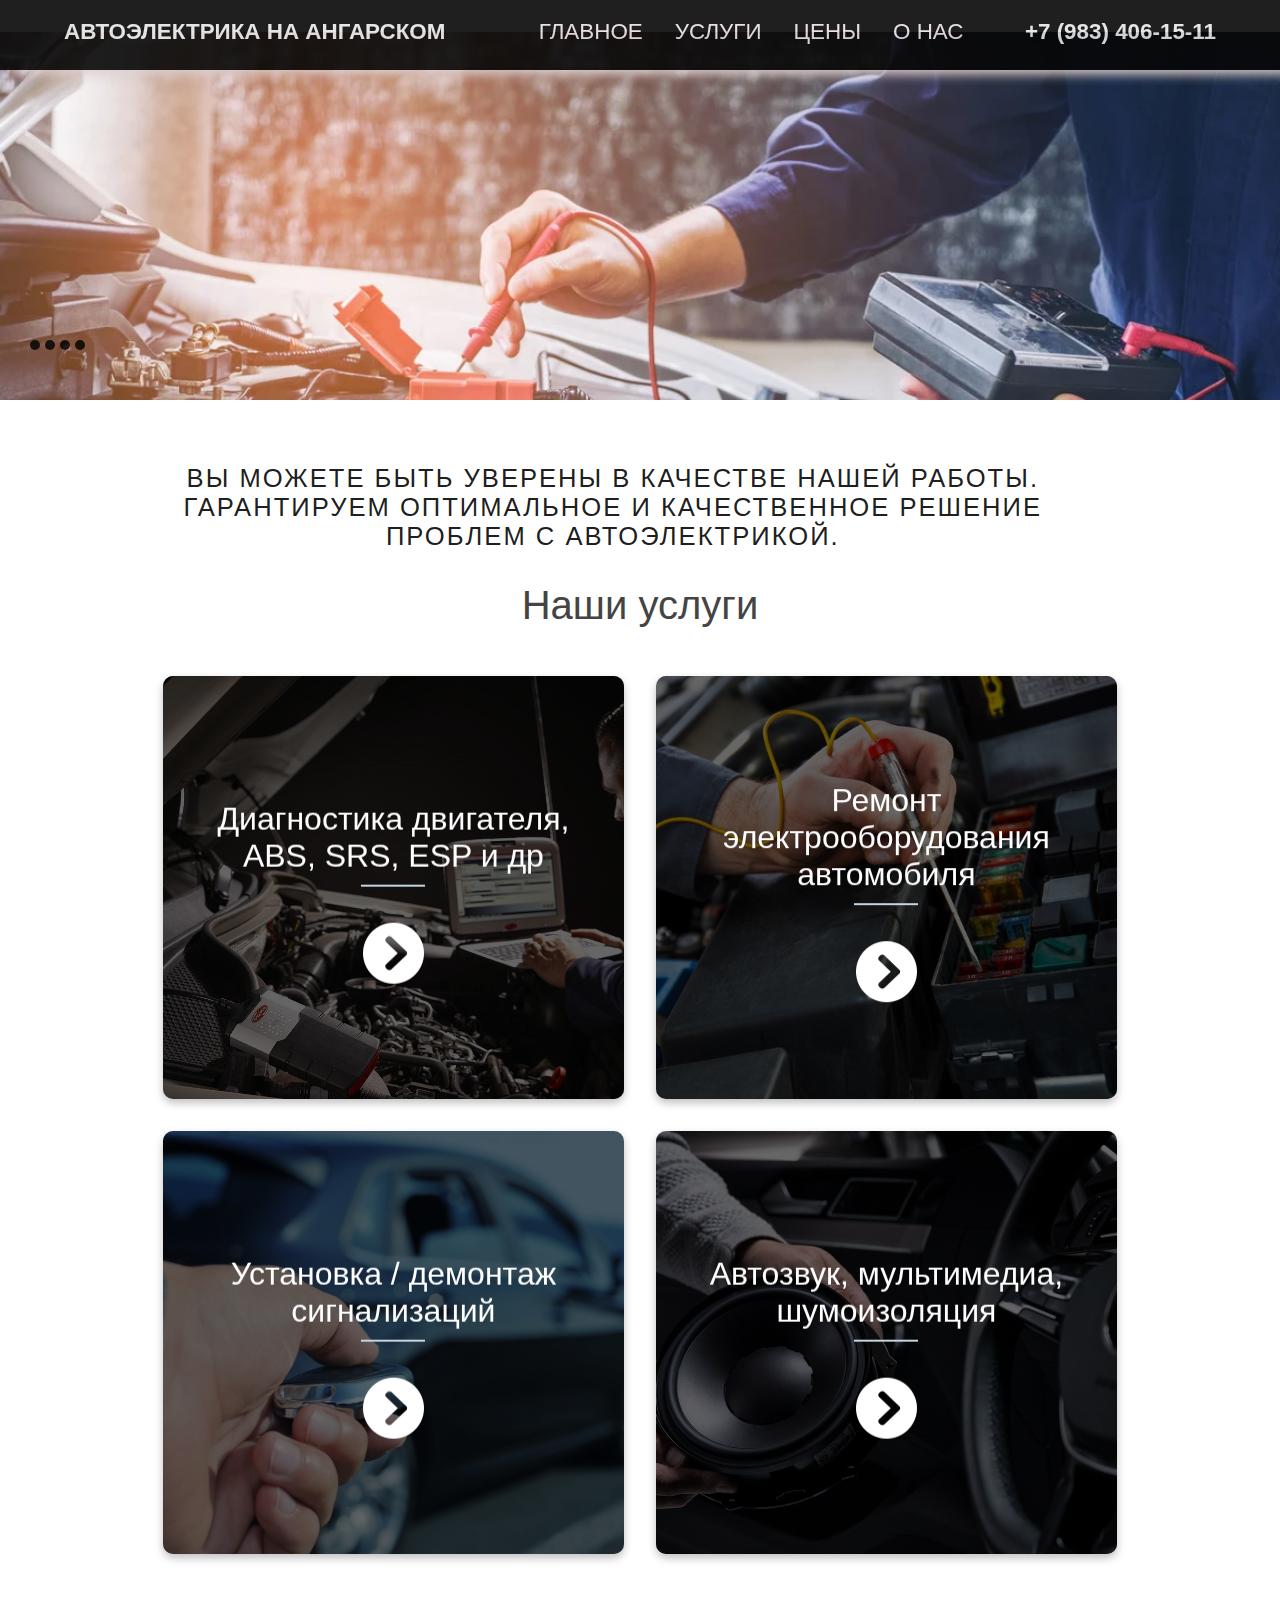
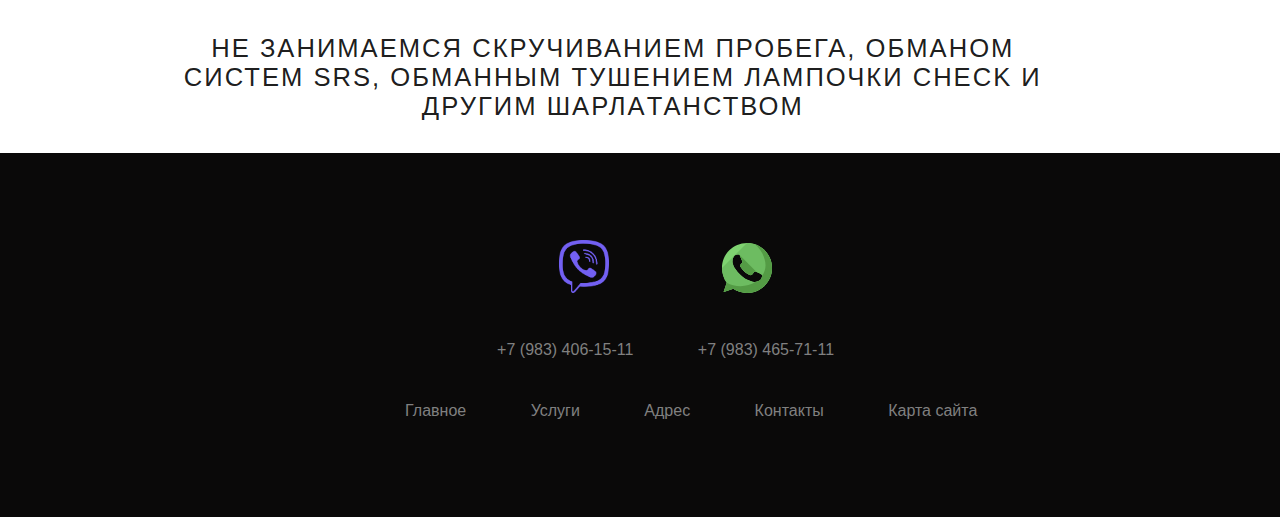
<file: index.html>
<!DOCTYPE html>
<html lang="en">
<html lang="ru">
  <head>
    <meta charset="UTF-8" />
    <meta http-equiv="X-UA-Compatible" content="IE=edge" />
    <meta name="viewport" content="width=device-width, initial-scale=1.0" />
    <title>Автоэлектрика на Ангарском</title>
    <link rel="stylesheet" href="css/main.css">
    <link rel="shortcut icon" href="img/fav.png" type="image/png">
    <link
      rel="stylesheet"
      href="https://cdnjs.cloudflare.com/ajax/libs/font-awesome/5.15.3/css/all.min.css"
      integrity="sha512-iBBXm8fW90+nuLcSKlbmrPcLa0OT92xO1BIsZ+ywDWZCvqsWgccV3gFoRBv0z+8dLJgyAHIhR35VZc2oM/gI1w=="
      crossorigin="anonymous"
      referrerpolicy="no-referrer"/>
      <script src="http://ajax.googleapis.com/ajax/libs/jquery/3.6.1/jquery.min.js"></script>
      <script type="text/javascript">
        $(document).ready(function() {
          $(window).scroll(function() {
            if ($(this).scrollTop() > 100) {
               $('.scrollup').fadeIn();
            }
            else {
               $('.scrollup').fadeOut();
            }
          });
      
          $('.scrollup').click(function() {
            $("html, body").animate({ scrollTop: 0 }, 600);
            return false;
          });
        });
      </script>
       <style>
        .scrollup {
          width:40px;
          height:40px;
          opacity:0.3;
          position:fixed;
          bottom:50px;
          right:100px;
          display:none;
          text-indent:-9999px;
          background: url('img/icon_top.png') no-repeat;
        }
      </style>
  </head>
  <body>
    <div class="wrapper">
      <nav class="header">
        <div class="header-container container">
            <input type="checkbox" name="" id="">
            <div class="hamburger-lines">
                <span class="line line1"></span>
                <span class="line line2"></span>
                <span class="line line3"></span>
            </div>
            <h1 class="logo1"><a>АВТОЭЛЕКТРИКА НА АНГАРСКОМ</a></h1>
            
            <ul class="menu-items">
                <li class="menu__list-item">
                  <a class="menu__list-link" href="index.html">ГЛАВНОЕ</a>
                </li>
                <li class="menu__list-item">
                  <a class="menu__list-link" href="2.html">УСЛУГИ</a>
                </li>
                <li class="menu__list-item">
                  <a class="menu__list-link" >ЦЕНЫ</a>
                  <ul class="submenu">
                    <li><a href="9.html">Диагностика</a>
                    <li><a href="8.html">Ремонт электрооборудования автомобиля</a></li>
                    <li><a href="10.html">Установка / демонтаж сигнализаций</a>
                                          </li>
                    <li><a href="12.html">Автозвук, мультимедиа, шумоизоляция</a></li>
                </ul>
              </li>
                <li class="menu__list-item">
                  <a class="menu__list-link" href="3.html">О НАС</a>
                    <ul class="submenu">
                      <li><a href="6.html">КОНТАКТЫ</a></li>
                      <li><a href="4.html">АДРЕС</a></li>
                    </ul>
                </li>
           </ul>

           <h1 class="logo"> <a href="tel:+79834061511" class="track_number">+7 (983) 406-15-11</a> </h1>
        </div>
      </nav>
     
      <div id="slider">
        <div class="slides">
          <div class="slider">
            <div class="image">
              <img src="img/1.jpg">
            </div>
          </div>
          <div class="slider">
            <div class="image">
              <img src="img/2.jpg">
            </div>
          </div>
          <div class="slider">
            <div class="image">
              <img src="img/3.jpg">
            </div>
          </div>
          <div class="slider">
            <div class="image">
              <img src="img/4.jpg">
            </div>
          </div>
        </div>
        <div class="switch">
          <ul>
            <li></li>
            <li></li>
            <li></li>
            <li></li>
          </ul>
        </div>
      </div>
      
        <main class="snp-wrap-content">   
         
          <div class="content1">

            <div class="wrapper1">
              <div class="poiuy">
                <h1>Вы можете быть уверены в качестве нашей работы. Гарантируем оптимальное и качественное решение проблем с автоэлектрикой.</h1>
              </div>
              <h1>Наши услуги</h1>
              <div class="cols">
                  <div class="col">
                    <div class="container1">
                      <div class="front front1" >
                        <div class="inner">
                          <p>Диагностика двигателя, ABS, SRS, ESP и др</p>
                          <div class="innerimg">
                            <img src="img/11.png">
                          </div>
                        </div>
                      </div>
                      <div class="back">
                        <div class="inner"><ul>
                          <li><p>Проверка параметров работы</p></li>
                          <li><p>Снятие осциллограм датчиков</p></li>
                          <li><p>Проверка дымогенератора</p></li>
                          <li><p>Эндоскопия двигателя</p></li>
                          <li><p>Замер компрессии</p></li>
                          <li><p>Промывка снятых форсунок ультразвуком с проверкой на стенде</p></li>
                          <li><p>Адаптация АКП, обучение дроссельной заслонки, пропитывание форсунок</p></li>
                          <li><p>Выставление угла зажигателя</p></li>
                          <ul>
                        </div>
                      </div>
                    </div>
                  </div>
                  <div class="col">
                    <div class="container1">
                      <div class="front front2">
                        <div class="inner">
                          <p>Ремонт электрооборудования автомобиля</p>
                          <div class="innerimg">
                          <img src="img/11.png">
                          </div>
                        </div>
                      </div>
                      <div class="back">
                        <div class="inner"><ul>
                        <li><p>Проверка предохранителей, реле</p></li>
                        <li><p>Поиск и устранение короткого замыкания</p></li>
                        <li><p>Поиск тока утечки</p></li>
                        <li><p>Восстановление электропроводки, разъёмов после к.з, обрывов, ДТП</p></li>
                        <li><p>Замена перегоревших ламп, датчиков, блоков управления, реле</p></li></ul>
                          
                        </div>
                      </div>
                    </div>
                  </div>
                  <div class="col">
                    <div class="container1">
                      <div class="front front3">
                        <div class="inner">
                          <p>Установка / демонтаж сигнализаций</p>
                          <div class="innerimg">
                            <img src="img/11.png">
                          </div>
                        </div>
                      </div>
                      <div class="back">
                        <div class="inner"><ul>
                          <li><p>Установка АМ (оборудованы штатным иммобилайзером)</p></li>
                          <li><p>Установка АМ (не оборудованы штатным иммобилайзером)</p></li>
                          <li><p>Демонтаж сигнализации (при установке бесплатно)</p></li>
                          <li><p>Установка иммобилайзера, секретки, GPS маяка</p></li>
                          <li><p>Настрройка/проверка старой сигнализации</p></li>
                          <li><p>Прописывание брелоков</p></li>
                          <li><p>Ремонт брелоков, замена кнопок</p></li>
                          </ul>
                        </div>
                      </div>
                    </div>
                  </div>
                  <div class="col">
                    <div class="container1">
                      <div class="front front4">
                        <div class="inner">
                          <p>Автозвук, мультимедиа, шумоизоляция</p>
                          <div class="innerimg">
                            <img src="img/11.png">
                          </div>
                        </div>
                      </div>
                      <div class="back">
                        <div class="inner"><ul>
                        <li><p>Установка магнитофона</p></li>
                        <li><p>Замена динамиков</p></li>
                        <li><p>Установка камеры заднего хода</p></li>
                        <li><p>Установка видеорегистратора (Скрытые провода)</p></li>
                        <li><p>Шумоизоляция / виброизоляция двери (зависит от материала и количества слоёв)</p></li>
                        <li><p>Шумоизоляция / виброизоляция потолок, пол (зависит от материала и количества слоёв)</p></li>
                        </ul>
                        </div>
                      </div>             
                    </div>
                </div>
              </div>
            
            <div class="poiuy">
              <h1>Не занимаемся скручиванием пробега, обманом систем SRS, обманным тушением лампочки CHECK и другим шарлaтанством</h1>
            </div>
    
            </div>
          </div>




        </main>
      
      </div>
    

      <footer id="footer">
        <div class="footer">
          <div class="row">
            <div class="footer_contact">
              <div class="callback-block">	
                <li class="vibericon"> <a href="viber://chat?number=+79834061511">
                  <img src="img/Viber.png"></a>
                </li>
                <li class="mywhatsappicon"> <a href="https://wa.me/79834061511"><img src="img/whatsapp.svg"/></a></li>
                <div class="telnom">
                  <li><span class="phones__item"><a href="tel:+79834061511" class="track_number">+7 (983) 406-15-11</a></span></li>
                  <li><span class="phones__item"><a href="tel:+79834657111">+7 (983) 465-71-11</a></span></li>
                </div>
              </div>
           </div>
            <div class="row">
              <ul>
                <li><a href="index.html">Главное</a></li>
                <li><a href="2.html">Услуги</a></li>
                <li><a href="4.html">Адрес</a></li>
                <li><a href="6.html">Контакты</a></li>
                <li><a href="7.html">Карта сайта</a></li>
              </ul>
            </div>
          </div>
        </div>  
      </footer>
    </div>
  </div>
    <a href="#" class="scrollup">Наверх</a>
  </body>
  <!-- 
    .................../ JS Code for smooth scrolling /...................... -->

  <script src="https://ajax.googleapis.com/ajax/libs/jquery/3.3.1/jquery.min.js"></script>
  <script>
    $(document).ready(function () {
      // Add smooth scrolling to all links
      $("a").on("click", function (event) {
        // Make sure this.hash has a value before overriding default behavior
        if (this.hash !== "") {
          // Prevent default anchor click behavior
          event.preventDefault();

          // Store hash
          var hash = this.hash;

          // Using jQuery's animate() method to add smooth page scroll
          // The optional number (800) specifies the number of milliseconds it takes to scroll to the specified area
          $("html, body").animate(
            {
              scrollTop: $(hash).offset().top,
            },
            800,
            function () {
              // Add hash (#) to URL when done scrolling (default click behavior)
              window.location.hash = hash;
            }
          );
        } // End if
      });
    });
  </script>
 
</html>
</html>
</file>
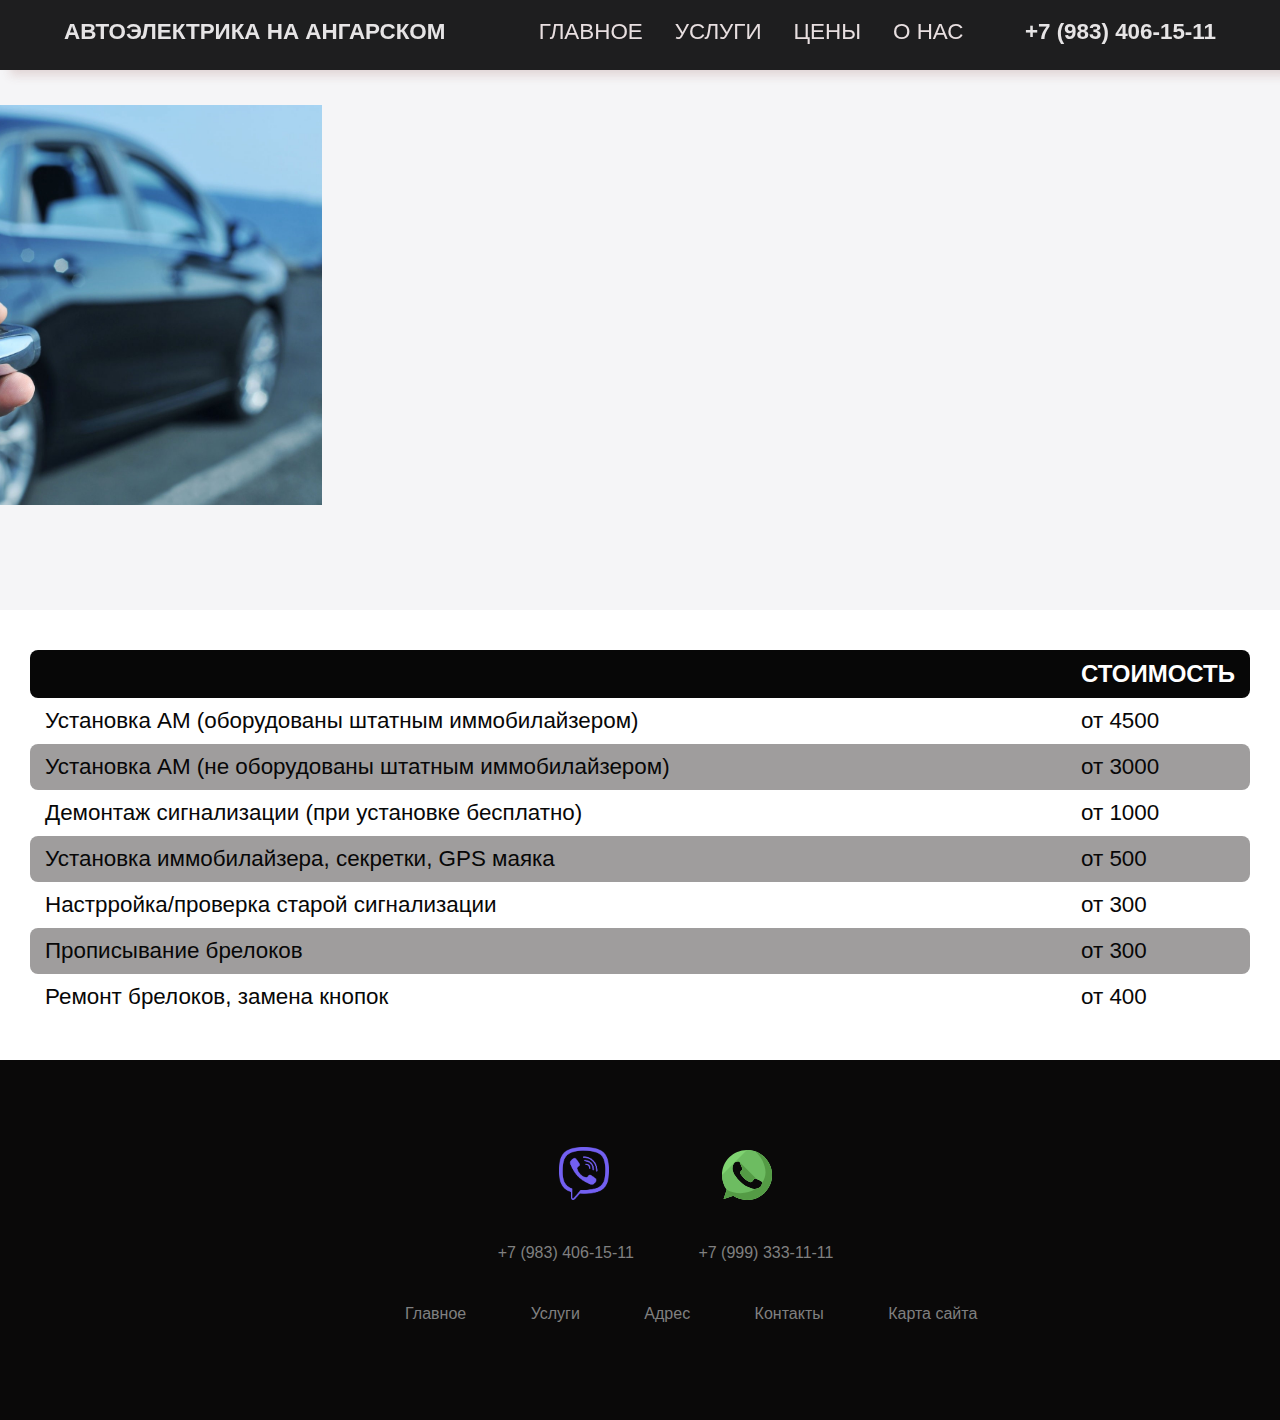
<file: 10.html>
<html lang="en">
<html lang="ru">
  <head>
    <meta charset="UTF-8" />
    <meta http-equiv="X-UA-Compatible" content="IE=edge" />
    <meta name="viewport" content="width=device-width, initial-scale=1.0" />
    <title>Автоэлектрика на Ангарском</title>
    <link rel="stylesheet" href="css/main.css">
    <link rel="shortcut icon" href="img/fav.png" type="image/png">
    <link
      rel="stylesheet"
      href="https://cdnjs.cloudflare.com/ajax/libs/font-awesome/5.15.3/css/all.min.css"
      integrity="sha512-iBBXm8fW90+nuLcSKlbmrPcLa0OT92xO1BIsZ+ywDWZCvqsWgccV3gFoRBv0z+8dLJgyAHIhR35VZc2oM/gI1w=="
      crossorigin="anonymous"
      referrerpolicy="no-referrer"/>
      <script src="http://ajax.googleapis.com/ajax/libs/jquery/3.6.1/jquery.min.js"></script>
      <script type="text/javascript">
        $(document).ready(function() {
          $(window).scroll(function() {
            if ($(this).scrollTop() > 100) {
               $('.scrollup').fadeIn();
            }
            else {
               $('.scrollup').fadeOut();
            }
          });
      
          $('.scrollup').click(function() {
            $("html, body").animate({ scrollTop: 0 }, 600);
            return false;
          });
        });
      </script>
       <style>
        .scrollup {
          width:40px;
          height:40px;
          opacity:0.3;
          position:fixed;
          bottom:50px;
          right:100px;
          display:none;
          text-indent:-9999px;
          background: url('img/icon_top.png') no-repeat;
        }
      </style>
  </head>

  <body>
    <div class="wrapper">
      <nav class="header">
        <div class="header-container container">
            <input type="checkbox" name="" id="">
            <div class="hamburger-lines">
                <span class="line line1"></span>
                <span class="line line2"></span>
                <span class="line line3"></span>
            </div>
            <h1 class="logo1"><a>АВТОЭЛЕКТРИКА НА АНГАРСКОМ</a></h1>
            
            <ul class="menu-items">
                <li class="menu__list-item">
                  <a class="menu__list-link" href="index.html">ГЛАВНОЕ</a>
                </li>
                <li class="menu__list-item">
                  <a class="menu__list-link" href="2.html">УСЛУГИ</a>
                </li>
                <li class="menu__list-item">
                  <a class="menu__list-link" >ЦЕНЫ</a>
                  <ul class="submenu">
                    <li><a href="9.html">Диагностика</a>
                    <li><a href="8.html">Ремонт электрооборудования автомобиля</a></li>
                    <li><a href="10.html">Установка / демонтаж сигнализаций</a>
                      
                    </li>
                    <li><a href="12.html">Автозвук, мультимедиа, шумоизоляция</a></li>
                </ul>
              </li>
                <li class="menu__list-item">
                  <a class="menu__list-link" href="3.html">О НАС</a>
                    <ul class="submenu">
                      <li><a href="6.html">КОНТАКТЫ</a></li>
                      <li><a href="4.html">АДРЕС</a></li>
                    </ul>
                </li>
           </ul>

           <h1 class="logo"> <a href="tel:+79834061511" class="track_number">+7 (983) 406-15-11</a> </h1>
        </div>
      </nav>



      <section id="about">
        <div class="about-wrapper container">
          <div class="about-text">
            <p class="small"></p>
            <h2>Установка, демонтаж сигнализаций, иммобилайзеров</h2>
          </div>
          <div class="about-img">
            <img src="img/a8.jpg" alt="" />
          </div>
        </div>
      </section>
      <div class="tablichka">
        <table class="table">
          <thead>
            <tr>
              <th>       </th>
              <th>Стоимость</th>
            </tr>
          </thead>
          <tbody>
            <tr>
              <td><a>Установка АМ (оборудованы штатным иммобилайзером)</a></td>
              <td><a>от 4500</a></td>
            </tr>
            <tr>
              <td><a>Установка АМ (не оборудованы штатным иммобилайзером)</a></td>
              <td><a>от 3000</a></td>
            </tr>
            <tr>
              <td><a>Демонтаж сигнализации (при установке бесплатно)</a></td>
              <td><a>от 1000</a></td>
            </tr>
            <tr>
              <td><a>Установка иммобилайзера, секретки, GPS маяка</a></td>
              <td><a>от 500</a></td>
            </tr>
            <tr>
              <td><a>Настрройка/проверка старой сигнализации</a></td>
              <td><a>от 300</a></td>
            </tr>
            <tr>
              <td><a>Прописывание брелоков</a></td>
              <td><a>от 300</a></td>
            </tr>
            <tr>
              <td><a>Ремонт брелоков, замена кнопок</a></td>
              <td><a>от 400</a></td>
            </tr>
          </tbody>
        </table>
      </div>
      
    </div>
         
      <footer id="footer">
        <div class="footer">
          <div class="row">
            <div class="footer_contact">
              <div class="callback-block">	
                <li class="vibericon"> <a href="viber://chat?number=+79834061511">
                  <img src="img/Viber.png"></a>
                </li>
                <li class="mywhatsappicon"> <a href="https://wa.me/79834061511"><img src="img/whatsapp.svg"/></a></li>
                <div class="telnom">
                  <li><span class="phones__item"><a href="tel:+79834061511" class="track_number">+7 (983) 406-15-11</a></span></li>
                  <li><span class="phones__item"><a href="tel:+73445677878">+7 (999) 333-11-11</a></span></li>
                </div>
              </div>
           </div>
            <div class="row">
              <ul>
                <li><a href="index.html">Главное</a></li>
                <li><a href="2.html">Услуги</a></li>
                <li><a href="4.html">Адрес</a></li>
                <li><a href="6.html">Контакты</a></li>
                <li><a href="7.html">Карта сайта</a></li>
              </ul>
            </div>
          </div>
        </div>  
      </footer>
      <a href="#" class="scrollup">Наверх</a>
    
  </body>
  <!-- 
    .................../ JS Code for smooth scrolling /...................... -->

  <script src="https://ajax.googleapis.com/ajax/libs/jquery/3.3.1/jquery.min.js"></script>
  <script>
    $(document).ready(function () {
      // Add smooth scrolling to all links
      $("a").on("click", function (event) {
        // Make sure this.hash has a value before overriding default behavior
        if (this.hash !== "") {
          // Prevent default anchor click behavior
          event.preventDefault();

          // Store hash
          var hash = this.hash;

          // Using jQuery's animate() method to add smooth page scroll
          // The optional number (800) specifies the number of milliseconds it takes to scroll to the specified area
          $("html, body").animate(
            {
              scrollTop: $(hash).offset().top,
            },
            800,
            function () {
              // Add hash (#) to URL when done scrolling (default click behavior)
              window.location.hash = hash;
            }
          );
        } // End if
      });
    });
  </script>
</html>
</html>
</file>
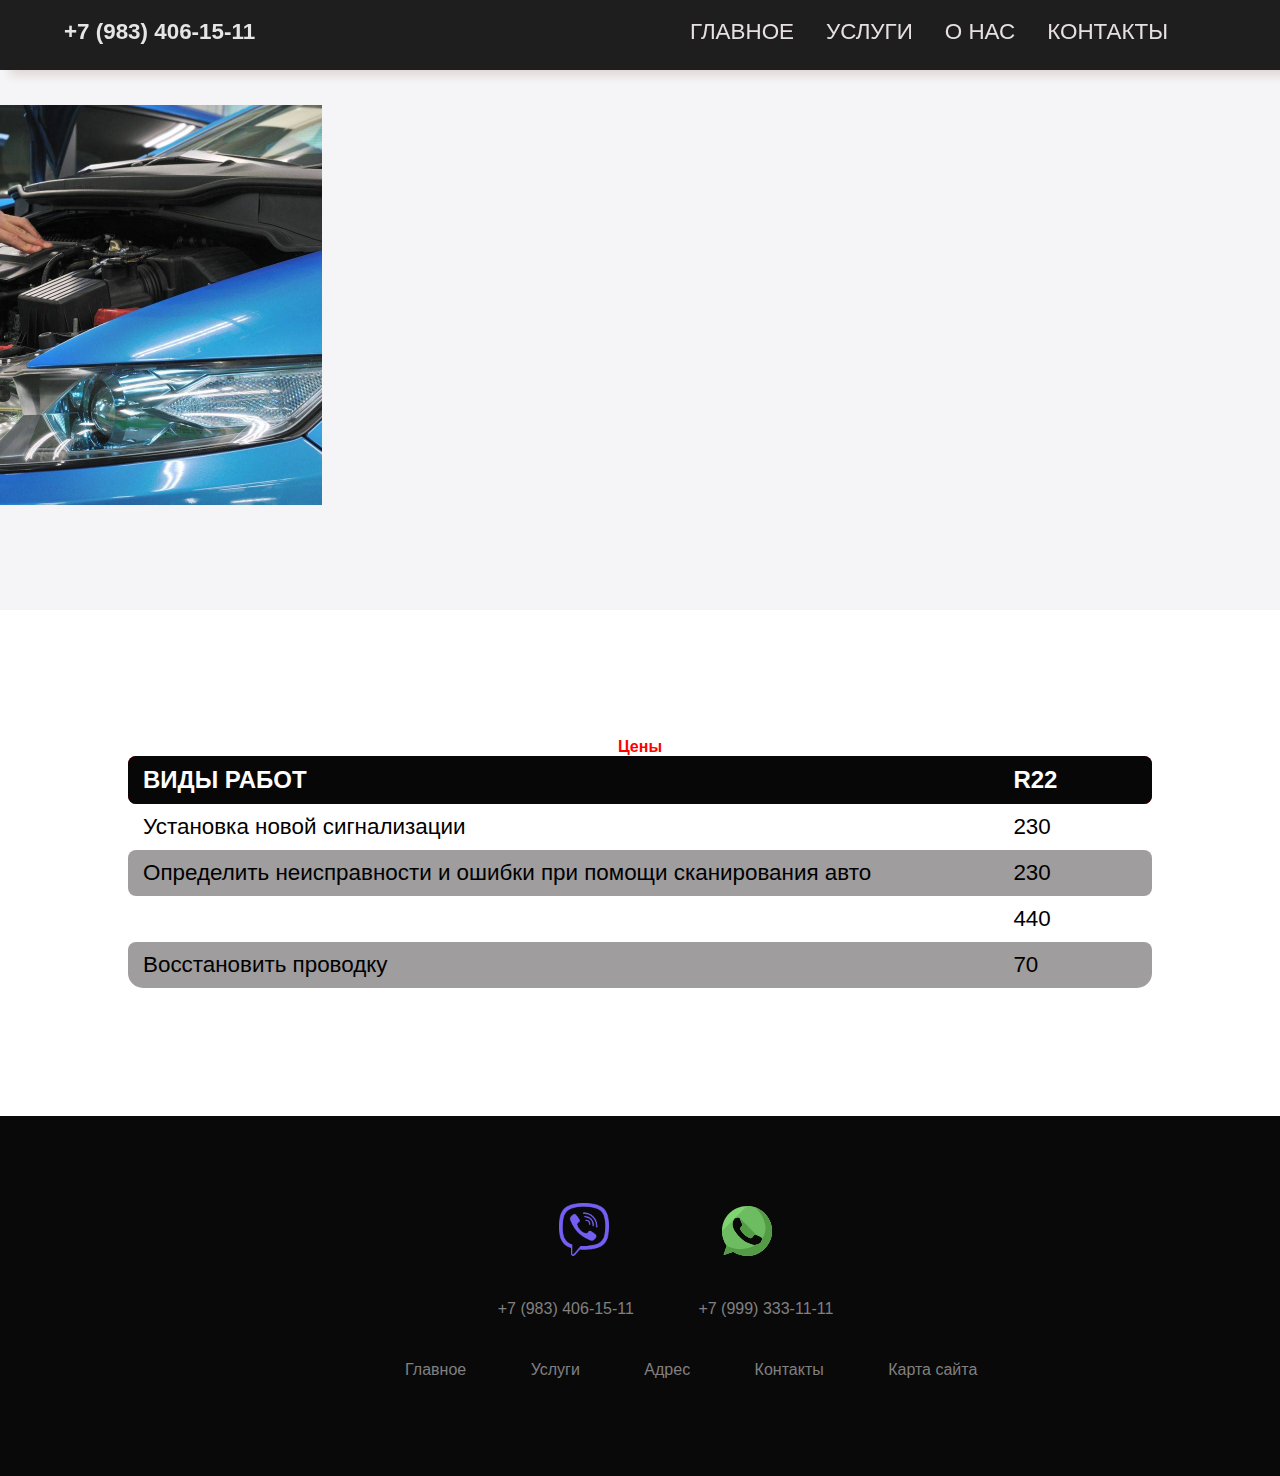
<file: 11.html>
<html lang="en">
<html lang="ru">
  <head>
    <meta charset="UTF-8" />
    <meta http-equiv="X-UA-Compatible" content="IE=edge" />
    <meta name="viewport" content="width=device-width, initial-scale=1.0" />
    <title>Автоэлектрика на Ангарском</title>
    <link rel="stylesheet" href="css/main.css">
    <link rel="shortcut icon" href="img/fav.png" type="image/png">
    <link
      rel="stylesheet"
      href="https://cdnjs.cloudflare.com/ajax/libs/font-awesome/5.15.3/css/all.min.css"
      integrity="sha512-iBBXm8fW90+nuLcSKlbmrPcLa0OT92xO1BIsZ+ywDWZCvqsWgccV3gFoRBv0z+8dLJgyAHIhR35VZc2oM/gI1w=="
      crossorigin="anonymous"
      referrerpolicy="no-referrer"/>
      <script src="http://ajax.googleapis.com/ajax/libs/jquery/3.6.1/jquery.min.js"></script>
      <script type="text/javascript">
        $(document).ready(function() {
          $(window).scroll(function() {
            if ($(this).scrollTop() > 100) {
               $('.scrollup').fadeIn();
            }
            else {
               $('.scrollup').fadeOut();
            }
          });
      
          $('.scrollup').click(function() {
            $("html, body").animate({ scrollTop: 0 }, 600);
            return false;
          });
        });
      </script>
       <style>
        .scrollup {
          width:40px;
          height:40px;
          opacity:0.3;
          position:fixed;
          bottom:50px;
          right:100px;
          display:none;
          text-indent:-9999px;
          background: url('img/icon_top.png') no-repeat;
        }
      </style>
  </head>

  <body>
    <div class="wrapper">
      <nav class="header">
        <div class="header-container container">
            <input type="checkbox" name="" id="">
            <div class="hamburger-lines">
                <span class="line line1"></span>
                <span class="line line2"></span>
                <span class="line line3"></span>
            </div>
            <h1 class="logo"><a href="tel:+79834061511" class="track_number">+7 (983) 406-15-11</a></h1>
            <ul class="menu-items">
              <li class="menu__list-item">
                <a class="menu__list-link" href="index.html">ГЛАВНОЕ</a>
              </li>
              <li class="menu__list-item">
                <a class="menu__list-link" >УСЛУГИ</a>
                <ul class="submenu">
                  <li><a href="9.html">Диагностика</a>
                  <li><a href="8.html">Ремонт электрооборудования автомобиля</a></li>
                  <li><a href="10.html">Установка / демонтаж сигнализаций</a>
                
                  </li>
                  <li><a href="12.html">Автозвук, мультимедиа, шумоизоляция</a></li>
              </ul>
            </li>
              <li class="menu__list-item">
                <a class="menu__list-link" href="3.html">О НАС</a>
                  <ul class="submenu">
                    <li><a href="6.html">КОНТАКТЫ</a></li>
                    <li><a href="4.html">АДРЕС</a></li>
                  </ul>
              </li>
              <li class="menu__list-item">
                <a class="menu__list-link" href="6.html">КОНТАКТЫ</a>
              </li>
          </ul>
        </div>
      </nav>


      
      <section id="about">
        <div class="about-wrapper container">
          <div class="about-text">
            <p class="small">Виды услуг</p>
            <h2>Диагностика и ремонт автоэлектрики</h2>
          </div>
          <div class="about-img">
            <img src="img/av2.jpg" alt="Картинка с чем-нибудь" />
          </div>
        </div>
      </section>

      </section>
      <div class="tab-content">
      <div class="table-responsive">
        <table class="table global-fld-table-desc global-fld-table-desc--col-center table-bordered table-striped caption-top">
        <caption style="text-align: center; color: red; font-weight: bold;">Цены</caption>
        <thead>
        <tr><th>Виды работ</th>
          <th>R22</th></tr>
        </thead>
        <tbody>
              <tr>
                <td>Установка новой сигнализации</td>
            <td>230</td>
            </tr>
            <tr>
            <td>Определить неисправности
              и ошибки при помощи сканирования авто</td>
            <td>230</td>
            </tr>
            <tr>
            <td></td>
            <td>440</td>
            </tr>
            <tr>
            <td>Восстановить проводку</td>

            <td>70</td>
        </tr>
        </tbody>
      </div>
      </table></div>

    </div>
         
      <footer id="footer">
        <div class="footer">
          <div class="row">
            <div class="footer_contact">
              <div class="callback-block">	
                <li class="vibericon"> <a href="viber://chat?number=+79834061511">
                  <img src="img/Viber.png"></a>
                </li>
                <li class="mywhatsappicon"> <a href="https://wa.me/79834061511"><img src="img/whatsapp.svg"/></a></li>
                <div class="telnom">
                  <li><span class="phones__item"><a href="tel:+79834061511" class="track_number">+7 (983) 406-15-11</a></span></li>
                  <li><span class="phones__item"><a href="tel:+73445677878">+7 (999) 333-11-11</a></span></li>
                </div>
              </div>
           </div>
            <div class="row">
              <ul>
                <li><a href="index.html">Главное</a></li>
                <li><a href="2.html">Услуги</a></li>
                <li><a href="4.html">Адрес</a></li>
                <li><a href="3.html">Контакты</a></li>
                <li><a href="7.html">Карта сайта</a></li>
              </ul>
            </div>
          </div>
        </div>  
      </footer>
      <a href="#" class="scrollup">Наверх</a>
    
  </body>
  <!-- 
    .................../ JS Code for smooth scrolling /...................... -->

  <script src="https://ajax.googleapis.com/ajax/libs/jquery/3.3.1/jquery.min.js"></script>
  <script>
    $(document).ready(function () {
      // Add smooth scrolling to all links
      $("a").on("click", function (event) {
        // Make sure this.hash has a value before overriding default behavior
        if (this.hash !== "") {
          // Prevent default anchor click behavior
          event.preventDefault();

          // Store hash
          var hash = this.hash;

          // Using jQuery's animate() method to add smooth page scroll
          // The optional number (800) specifies the number of milliseconds it takes to scroll to the specified area
          $("html, body").animate(
            {
              scrollTop: $(hash).offset().top,
            },
            800,
            function () {
              // Add hash (#) to URL when done scrolling (default click behavior)
              window.location.hash = hash;
            }
          );
        } // End if
      });
    });
  </script>
</html>
</html>
</file>
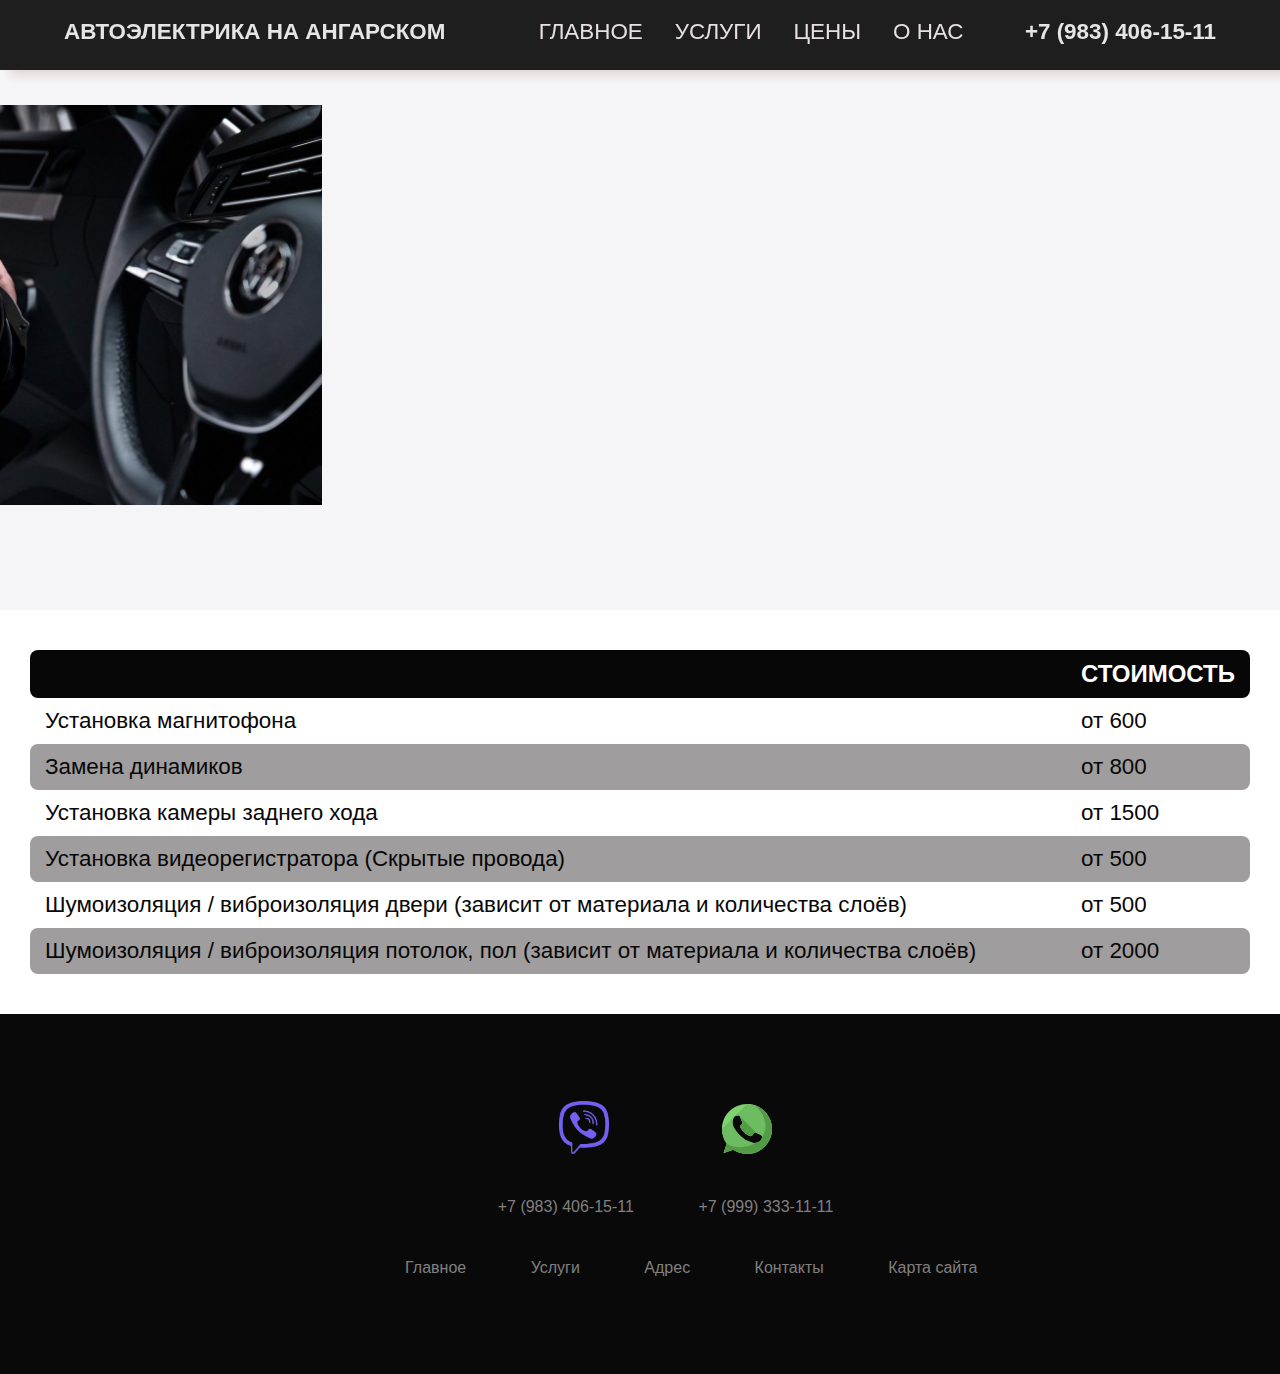
<file: 12.html>
<html lang="en">
<html lang="ru">
  <head>
    <meta charset="UTF-8" />
    <meta http-equiv="X-UA-Compatible" content="IE=edge" />
    <meta name="viewport" content="width=device-width, initial-scale=1.0" />
    <title>Автоэлектрика на Ангарском</title>
    <link rel="stylesheet" href="css/main.css">
    <link rel="shortcut icon" href="img/fav.png" type="image/png">
    <link
      rel="stylesheet"
      href="https://cdnjs.cloudflare.com/ajax/libs/font-awesome/5.15.3/css/all.min.css"
      integrity="sha512-iBBXm8fW90+nuLcSKlbmrPcLa0OT92xO1BIsZ+ywDWZCvqsWgccV3gFoRBv0z+8dLJgyAHIhR35VZc2oM/gI1w=="
      crossorigin="anonymous"
      referrerpolicy="no-referrer"/>
      <script src="http://ajax.googleapis.com/ajax/libs/jquery/3.6.1/jquery.min.js"></script>
      <script type="text/javascript">
        $(document).ready(function() {
          $(window).scroll(function() {
            if ($(this).scrollTop() > 100) {
               $('.scrollup').fadeIn();
            }
            else {
               $('.scrollup').fadeOut();
            }
          });
      
          $('.scrollup').click(function() {
            $("html, body").animate({ scrollTop: 0 }, 600);
            return false;
          });
        });
      </script>
       <style>
        .scrollup {
          width:40px;
          height:40px;
          opacity:0.3;
          position:fixed;
          bottom:50px;
          right:100px;
          display:none;
          text-indent:-9999px;
          background: url('img/icon_top.png') no-repeat;
        }
      </style>
  </head>
  <body>
    <div class="wrapper">
      <nav class="header">
        <div class="header-container container">
            <input type="checkbox" name="" id="">
            <div class="hamburger-lines">
                <span class="line line1"></span>
                <span class="line line2"></span>
                <span class="line line3"></span>
            </div>
            <h1 class="logo1"><a>АВТОЭЛЕКТРИКА НА АНГАРСКОМ</a></h1>
            
            <ul class="menu-items">
                <li class="menu__list-item">
                  <a class="menu__list-link" href="index.html">ГЛАВНОЕ</a>
                </li>
                <li class="menu__list-item">
                  <a class="menu__list-link" href="2.html">УСЛУГИ</a>
                </li>
                <li class="menu__list-item">
                  <a class="menu__list-link" >ЦЕНЫ</a>
                  <ul class="submenu">
                    <li><a href="9.html">Диагностика</a>
                    <li><a href="8.html">Ремонт электрооборудования автомобиля</a></li>
                    <li><a href="10.html">Установка / демонтаж сигнализаций</a>
                      
                    </li>
                    <li><a href="12.html">Автозвук, мультимедиа, шумоизоляция</a></li>
                </ul>
              </li>
                <li class="menu__list-item">
                  <a class="menu__list-link" href="3.html">О НАС</a>
                    <ul class="submenu">
                      <li><a href="6.html">КОНТАКТЫ</a></li>
                      <li><a href="4.html">АДРЕС</a></li>
                    </ul>
                </li>
           </ul>

           <h1 class="logo"> <a href="tel:+79834061511" class="track_number">+7 (983) 406-15-11</a> </h1>
        </div>
      </nav>


      <section id="about">
        <div class="about-wrapper container">
          <div class="about-text">
            <p class="small"></p>
            <h2>Автозвук, мультимедиа, шумоизоляция</h2>
          </div>
          <div class="about-img">
            <img src="img/a7.jpg" alt="" />
          </div>
        </div>
      </section>
      <div class="tablichka">
        <table class="table">
          <thead>
            <tr>
              <th>       </th>
              <th>Стоимость</th>
            </tr>
          </thead>
          <tbody>
            <tr>
              <td><a>Установка магнитофона</a></td>
              <td><a>от 600</a></td>
            </tr>
            <tr>
              <td><a>Замена динамиков</a></td>
              <td><a>от 800</a></td>
            </tr>
            <tr>
              <td><a>Установка камеры заднего хода</a></td>
              <td><a>от 1500</a></td>
            </tr>
            <tr>
              <td><a>Установка видеорегистратора (Скрытые провода)</a></td>
              <td><a>от 500</a></td>
            </tr>
            <tr>
              <td><a>Шумоизоляция / виброизоляция двери (зависит от материала и количества слоёв)</a></td>
              <td><a>от 500</a></td>
            </tr>
            <tr>
              <td><a>Шумоизоляция / виброизоляция потолок, пол (зависит от материала и количества слоёв)</a></td>
              <td><a>от 2000</a></td>
            </tr>
          </tbody>
        </table>
      </div>
      
    </div>
         
      <footer id="footer">
        <div class="footer">
          <div class="row">
            <div class="footer_contact">
              <div class="callback-block">	
                <li class="vibericon"> <a href="viber://chat?number=+79834061511">
                  <img src="img/Viber.png"></a>
                </li>
                <li class="mywhatsappicon"> <a href="https://wa.me/79834061511"><img src="img/whatsapp.svg"/></a></li>
                <div class="telnom">
                  <li><span class="phones__item"><a href="tel:+79834061511" class="track_number">+7 (983) 406-15-11</a></span></li>
                  <li><span class="phones__item"><a href="tel:+73445677878">+7 (999) 333-11-11</a></span></li>
                </div>
              </div>
           </div>
            <div class="row">
              <ul>
                <li><a href="index.html">Главное</a></li>
                <li><a href="2.html">Услуги</a></li>
                <li><a href="4.html">Адрес</a></li>
                <li><a href="6.html">Контакты</a></li>
                <li><a href="7.html">Карта сайта</a></li>
              </ul>
            </div>
          </div>
        </div>  
      </footer>
      <a href="#" class="scrollup">Наверх</a>
    
  </body>
  <!-- 
    .................../ JS Code for smooth scrolling /...................... -->

  <script src="https://ajax.googleapis.com/ajax/libs/jquery/3.3.1/jquery.min.js"></script>
  <script>
    $(document).ready(function () {
      // Add smooth scrolling to all links
      $("a").on("click", function (event) {
        // Make sure this.hash has a value before overriding default behavior
        if (this.hash !== "") {
          // Prevent default anchor click behavior
          event.preventDefault();

          // Store hash
          var hash = this.hash;

          // Using jQuery's animate() method to add smooth page scroll
          // The optional number (800) specifies the number of milliseconds it takes to scroll to the specified area
          $("html, body").animate(
            {
              scrollTop: $(hash).offset().top,
            },
            800,
            function () {
              // Add hash (#) to URL when done scrolling (default click behavior)
              window.location.hash = hash;
            }
          );
        } // End if
      });
    });
  </script>
</html>
</html>
</file>
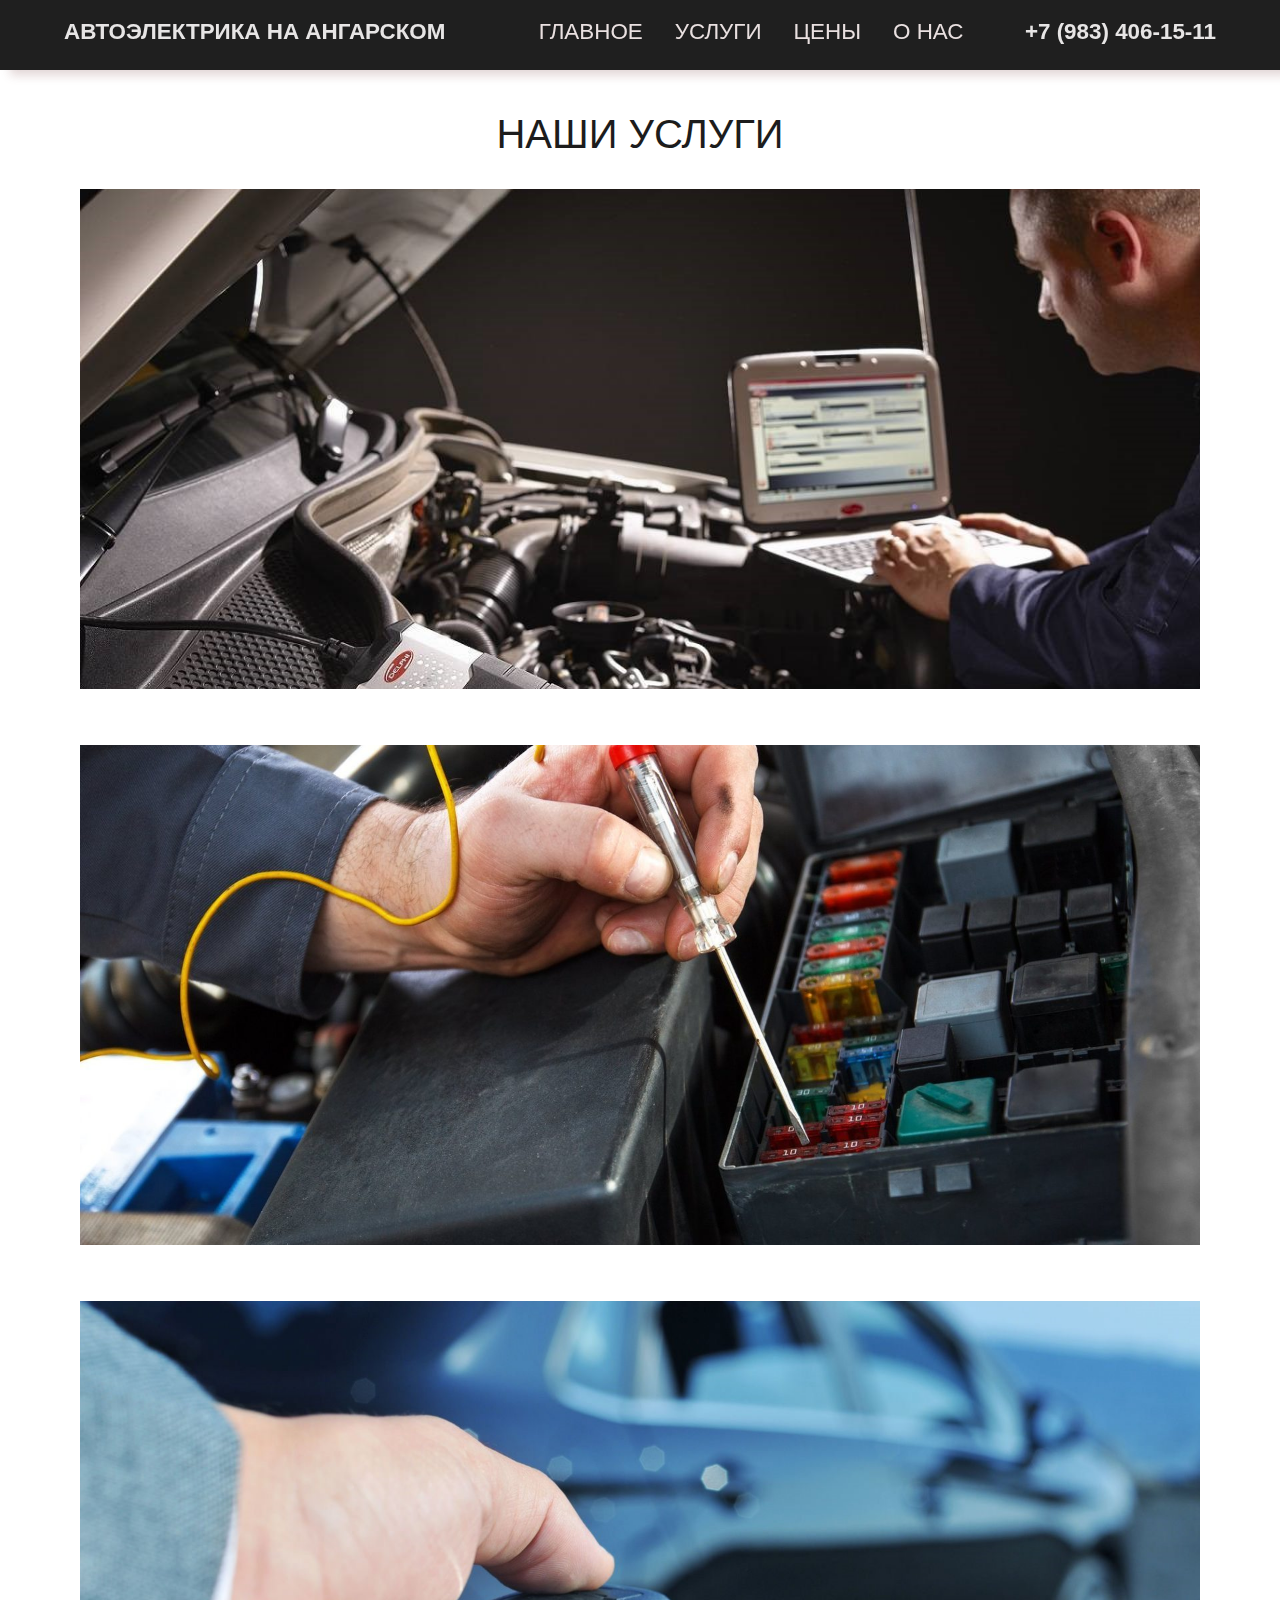
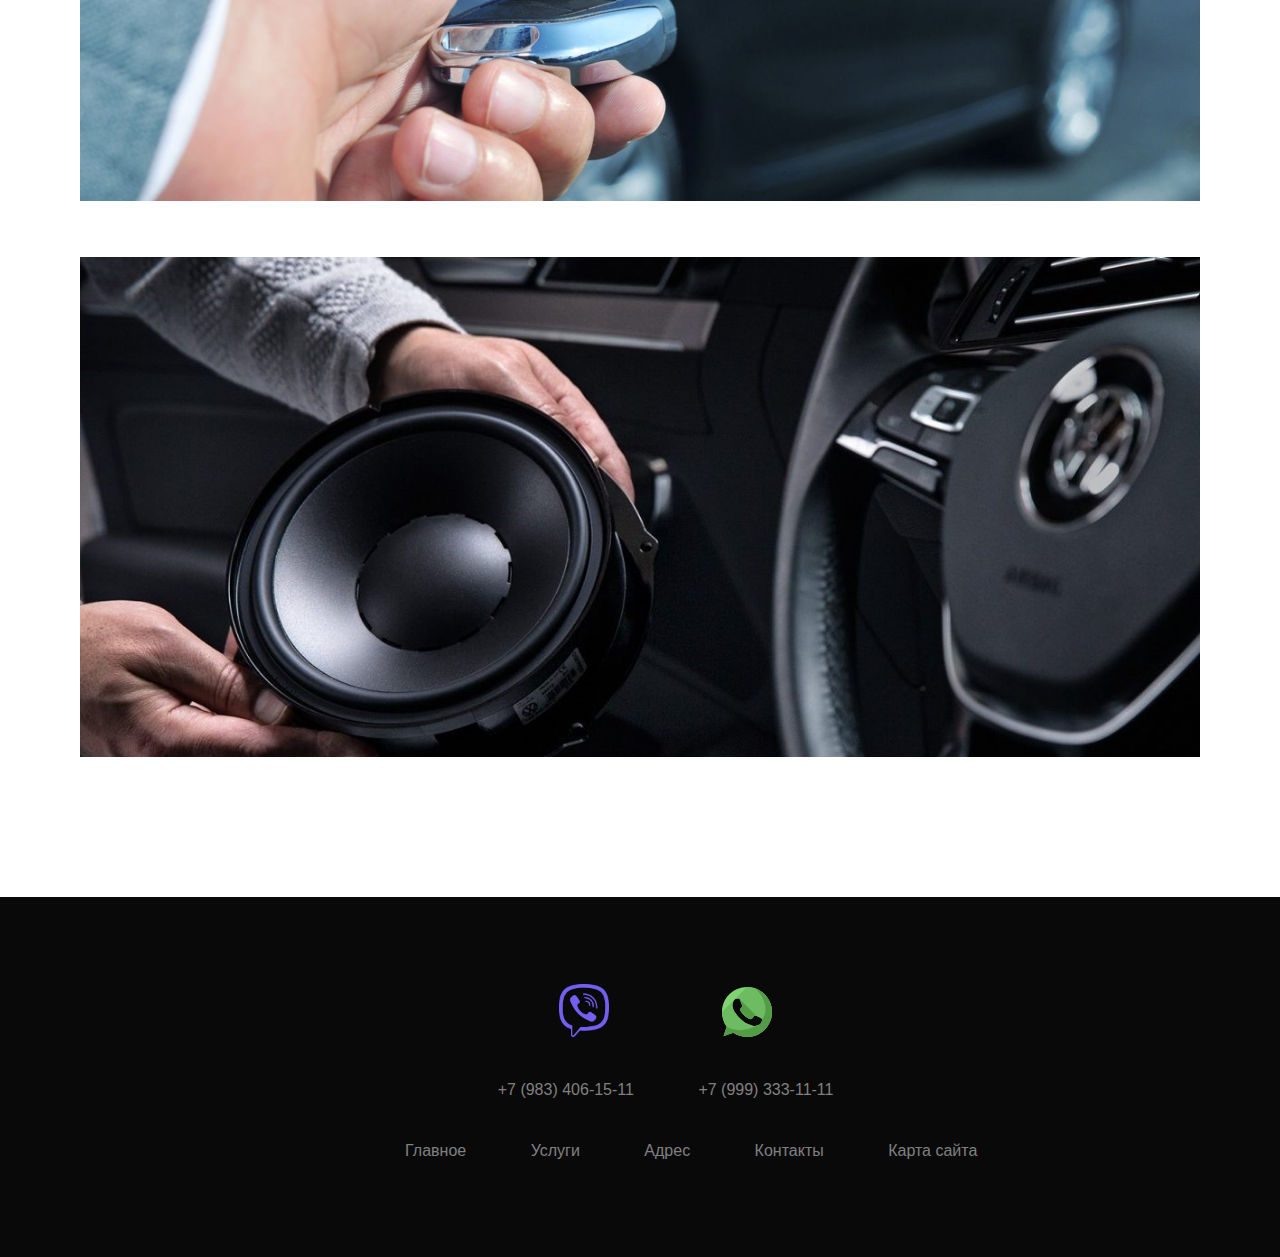
<file: 2.html>
<html lang="en">
<html lang="ru">
  <head>
    <meta charset="UTF-8" />
    <meta http-equiv="X-UA-Compatible" content="IE=edge" />
    <meta name="viewport" content="width=device-width, initial-scale=1.0" />
    <title>Автоэлектрика на Ангарском</title>
    <link rel="stylesheet" href="css/main.css">
    <link rel="shortcut icon" href="img/fav.png" type="image/png">
    <link
      rel="stylesheet"
      href="https://cdnjs.cloudflare.com/ajax/libs/font-awesome/5.15.3/css/all.min.css"
      integrity="sha512-iBBXm8fW90+nuLcSKlbmrPcLa0OT92xO1BIsZ+ywDWZCvqsWgccV3gFoRBv0z+8dLJgyAHIhR35VZc2oM/gI1w=="
      crossorigin="anonymous"
      referrerpolicy="no-referrer"/>
      <script src="http://ajax.googleapis.com/ajax/libs/jquery/3.6.1/jquery.min.js"></script>
      <script type="text/javascript">
        $(document).ready(function() {
          $(window).scroll(function() {
            if ($(this).scrollTop() > 100) {
               $('.scrollup').fadeIn();
            }
            else {
               $('.scrollup').fadeOut();
            }
          });
      
          $('.scrollup').click(function() {
            $("html, body").animate({ scrollTop: 0 }, 600);
            return false;
          });
        });
      </script>
       <style>
        .scrollup {
          width:40px;
          height:40px;
          opacity:0.3;
          position:fixed;
          bottom:50px;
          right:100px;
          display:none;
          text-indent:-9999px;
          background: url('img/icon_top.png') no-repeat;
        }
      </style>
  </head>
  <body>
    <div class="wrapper">
      <nav class="header">
        <div class="header-container container">
            <input type="checkbox" name="" id="">
            <div class="hamburger-lines">
                <span class="line line1"></span>
                <span class="line line2"></span>
                <span class="line line3"></span>
            </div>
            <h1 class="logo1"><a>АВТОЭЛЕКТРИКА НА АНГАРСКОМ</a></h1>
            
            <ul class="menu-items">
                <li class="menu__list-item">
                  <a class="menu__list-link" href="index.html">ГЛАВНОЕ</a>
                </li>
                <li class="menu__list-item">
                  <a class="menu__list-link" href="2.html">УСЛУГИ</a>
                </li>
                <li class="menu__list-item">
                  <a class="menu__list-link" >ЦЕНЫ</a>
                  <ul class="submenu">
                    <li><a href="9.html">Диагностика</a>
                    <li><a href="8.html">Ремонт электрооборудования автомобиля</a></li>
                    <li><a href="10.html">Установка / демонтаж сигнализаций</a>
                                        </li>
                    <li><a href="12.html">Автозвук, мультимедиа, шумоизоляция</a></li>
                </ul>
              </li>
                <li class="menu__list-item">
                  <a class="menu__list-link" href="3.html">О НАС</a>
                    <ul class="submenu">
                      <li><a href="6.html">КОНТАКТЫ</a></li>
                      <li><a href="4.html">АДРЕС</a></li>
                    </ul>
                </li>
           </ul>

           <h1 class="logo"> <a href="tel:+79834061511" class="track_number">+7 (983) 406-15-11</a> </h1>
        </div>
      </nav>


      <section id="usl3">
        <h2>Наши услуги</h2>
        <div class="usl-container container">
          <div class="usl-type">
            <div class="img-container">
              <img src="img/a5.jpg" alt="error" />
              <div class="img-content">
                <h3>Диагностика двигателя, ABS, SRS, ESP и д</h3>
                <a
                  href="9.html"
                  class="btn btn-primary"
                  target="blank"
                  >Посмотреть цены</a>
              </div>
            </div>
          </div>
          <div class="usl-type">
            <div class="img-container">
              <img src="img/a4.jpg" alt="error" />
              <div class="img-content">
                <h3>Ремонт электрооборудывания автомобиля</h3>
                <a
                  href="8.html"
                  class="btn btn-primary"
                  target="blank"
                  >Посмотреть цены</a
                >
              </div>
            </div>
          </div>
          <div class="usl-type">
            <div class="img-container">
              <img src="img/a8.jpg" alt="error" />
              <div class="img-content">
                <h3>Установка, демонтаж сигнализаций, иммобилайзеров</h3>
                <a
                  href="10.html"
                  class="btn btn-primary"
                  target="blank"
                  >Посмотреть цены</a>
              </div>
            </div>
          </div>
          <div class="usl-type">
            <div class="img-container">
              <img src="img/a7.jpg" alt="error" />
              <div class="img-content">
                <h3>Автозвук, мультимедиа, шумоизоляция</h3>
                <a
                  href="12.html"
                  class="btn btn-primary"
                  target="blank"
                  >Посмотреть цены</a>
              </div>
            </div>
          </div>
        </div>
      </section>
    </div>
         
      <footer id="footer">
        <div class="footer">
          <div class="row">
            <div class="footer_contact">
              <div class="callback-block">	
                <li class="vibericon"> <a href="viber://chat?number=+79834061511">
                  <img src="img/Viber.png"></a>
                </li>
                <li class="mywhatsappicon"> <a href="https://wa.me/79834061511"><img src="img/whatsapp.svg"/></a></li>
                <div class="telnom">
                  <li><span class="phones__item"><a href="tel:+79834061511" class="track_number">+7 (983) 406-15-11</a></span></li>
                  <li><span class="phones__item"><a href="tel:+73445677878">+7 (999) 333-11-11</a></span></li>
                </div>
              </div>
           </div>
            <div class="row">
              <ul>
                <li><a href="index.html">Главное</a></li>
                <li><a href="2.html">Услуги</a></li>
                <li><a href="4.html">Адрес</a></li>
                <li><a href="3.html">Контакты</a></li>
                <li><a href="7.html">Карта сайта</a></li>
              </ul>
            </div>
          </div>
        </div>  
      </footer>
      <a href="#" class="scrollup">Наверх</a>
  </body>
  <!-- 
    .................../ JS Code for smooth scrolling /...................... -->

  <script src="https://ajax.googleapis.com/ajax/libs/jquery/3.3.1/jquery.min.js"></script>
  <script>
    $(document).ready(function () {
      // Add smooth scrolling to all links
      $("a").on("click", function (event) {
        // Make sure this.hash has a value before overriding default behavior
        if (this.hash !== "") {
          // Prevent default anchor click behavior
          event.preventDefault();

          // Store hash
          var hash = this.hash;

          // Using jQuery's animate() method to add smooth page scroll
          // The optional number (800) specifies the number of milliseconds it takes to scroll to the specified area
          $("html, body").animate(
            {
              scrollTop: $(hash).offset().top,
            },
            800,
            function () {
              // Add hash (#) to URL when done scrolling (default click behavior)
              window.location.hash = hash;
            }
          );
        } // End if
      });
    });
  </script>
</html>
</html>
</file>
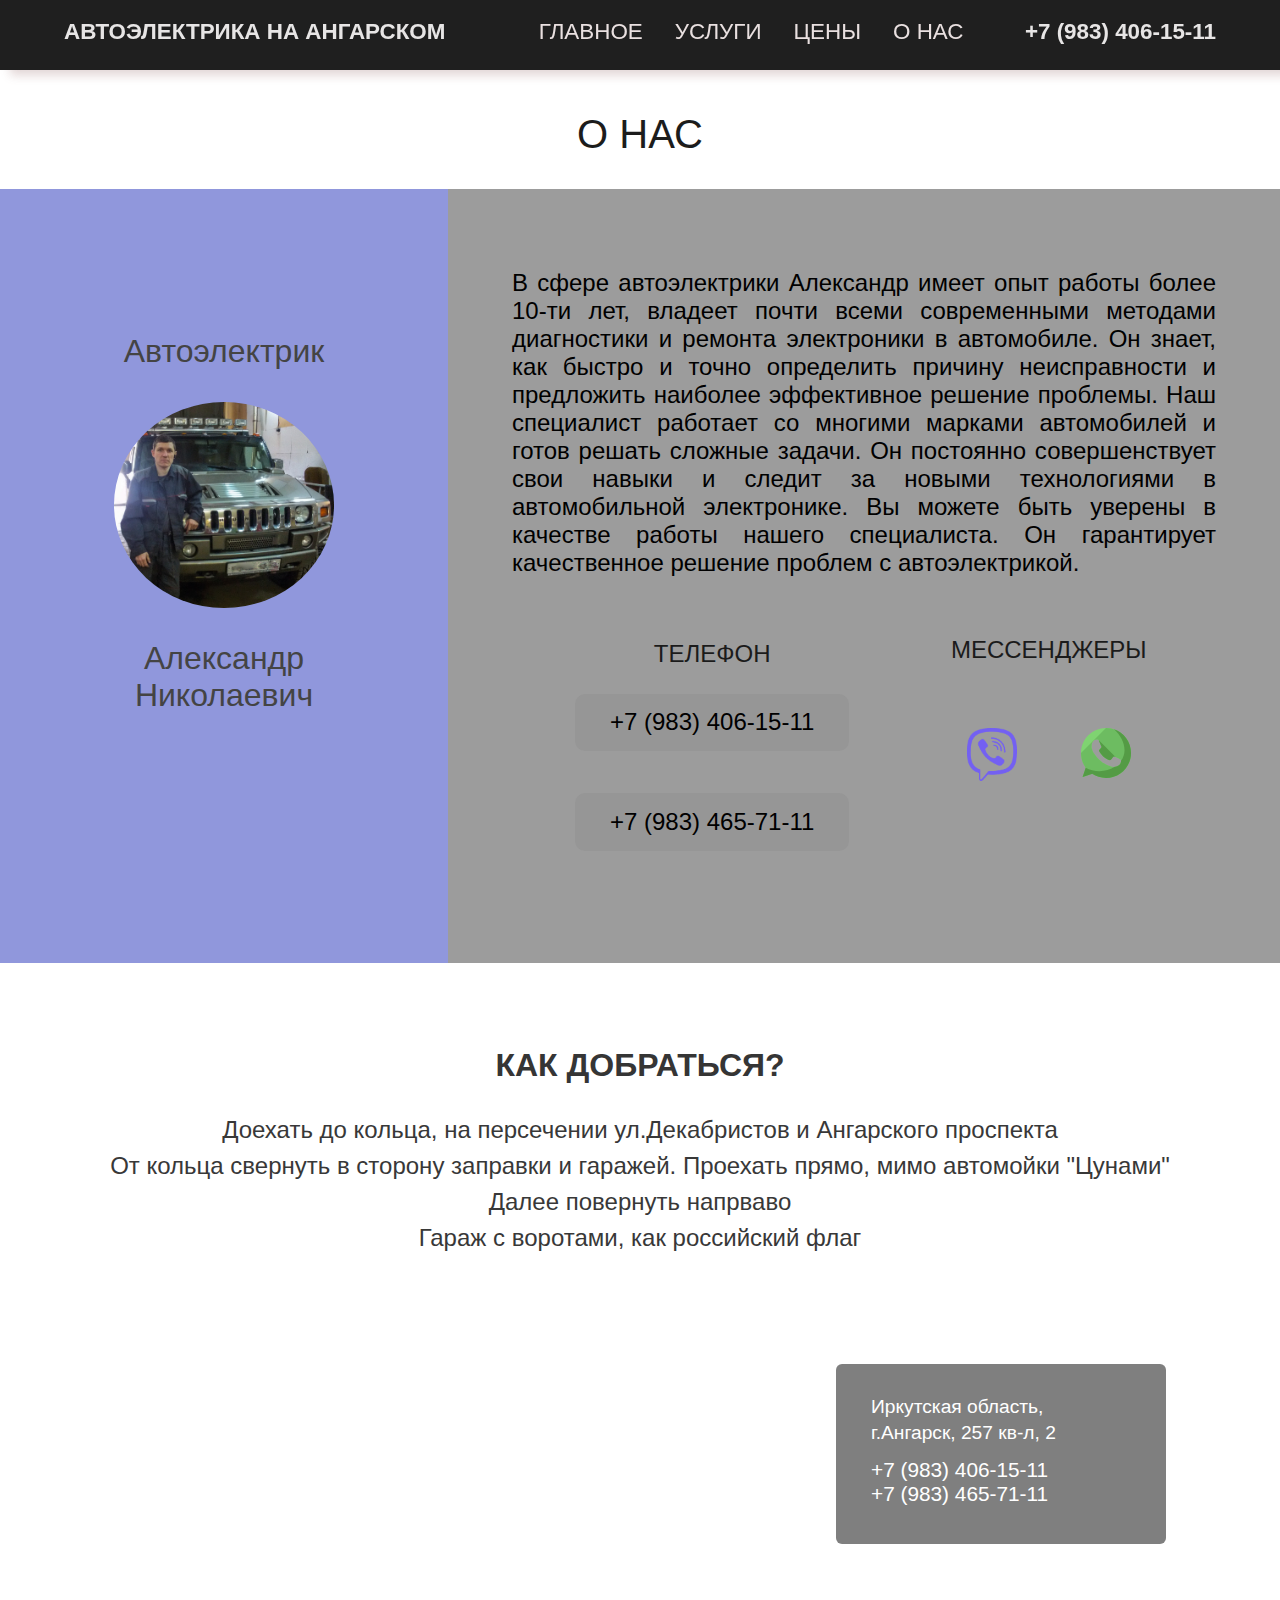
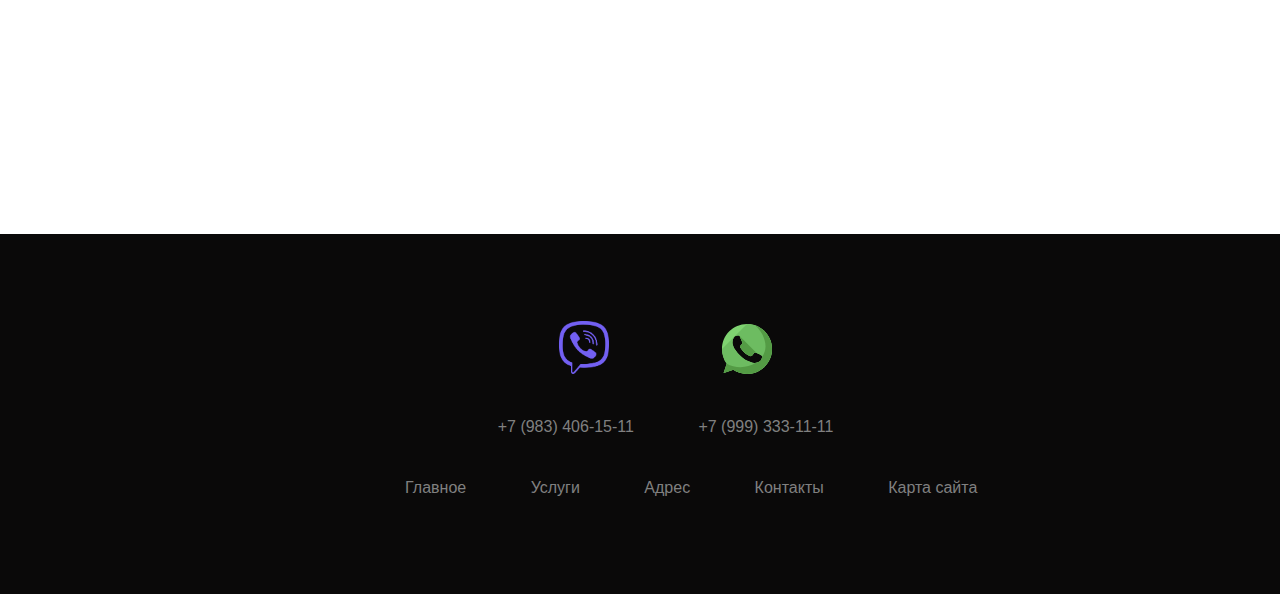
<file: 3.html>
<html lang="en">
<html lang="ru">
  <head>
    <meta charset="UTF-8" />
    <meta http-equiv="X-UA-Compatible" content="IE=edge" />
    <meta name="viewport" content="width=device-width, initial-scale=1.0" />
    <title>Автоэлектрика на Ангарском</title>
    <link rel="stylesheet" href="css/main.css">
    <link rel="shortcut icon" href="img/fav.png" type="image/png">
    <link
      rel="stylesheet"
      href="https://cdnjs.cloudflare.com/ajax/libs/font-awesome/5.15.3/css/all.min.css"
      integrity="sha512-iBBXm8fW90+nuLcSKlbmrPcLa0OT92xO1BIsZ+ywDWZCvqsWgccV3gFoRBv0z+8dLJgyAHIhR35VZc2oM/gI1w=="
      crossorigin="anonymous"
      referrerpolicy="no-referrer"/>
      <script src="http://ajax.googleapis.com/ajax/libs/jquery/3.6.1/jquery.min.js"></script>
      <script type="text/javascript">
        $(document).ready(function() {
          $(window).scroll(function() {
            if ($(this).scrollTop() > 100) {
               $('.scrollup').fadeIn();
            }
            else {
               $('.scrollup').fadeOut();
            }
          });
      
          $('.scrollup').click(function() {
            $("html, body").animate({ scrollTop: 0 }, 600);
            return false;
          });
        });
      </script>
       <style>
        .scrollup {
          width:40px;
          height:40px;
          opacity:0.3;
          position:fixed;
          bottom:50px;
          right:100px;
          display:none;
          text-indent:-9999px;
          background: url('img/icon_top.png') no-repeat;
        }
      </style>
  </head>

  </head>
  <body>
    <div class="wrapper">
      <nav class="header">
        <div class="header-container container">
            <input type="checkbox" name="" id="">
            <div class="hamburger-lines">
                <span class="line line1"></span>
                <span class="line line2"></span>
                <span class="line line3"></span>
            </div>
            <h1 class="logo1"><a>АВТОЭЛЕКТРИКА НА АНГАРСКОМ</a></h1>
            
            <ul class="menu-items">
                <li class="menu__list-item">
                  <a class="menu__list-link" href="index.html">ГЛАВНОЕ</a>
                </li>
                <li class="menu__list-item">
                  <a class="menu__list-link" href="2.html">УСЛУГИ</a>
                </li>
                <li class="menu__list-item">
                  <a class="menu__list-link" >ЦЕНЫ</a>
                  <ul class="submenu">
                    <li><a href="9.html">Диагностика</a>
                    <li><a href="8.html">Ремонт электрооборудования автомобиля</a></li>
                    <li><a href="10.html">Установка / демонтаж сигнализаций</a>
                      
                    </li>
                    <li><a href="12.html">Автозвук, мультимедиа, шумоизоляция</a></li>
                </ul>
              </li>
                <li class="menu__list-item">
                  <a class="menu__list-link" href="3.html">О НАС</a>
                    <ul class="submenu">
                      <li><a href="6.html">КОНТАКТЫ</a></li>
                      <li><a href="4.html">АДРЕС</a></li>
                    </ul>
                </li>
           </ul>

           <h1 class="logo"> <a href="tel:+79834061511" class="track_number">+7 (983) 406-15-11</a> </h1>
        </div>
      </nav>


    <section id="usl3">
        <h2>О нас</h2>
      <div class="usl3-items">
        <section id="testimonials">
            <div class="testimonial-container container">
              <div class="testimonial-box">
                <div class="customer-detail">
                  <p class="testimonial-text">
                    Автоэлектрик
                  </p>
                  <div class="customer-photo">
                    <img src="img/123.jpg" alt="" />
                    <p class="customer-name"></p>
                  </div>
                </div>
                  <p class="testimonial-text">
                    Александр Николаевич
                  </p>
              </div>
            </div>
          </section>
          
        <section id="contact">
          <div class="contact-text">
            <p>В сфере автоэлектрики Александр имеет опыт работы более 10-ти лет, владеет почти всеми современными методами диагностики и ремонта электроники в автомобиле. Он знает, как быстро и точно определить причину неисправности и предложить наиболее эффективное решение проблемы. 

              Наш специалист работает со многими марками автомобилей и готов решать сложные задачи. Он постоянно совершенствует свои навыки и следит за новыми технологиями в автомобильной электронике. 
              
              Вы можете быть уверены в качестве работы нашего специалиста. Он гарантирует качественное решение проблем с автоэлектрикой.
              </p>
          </div>
            <div class="contact3">
              <div class="contact-container container">
                  <div class="contact-img1">
                      <p class="testimonial-text">
                        ТЕЛЕФОН
                      </p>
                        <div class="container2">
                          <button class="button-one1 gradient">
                            <div class="nomer1">
                            <a  href="tel:+7 (983) 406-15-11">+7 (983) 406-15-11</a>
                          </div>
                          </button>
                        </div>
                        <div class="container2">
                          <button class="button-one1 gradient">
                            <div class="nomer1">
                            <a  href="tel:+7 (983) 465-71-11">+7 (983) 465-71-11</a>
                            </div>
                          </button>
                        </div>
                  </div>
                  <div class="contact-img2">
                      <p class="testimonial-text">
                        МЕССЕНДЖЕРЫ
                      </p>
                      <div class="callback-block1">	
                        <li class="vibericon"> <a href="viber://chat?number=+79834061511">
                          <img src="img/Viber.png"></a>
                        </li>
                        <li class="mywhatsappicon"> <a href="https://wa.me/79834061511"><img src="img/whatsapp.svg"/></a></li>
                      </div>
                    </div>
                

              </div>
            </div>
        </section>
      </div>
    </section>

      <div class="locate-block">
        <div class="locate-block__title">
            <h1>КАК ДОБРАТЬСЯ?</h1>
        </div>
        <div class="locate-block__content">
          <div id="in-car" class="locate-block__grid active">
                <div class="locate-block__elem">
                    <p>Доехать до кольца, на персечении ул.Декабристов и Ангарского проспекта</p>
                    <p>От кольца свернуть в сторону заправки и гаражей. Проехать прямо, мимо автомойки "Цунами"</p>
                    <p>Далее повернуть напрваво</p>
                    <p>Гараж с воротами, как российский флаг</p>
                </div>
          </div>
        </div>     
    </div>

      <section class="section_address" id="section_address">
        <div class="map-baza-title">
          <div class="map">
            <!-- <iframe src="https://yandex.ru/map-widget/v1/?lang=ru_RU&amp;scroll=true&amp;um=constructor%3Af3147e503e94ce19fa3a56974c1525385435a1fc8bf87809246e3780a3a1db76" frameborder="0" allowfullscreen="true" width="100%" height="550px" style="display: block;">
            </iframe> -->
            <iframe src="https://yandex.ru/map-widget/v1/?um=constructor%3Af3147e503e94ce19fa3a56974c1525385435a1fc8bf87809246e3780a3a1db76&amp;source=constructor" width="100%" height="500" frameborder="0"></iframe>

            <div class="default-map-with-contacts--contacts-inner">
              <div class="default-map-with-contacts--contacts">
                <div class="default-map-with-contacts--address">Иркутская область, г.Ангарск, 257 кв-л, 2</div>								<div class="default-map-with-contacts--phones">
                              <div><a href="tel:+7 (983) 406-15-11">+7 (983) 406-15-11</a></div>
                              <div><a href="tel:+7 (983) 465-71-11">+7 (983) 465-71-11</a></div>
                          
            </div>
          </div>
        </div>
        </section>
      </section>
      
      <footer id="footer">
        <div class="footer">
          <div class="row">
            <div class="footer_contact">
              <div class="callback-block">	
                <li class="vibericon"> <a href="viber://chat?number=+79834061511">
                  <img src="img/Viber.png"></a>
                </li>
                <li class="mywhatsappicon"> <a href="https://wa.me/79834061511"><img src="img/whatsapp.svg"/></a></li>
                <div class="telnom">
                  <li><span class="phones__item"><a href="tel:+79834061511" class="track_number">+7 (983) 406-15-11</a></span></li>
                  <li><span class="phones__item"><a href="tel:+73445677878">+7 (999) 333-11-11</a></span></li>
                </div>
              </div>
           </div>
            <div class="row">
              <ul>
                <li><a href="index.html">Главное</a></li>
                <li><a href="2.html">Услуги</a></li>
                <li><a href="4.html">Адрес</a></li>
                <li><a href="6.html">Контакты</a></li>
                <li><a href="7.html">Карта сайта</a></li>
              </ul>
            </div>
          </div>
        </div>  
      </footer>
    </div>
    <a href="#" class="scrollup">Наверх</a>
  </body>
  <!-- 
    .................../ JS Code for smooth scrolling /...................... -->

  <script src="https://ajax.googleapis.com/ajax/libs/jquery/3.3.1/jquery.min.js"></script>
  <script>
    $(document).ready(function () {
      // Add smooth scrolling to all links
      $("a").on("click", function (event) {
        // Make sure this.hash has a value before overriding default behavior
        if (this.hash !== "") {
          // Prevent default anchor click behavior
          event.preventDefault();

          // Store hash
          var hash = this.hash;

          // Using jQuery's animate() method to add smooth page scroll
          // The optional number (800) specifies the number of milliseconds it takes to scroll to the specified area
          $("html, body").animate(
            {
              scrollTop: $(hash).offset().top,
            },
            800,
            function () {
              // Add hash (#) to URL when done scrolling (default click behavior)
              window.location.hash = hash;
            }
          );
        } // End if
      });
    });
  </script>
</html>
</html>
</file>
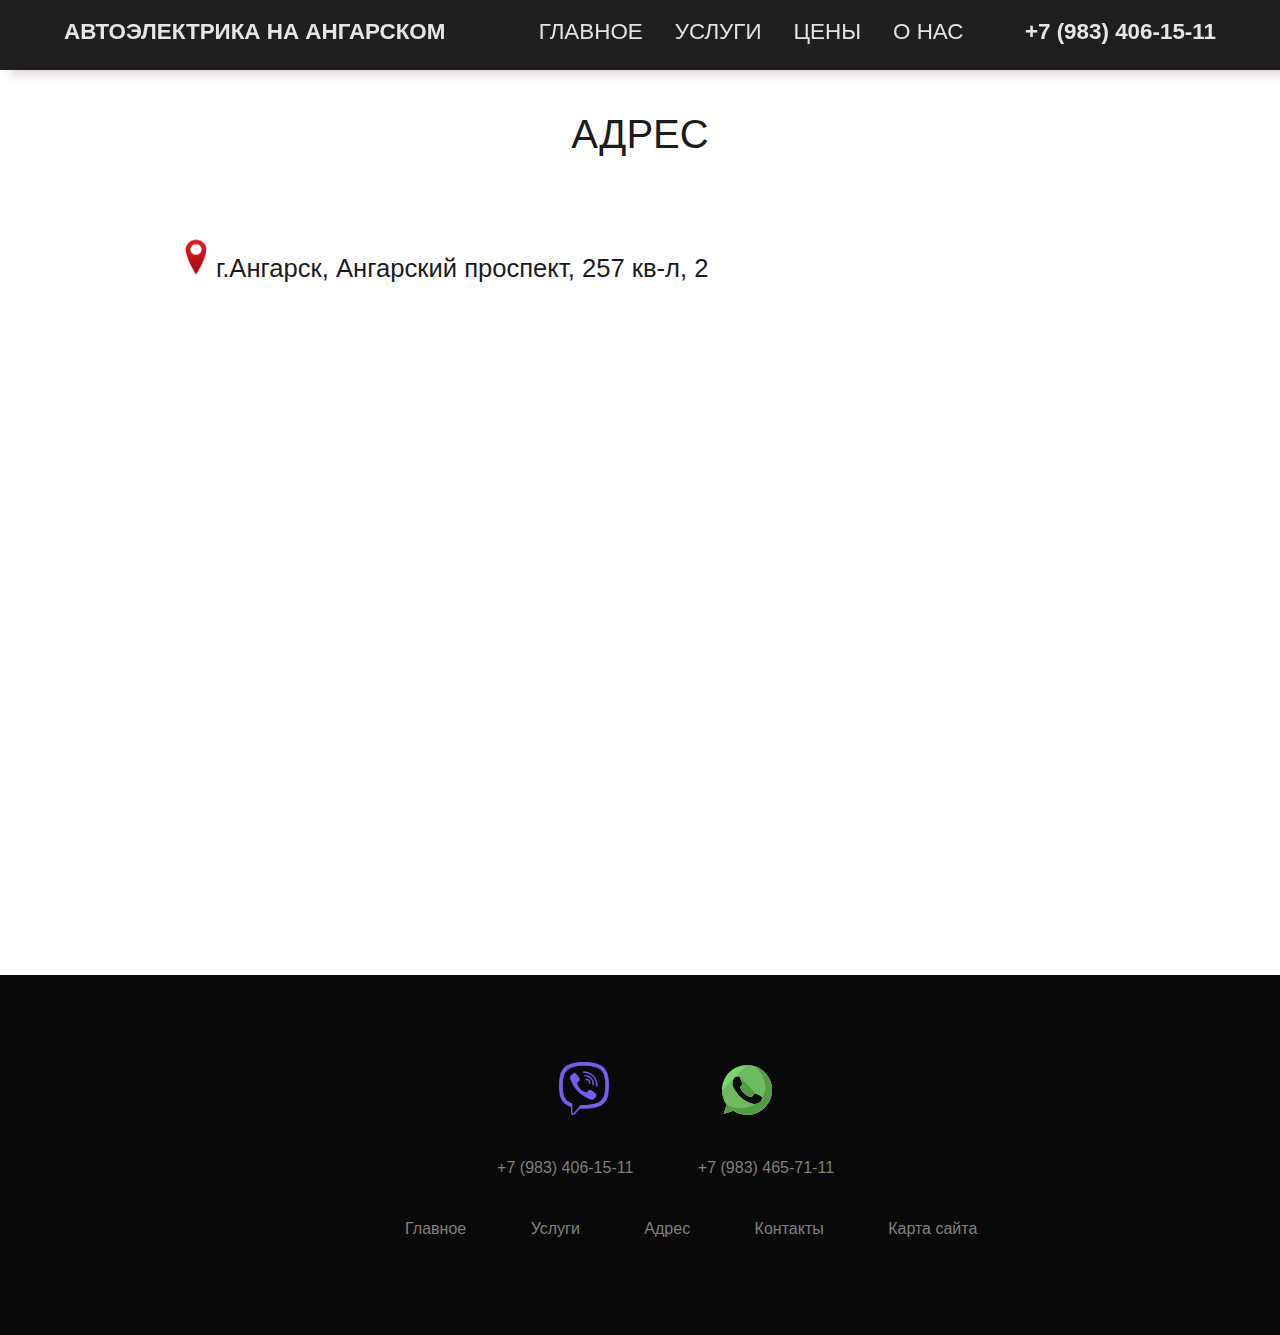
<file: 4.html>
<html lang="en">
<html lang="ru">
  <head>
    <meta charset="UTF-8" />
    <meta http-equiv="X-UA-Compatible" content="IE=edge" />
    <meta name="viewport" content="width=device-width, initial-scale=1.0" />
    <title>Автоэлектрика на Ангарском</title>
    <link rel="stylesheet" href="css/main.css">
    <link rel="shortcut icon" href="img/fav.png" type="image/png">
    <link
      rel="stylesheet"
      href="https://cdnjs.cloudflare.com/ajax/libs/font-awesome/5.15.3/css/all.min.css"
      integrity="sha512-iBBXm8fW90+nuLcSKlbmrPcLa0OT92xO1BIsZ+ywDWZCvqsWgccV3gFoRBv0z+8dLJgyAHIhR35VZc2oM/gI1w=="
      crossorigin="anonymous"
      referrerpolicy="no-referrer"/>
      <script src="http://ajax.googleapis.com/ajax/libs/jquery/3.6.1/jquery.min.js"></script>
      <script type="text/javascript">
        $(document).ready(function() {
          $(window).scroll(function() {
            if ($(this).scrollTop() > 100) {
               $('.scrollup').fadeIn();
            }
            else {
               $('.scrollup').fadeOut();
            }
          });
      
          $('.scrollup').click(function() {
            $("html, body").animate({ scrollTop: 0 }, 600);
            return false;
          });
        });
      </script>
       <style>
        .scrollup {
          width:40px;
          height:40px;
          opacity:0.3;
          position:fixed;
          bottom:50px;
          right:100px;
          display:none;
          text-indent:-9999px;
          background: url('img/icon_top.png') no-repeat;
        }
      </style>
  </head>

  <body>
    <div class="wrapper">
      <nav class="header">
        <div class="header-container container">
            <input type="checkbox" name="" id="">
            <div class="hamburger-lines">
                <span class="line line1"></span>
                <span class="line line2"></span>
                <span class="line line3"></span>
            </div>
            <h1 class="logo1"><a>АВТОЭЛЕКТРИКА НА АНГАРСКОМ</a></h1>
            
            <ul class="menu-items">
                <li class="menu__list-item">
                  <a class="menu__list-link" href="index.html">ГЛАВНОЕ</a>
                </li>
                <li class="menu__list-item">
                  <a class="menu__list-link" href="2.html">УСЛУГИ</a>
                </li>
                <li class="menu__list-item">
                  <a class="menu__list-link" >ЦЕНЫ</a>
                  <ul class="submenu">
                    <li><a href="9.html">Диагностика</a>
                    <li><a href="8.html">Ремонт электрооборудования автомобиля</a></li>
                    <li><a href="10.html">Установка / демонтаж сигнализаций</a>
                      
                    </li>
                    <li><a href="12.html">Автозвук, мультимедиа, шумоизоляция</a></li>
                  </ul>
                </li>
                <li class="menu__list-item">
                  <a class="menu__list-link" href="3.html">О НАС</a>
                    <ul class="submenu">
                      <li><a href="6.html">КОНТАКТЫ</a></li>
                      <li><a href="4.html">АДРЕС</a></li>
                    </ul>
                </li>
           </ul>

           <h1 class="logo"> <a href="tel:+79834061511" class="track_number">+7 (983) 406-15-11</a> </h1>
        </div>
      </nav>
    
      <div class="qwertyu">

      </div>

      <section id="usl3">
          <h2>Адрес</h2>
        <section class="section_address" id="section_address">
          <div class="map-baza-title">
            <div class="address_item">
              <div class="contacts__row">
                <div class="contacts__title">
                  
                 <p> <img src="img/kar.png" alt="error"/>г.Ангарск, Ангарский проспект, 257 кв-л, 2 </p>
                </div>
              </div>
              </div>
              
                    <section class="section_address" id="section_address">
                      <div class="map-baza-title">
                        <div class="map">
                          <!-- <iframe src="https://yandex.ru/map-widget/v1/?lang=ru_RU&amp;scroll=true&amp;um=constructor%3Af3147e503e94ce19fa3a56974c1525385435a1fc8bf87809246e3780a3a1db76" frameborder="0" allowfullscreen="true" width="100%" height="550px" style="display: block;">
                          </iframe> -->
                          <iframe src="https://yandex.ru/map-widget/v1/?um=constructor%3Af3147e503e94ce19fa3a56974c1525385435a1fc8bf87809246e3780a3a1db76&amp;source=constructor" width="100%" height="500" frameborder="0"></iframe>
                        </div>
                      </div>
                    </section>
            </div>
          </div>           
          </section>
        </section>
           
      
    
      <footer id="footer">
        <div class="footer">
          <div class="row">
            <div class="footer_contact">
              <div class="callback-block">	
                <li class="vibericon"> <a href="viber://chat?number=+79834061511">
                  <img src="img/Viber.png"></a>
                </li>
                <li class="mywhatsappicon"> <a href="https://wa.me/79834061511"><img src="img/whatsapp.svg"/></a></li>
                <div class="telnom">
                  <li><span class="phones__item"><a href="tel:+79834061511" class="track_number">+7 (983) 406-15-11</a></span></li>
                  <li><span class="phones__item"><a href="tel:++7 (983) 465-71-11">+7 (983) 465-71-11</a></span></li>
                </div>
              </div>
           </div>
            <div class="row">
              <ul>
                <li><a href="index.html">Главное</a></li>
                <li><a href="2.html">Услуги</a></li>
                <li><a href="4.html">Адрес</a></li>
                <li><a href="6.html">Контакты</a></li>
                <li><a href="7.html">Карта сайта</a></li>
              </ul>
            </div>
          </div>
        </div>  
      </footer>
      <a href="#" class="scrollup">Наверх</a>
    </div>
  </body>
  <!-- 
    .................../ JS Code for smooth scrolling /...................... -->

  <script src="https://ajax.googleapis.com/ajax/libs/jquery/3.3.1/jquery.min.js"></script>
  <script>
    $(document).ready(function () {
      // Add smooth scrolling to all links
      $("a").on("click", function (event) {
        // Make sure this.hash has a value before overriding default behavior
        if (this.hash !== "") {
          // Prevent default anchor click behavior
          event.preventDefault();

          // Store hash
          var hash = this.hash;

          // Using jQuery's animate() method to add smooth page scroll
          // The optional number (800) specifies the number of milliseconds it takes to scroll to the specified area
          $("html, body").animate(
            {
              scrollTop: $(hash).offset().top,
            },
            800,
            function () {
              // Add hash (#) to URL when done scrolling (default click behavior)
              window.location.hash = hash;
            }
          );
        } // End if
      });
    });
  </script>
</html>
</html>
</file>
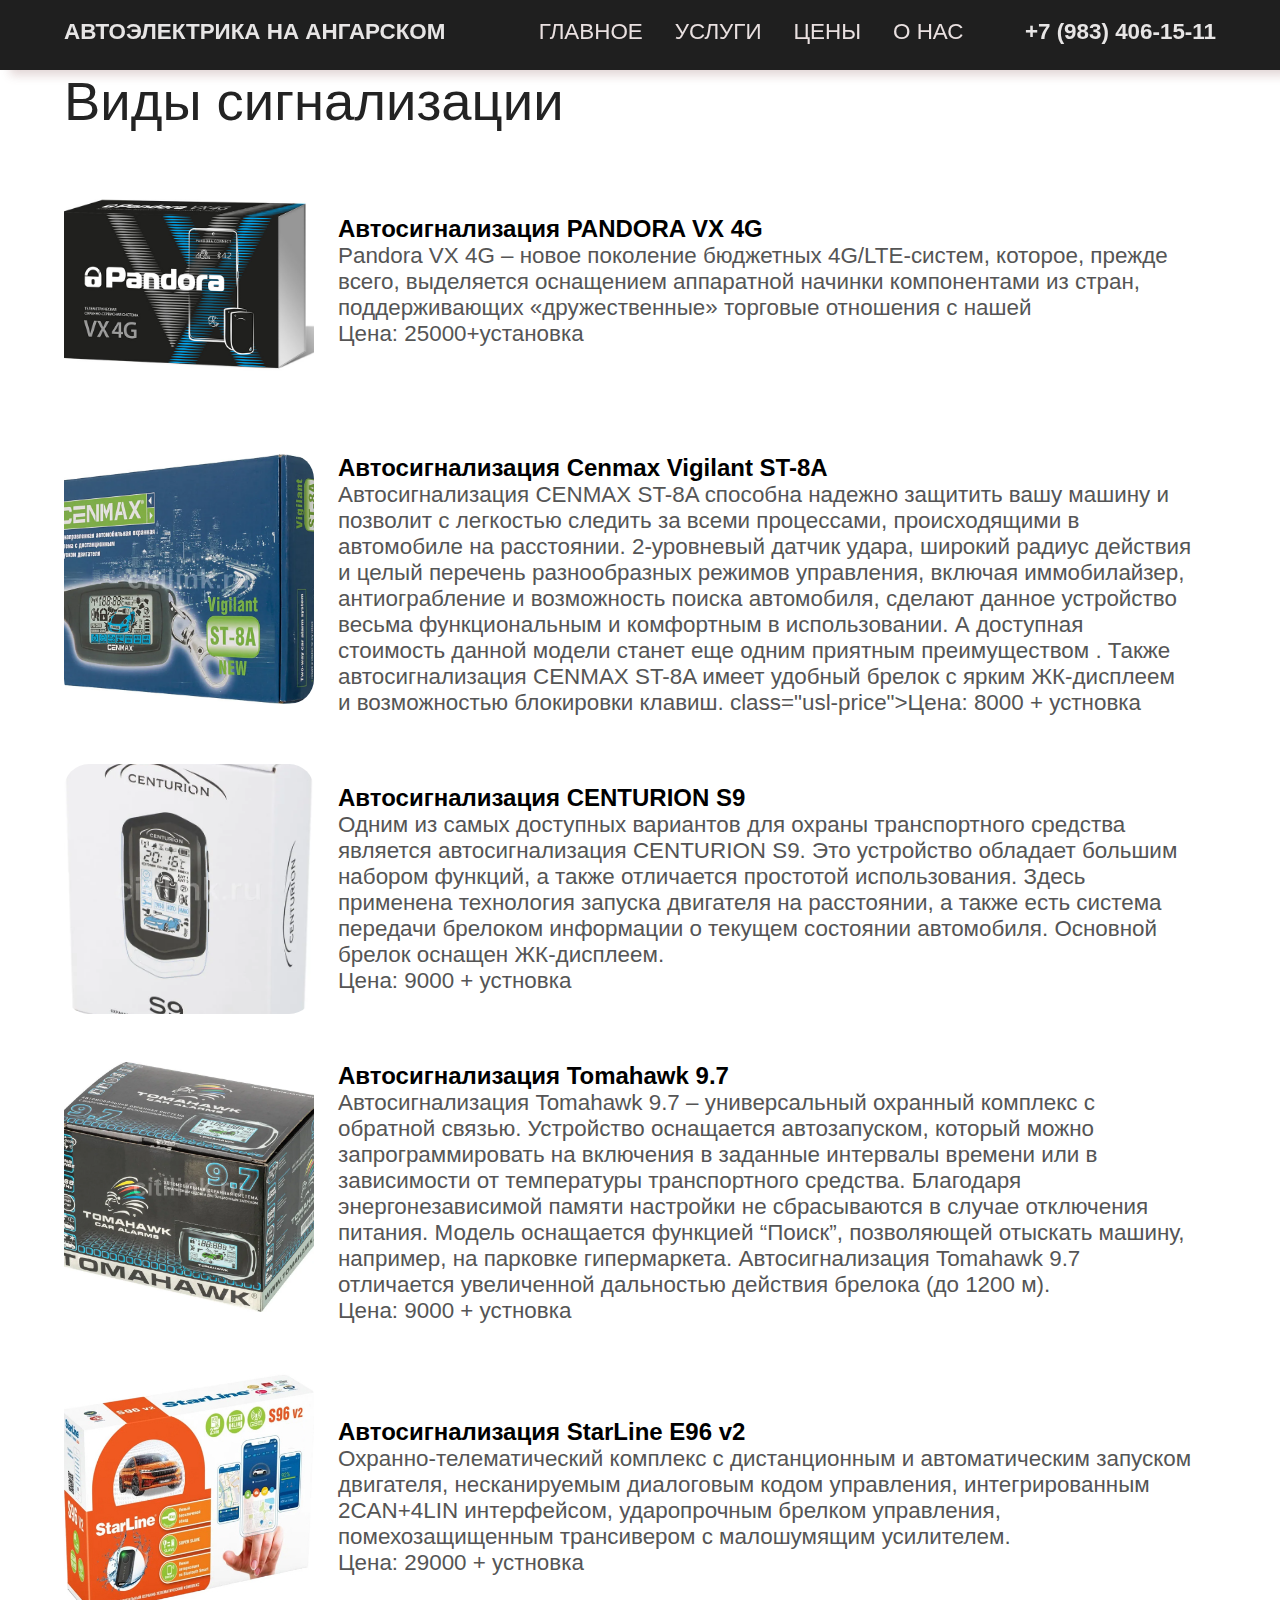
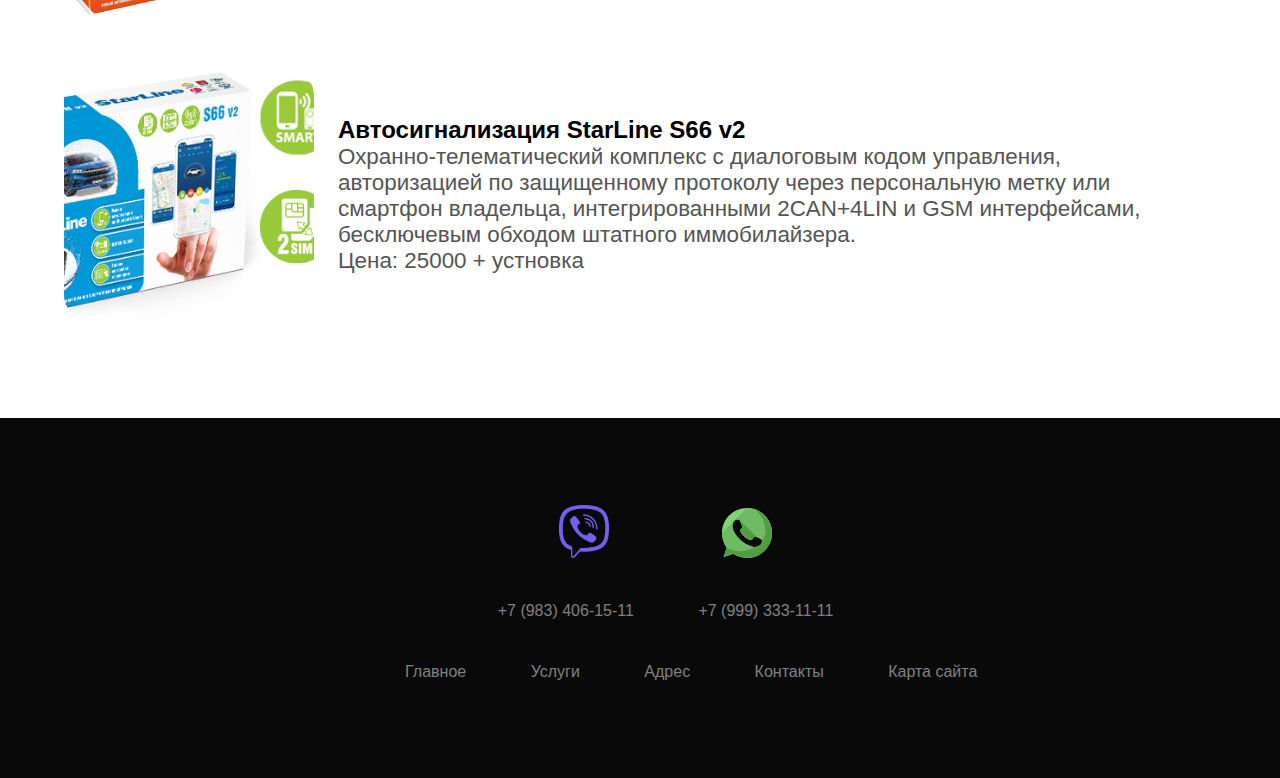
<file: 5.html>
<html lang="en">
<html lang="ru">
  <head>
    <meta charset="UTF-8" />
    <meta http-equiv="X-UA-Compatible" content="IE=edge" />
    <meta name="viewport" content="width=device-width, initial-scale=1.0" />
    <title>Автоэлектрика</title>
    <link rel="stylesheet" href="css/main.css">
    <link rel="shortcut icon" href="img/fav.png" type="image/png">
    <link
      rel="stylesheet"
      href="https://cdnjs.cloudflare.com/ajax/libs/font-awesome/5.15.3/css/all.min.css"
      integrity="sha512-iBBXm8fW90+nuLcSKlbmrPcLa0OT92xO1BIsZ+ywDWZCvqsWgccV3gFoRBv0z+8dLJgyAHIhR35VZc2oM/gI1w=="
      crossorigin="anonymous"
      referrerpolicy="no-referrer"/>
      <script src="http://ajax.googleapis.com/ajax/libs/jquery/3.6.1/jquery.min.js"></script>
      <script type="text/javascript">
        $(document).ready(function() {
          $(window).scroll(function() {
            if ($(this).scrollTop() > 100) {
               $('.scrollup').fadeIn();
            }
            else {
               $('.scrollup').fadeOut();
            }
          });
      
          $('.scrollup').click(function() {
            $("html, body").animate({ scrollTop: 0 }, 600);
            return false;
          });
        });
      </script>
       <style>
        .scrollup {
          width:40px;
          height:40px;
          opacity:0.3;
          position:fixed;
          bottom:50px;
          right:100px;
          display:none;
          text-indent:-9999px;
          background: url('img/icon_top.png') no-repeat;
        }
      </style>

  </head>
  <body>
    <div class="wrapper">
      <nav class="header">
        <div class="header-container container">
            <input type="checkbox" name="" id="">
            <div class="hamburger-lines">
                <span class="line line1"></span>
                <span class="line line2"></span>
                <span class="line line3"></span>
            </div>
            <h1 class="logo1"><a>АВТОЭЛЕКТРИКА НА АНГАРСКОМ</a></h1>
            
            <ul class="menu-items">
                <li class="menu__list-item">
                  <a class="menu__list-link" href="index.html">ГЛАВНОЕ</a>
                </li>
                <li class="menu__list-item">
                  <a class="menu__list-link" href="2.html">УСЛУГИ</a>
                </li>
                <li class="menu__list-item">
                  <a class="menu__list-link" >ЦЕНЫ</a>
                  <ul class="submenu">
                    <li><a href="9.html">Диагностика</a>
                    <li><a href="8.html">Ремонт электрооборудывания автомобиля</a></li>
                    <li><a href="10.html">Установка / демонтаж сигнализаций</a>
                      <ul class="submenu">
                        <li><a href="5.html">Виды сигнализаций</a></li>
                      </ul>
                    </li>
                    <li><a href="12.html">Автозвук, мультимедиа, шумоизоляция</a></li>
                </ul>
              </li>
                <li class="menu__list-item">
                  <a class="menu__list-link" href="3.html">О НАС</a>
                    <ul class="submenu">
                      <li><a href="6.html">КОНТАКТЫ</a></li>
                      <li><a href="4.html">АДРЕС</a></li>
                    </ul>
                </li>
           </ul>

           <h1 class="logo"> <a href="tel:+79834061511" class="track_number">+7 (983) 406-15-11</a> </h1>
        </div>
      </nav>

    <section id="vidy_signal">
      <div class="usl-menu-container container">
        <div class="containervid">
          <h2 class="usl-menu-heading">Виды сигнализации</h2>
        </div>
        <div class="usl-menu-item">
          <div class="usl-img">
            <img src="img/8779.jpg" alt="" />
          </div>
          <div class="usl-description">
            <h2 class="usl-titile">Автосигнализация PANDORA VX 4G</h2>
            <p>
              Pandora VX 4G – новое поколение бюджетных 4G/LTE-систем, которое, 
              прежде всего, выделяется оснащением аппаратной начинки компонентами
               из стран, поддерживающих «дружественные» торговые отношения с нашей
            </p>
            <p class="usl-price">Цена: 25000+установка</p>
          </div>
        </div>

        <div class="usl-menu-item">
          <div class="usl-img">
            <img
              src="img/14.jpg"
              alt="error"/>
          </div>
          <div class="usl-description">
            <h2 class="usl-titile">Автосигнализация Cenmax Vigilant ST-8A</h2>
            <p>
              Автосигнализация CENMAX ST-8A способна надежно защитить вашу машину и 
              позволит с легкостью следить за всеми процессами, происходящими в 
              автомобиле на расстоянии. 2-уровневый датчик удара, широкий радиус
               действия и целый перечень разнообразных режимов управления, включая 
               иммобилайзер, антиограбление и возможность поиска автомобиля, сделают
              данное устройство весьма функциональным и комфортным в использовании. А 
              доступная стоимость данной модели станет еще одним приятным преимуществом
              . Также автосигнализация CENMAX ST-8A имеет удобный брелок с ярким 
              ЖК-дисплеем и возможностью блокировки клавиш.
             class="usl-price">Цена: 8000 + устновка</p>
          </div>
        </div>
        <div class="usl-menu-item">
          <div class="usl-img">
            <img src="img/15.jpg" alt="" />
          </div>
          <div class="usl-description">
            <h2 class="usl-titile">Автосигнализация CENTURION S9</h2>
            <p>
                Одним из самых доступных вариантов для охраны транспортного средства
               является автосигнализация CENTURION S9. Это устройство обладает 
               большим набором функций, а также отличается простотой использования.
                Здесь применена технология запуска двигателя на расстоянии, а 
                также есть система передачи брелоком информации о текущем состоянии
                 автомобиля. Основной брелок оснащен ЖК-дисплеем.
            </p>
            <p class="usl-price">Цена: 9000 + устновка</p>
          </div>
        </div>
        <div class="usl-menu-item">
          <div class="usl-img">
            <img src="img/16.jpg" alt="" />
          </div>
          <div class="usl-description">
            <h2 class="-titile">Автосигнализация Tomahawk 9.7</h2>
            <p>
              Автосигнализация Tomahawk 9.7 – универсальный охранный комплекс с 
              обратной связью. Устройство оснащается автозапуском, который можно
               запрограммировать на включения в заданные интервалы времени или в 
               зависимости от температуры транспортного средства. Благодаря 
               энергонезависимой памяти настройки не сбрасываются в случае 
               отключения питания. Модель оснащается функцией “Поиск”, позволяющей
               отыскать машину, например, на парковке гипермаркета. Автосигнализация
               Tomahawk 9.7 отличается увеличенной дальностью действия брелока (до 1200 м).
            </p>
            <p class="usl-price">Цена: 9000 + устновка</p>
          </div>
        </div>
        <div class="usl-menu-item">
          <div class="usl-img">
            <img src="img/17.jpg" alt="" />
          </div>
          <div class="usl-description">
            <h2 class="-titile">Автосигнализация StarLine E96 v2</h2>
            <p>
              Охранно-телематический комплекс с дистанционным и автоматическим 
              запуском двигателя, несканируемым диалоговым кодом управления, 
              интегрированным 2CAN+4LIN интерфейсом, ударопрочным брелком управления,
               помехозащищенным трансивером с малошумящим усилителем.
            </p>
            <p class="usl-price">Цена: 29000 + устновка</p>
          </div>
        </div>
        <div class="usl-menu-item">
          <div class="usl-img">
            <img src="img/18.jpg" alt="" />
          </div>
          <div class="usl-description">
            <h2 class="-titile">Автосигнализация StarLine S66 v2</h2>
            <p>
              Охранно-телематический комплекс с диалоговым кодом управления, 
              авторизацией по защищенному протоколу через персональную метку 
              или смартфон владельца, интегрированными 2CAN+4LIN и GSM интерфейсами,
               бесключевым обходом штатного иммобилайзера.
            </p>
            <p class="usl-price">Цена: 25000 + устновка</p>
          </div>
        </div>
          </div>
        </div>
      </div>
    </section>
    

        <footer id="footer">
          <div class="footer">
            <div class="row">
              <div class="footer_contact">
                <div class="callback-block">	
                  <li class="vibericon"> <a href="viber://chat?number=+79834061511">
                    <img src="img/Viber.png"></a>
                  </li>
                  <li class="mywhatsappicon"> <a href="https://wa.me/79834061511"><img src="img/whatsapp.svg"/></a></li>
                  <div class="telnom">
                    <li><span class="phones__item"><a href="tel:+79834061511" class="track_number">+7 (983) 406-15-11</a></span></li>
                    <li><span class="phones__item"><a href="tel:+73445677878">+7 (999) 333-11-11</a></span></li>
                  </div>
                </div>
             </div>
              <div class="row">
                <ul>
                  <li><a href="index.html">Главное</a></li>
                  <li><a href="2.html">Услуги</a></li>
                  <li><a href="4.html">Адрес</a></li>
                  <li><a href="6.html">Контакты</a></li>
                  <li><a href="7.html">Карта сайта</a></li>
                </ul>
              </div>
            </div>
          </div>  
        </footer>
    </div>
    <a href="#" class="scrollup">Наверх</a>
  
  </body>
  <!-- 
    .................../ JS Code for smooth scrolling /...................... -->

  <script src="https://ajax.googleapis.com/ajax/libs/jquery/3.3.1/jquery.min.js"></script>
  <script>
    $(document).ready(function () {
      // Add smooth scrolling to all links
      $("a").on("click", function (event) {
        // Make sure this.hash has a value before overriding default behavior
        if (this.hash !== "") {
          // Prevent default anchor click behavior
          event.preventDefault();

          // Store hash
          var hash = this.hash;

          // Using jQuery's animate() method to add smooth page scroll
          // The optional number (800) specifies the number of milliseconds it takes to scroll to the specified area
          $("html, body").animate(
            {
              scrollTop: $(hash).offset().top,
            },
            800,
            function () {
              // Add hash (#) to URL when done scrolling (default click behavior)
              window.location.hash = hash;
            }
          );
        } // End if
      });
    });
  </script>
</html>
</html>
</file>
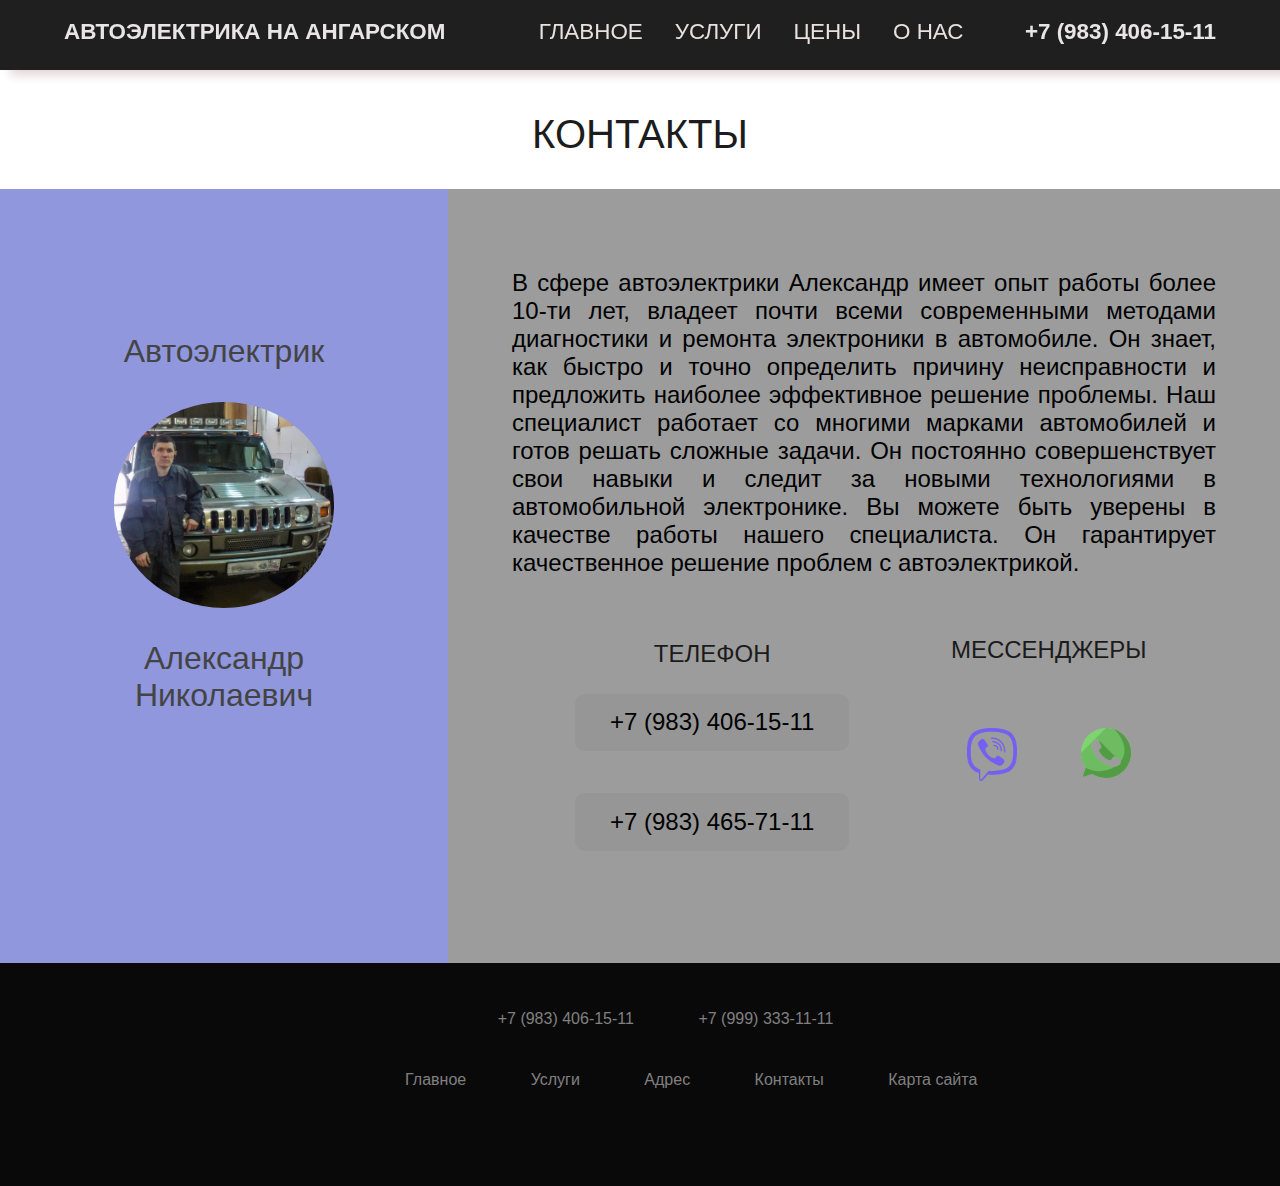
<file: 6.html>
<html lang="en">
<html lang="ru">
  <head>
    <meta charset="UTF-8" />
    <meta http-equiv="X-UA-Compatible" content="IE=edge" />
    <meta name="viewport" content="width=device-width, initial-scale=1.0" />
    <title>Автоэлектрика на Ангарском</title>
    <link rel="stylesheet" href="css/main.css">
    <link rel="shortcut icon" href="img/fav.png" type="image/png">
    <link
      rel="stylesheet"
      href="https://cdnjs.cloudflare.com/ajax/libs/font-awesome/5.15.3/css/all.min.css"
      integrity="sha512-iBBXm8fW90+nuLcSKlbmrPcLa0OT92xO1BIsZ+ywDWZCvqsWgccV3gFoRBv0z+8dLJgyAHIhR35VZc2oM/gI1w=="
      crossorigin="anonymous"
      referrerpolicy="no-referrer"/>
      <script src="http://ajax.googleapis.com/ajax/libs/jquery/3.6.1/jquery.min.js"></script>
      <script type="text/javascript">
        $(document).ready(function() {
          $(window).scroll(function() {
            if ($(this).scrollTop() > 100) {
               $('.scrollup').fadeIn();
            }
            else {
               $('.scrollup').fadeOut();
            }
          });
      
          $('.scrollup').click(function() {
            $("html, body").animate({ scrollTop: 0 }, 600);
            return false;
          });
        });
      </script>
       <style>
        .scrollup {
          width:40px;
          height:40px;
          opacity:0.3;
          position:fixed;
          bottom:50px;
          right:100px;
          display:none;
          text-indent:-9999px;
          background: url('img/icon_top.png') no-repeat;
        }
      </style>
  </head>

  <body>
    <div class="wrapper">
      <nav class="header">
        <div class="header-container container">
            <input type="checkbox" name="" id="">
            <div class="hamburger-lines">
                <span class="line line1"></span>
                <span class="line line2"></span>
                <span class="line line3"></span>
            </div>
            <h1 class="logo1"><a>АВТОЭЛЕКТРИКА НА АНГАРСКОМ</a></h1>
            
            <ul class="menu-items">
                <li class="menu__list-item">
                  <a class="menu__list-link" href="index.html">ГЛАВНОЕ</a>
                </li>
                <li class="menu__list-item">
                  <a class="menu__list-link" href="2.html">УСЛУГИ</a>
                </li>
                <li class="menu__list-item">
                  <a class="menu__list-link" >ЦЕНЫ</a>
                  <ul class="submenu">
                    <li><a href="9.html">Диагностика</a>
                    <li><a href="8.html">Ремонт электрооборудования автомобиля</a></li>
                    <li><a href="10.html">Установка / демонтаж сигнализаций</a>
                      
                    </li>
                    <li><a href="12.html">Автозвук, мультимедиа, шумоизоляция</a></li>
                </ul>
              </li>
                <li class="menu__list-item">
                  <a class="menu__list-link" href="3.html">О НАС</a>
                    <ul class="submenu">
                      <li><a href="6.html">КОНТАКТЫ</a></li>
                      <li><a href="4.html">АДРЕС</a></li>
                    </ul>
                </li>
           </ul>

           <h1 class="logo"> <a href="tel:+79834061511" class="track_number">+7 (983) 406-15-11</a> </h1>
        </div>
      </nav>

      <section id="usl3">
        <h2>Контакты</h2>
      <div class="usl3-items">
        <section id="testimonials">
            <div class="testimonial-container container">
              <div class="testimonial-box">
                <div class="customer-detail">
                  <p class="testimonial-text">
                    Автоэлектрик
                  </p>
                  <div class="customer-photo">
                    <img src="img/123.jpg" alt="" />
                    <p class="customer-name"></p>
                  </div>
                </div>
                  <p class="testimonial-text">
                    Александр Николаевич
                  </p>
              </div>
            </div>
          </section>
          
        <section id="contact">
          <div class="contact-text">
            <p>В сфере автоэлектрики Александр имеет опыт работы более 10-ти лет, владеет почти всеми современными методами диагностики и ремонта электроники в автомобиле. Он знает, как быстро и точно определить причину неисправности и предложить наиболее эффективное решение проблемы. 

              Наш специалист работает со многими марками автомобилей и готов решать сложные задачи. Он постоянно совершенствует свои навыки и следит за новыми технологиями в автомобильной электронике. 
              
              Вы можете быть уверены в качестве работы нашего специалиста. Он гарантирует качественное решение проблем с автоэлектрикой.
              </p>
          </div>
            <div class="contact3">
              <div class="contact-container container">
                  <div class="contact-img1">
                      <p class="testimonial-text">
                        ТЕЛЕФОН
                      </p>
                        <div class="container2">
                          <button class="button-one1 gradient">
                            <div class="nomer1">
                            <a  href="tel:+7 (983) 406-15-11">+7 (983) 406-15-11</a>
                          </div>
                          </button>
                        </div>
                        <div class="container2">
                          <button class="button-one1 gradient">
                            <div class="nomer1">
                            <a  href="tel:+7 (983) 465-71-11">+7 (983) 465-71-11</a>
                            </div>
                          </button>
                        </div>
                  </div>
                  <div class="contact-img2">
                      <p class="testimonial-text">
                        МЕССЕНДЖЕРЫ
                      </p>
                      <div class="callback-block1">	
                        <li class="vibericon"> <a href="viber://chat?number=+79834061511">
                          <img src="img/Viber.png"></a>
                        </li>
                        <li class="mywhatsappicon"> <a href="https://wa.me/79834061511"><img src="img/whatsapp.svg"/></a></li>
                      </div>
                    </div>
              </div>
           </div>
        </section>
      </div>
    </section>

  

      <footer id="footer" style="margin-top:150px">
        <div class="footcontact">
          <div class="footer">
            <div class="row">
              <div class="footer_contact">
                <div class="callback-block">	

                  <div class="telnom">
                    <li><span class="phones__item"><a href="tel:+79834061511" class="track_number">+7 (983) 406-15-11</a></span></li>
                    <li><span class="phones__item"><a href="tel:+73445677878">+7 (999) 333-11-11</a></span></li>
                  </div>
                </div>
            </div>
              <div class="row">
                <ul>
                  <li><a href="index.html">Главное</a></li>
                  <li><a href="2.html">Услуги</a></li>
                  <li><a href="4.html">Адрес</a></li>
                  <li><a href="6.html">Контакты</a></li>
                  <li><a href="7.html">Карта сайта</a></li>
                </ul>
              </div>
            </div>
          </div>  
      </footer>
      </div>

    </div>
    <a href="#" class="scrollup">Наверх</a>
  </body>
  <!-- 
    .................../ JS Code for smooth scrolling /...................... -->

  <script src="https://ajax.googleapis.com/ajax/libs/jquery/3.3.1/jquery.min.js"></script>
  <script>
    $(document).ready(function () {
      // Add smooth scrolling to all links
      $("a").on("click", function (event) {
        // Make sure this.hash has a value before overriding default behavior
        if (this.hash !== "") {
          // Prevent default anchor click behavior
          event.preventDefault();

          // Store hash
          var hash = this.hash;

          // Using jQuery's animate() method to add smooth page scroll
          // The optional number (800) specifies the number of milliseconds it takes to scroll to the specified area
          $("html, body").animate(
            {
              scrollTop: $(hash).offset().top,
            },
            800,
            function () {
              // Add hash (#) to URL when done scrolling (default click behavior)
              window.location.hash = hash;
            }
          );
        } // End if
      });
    });
  </script>
</html>
</html>
</file>
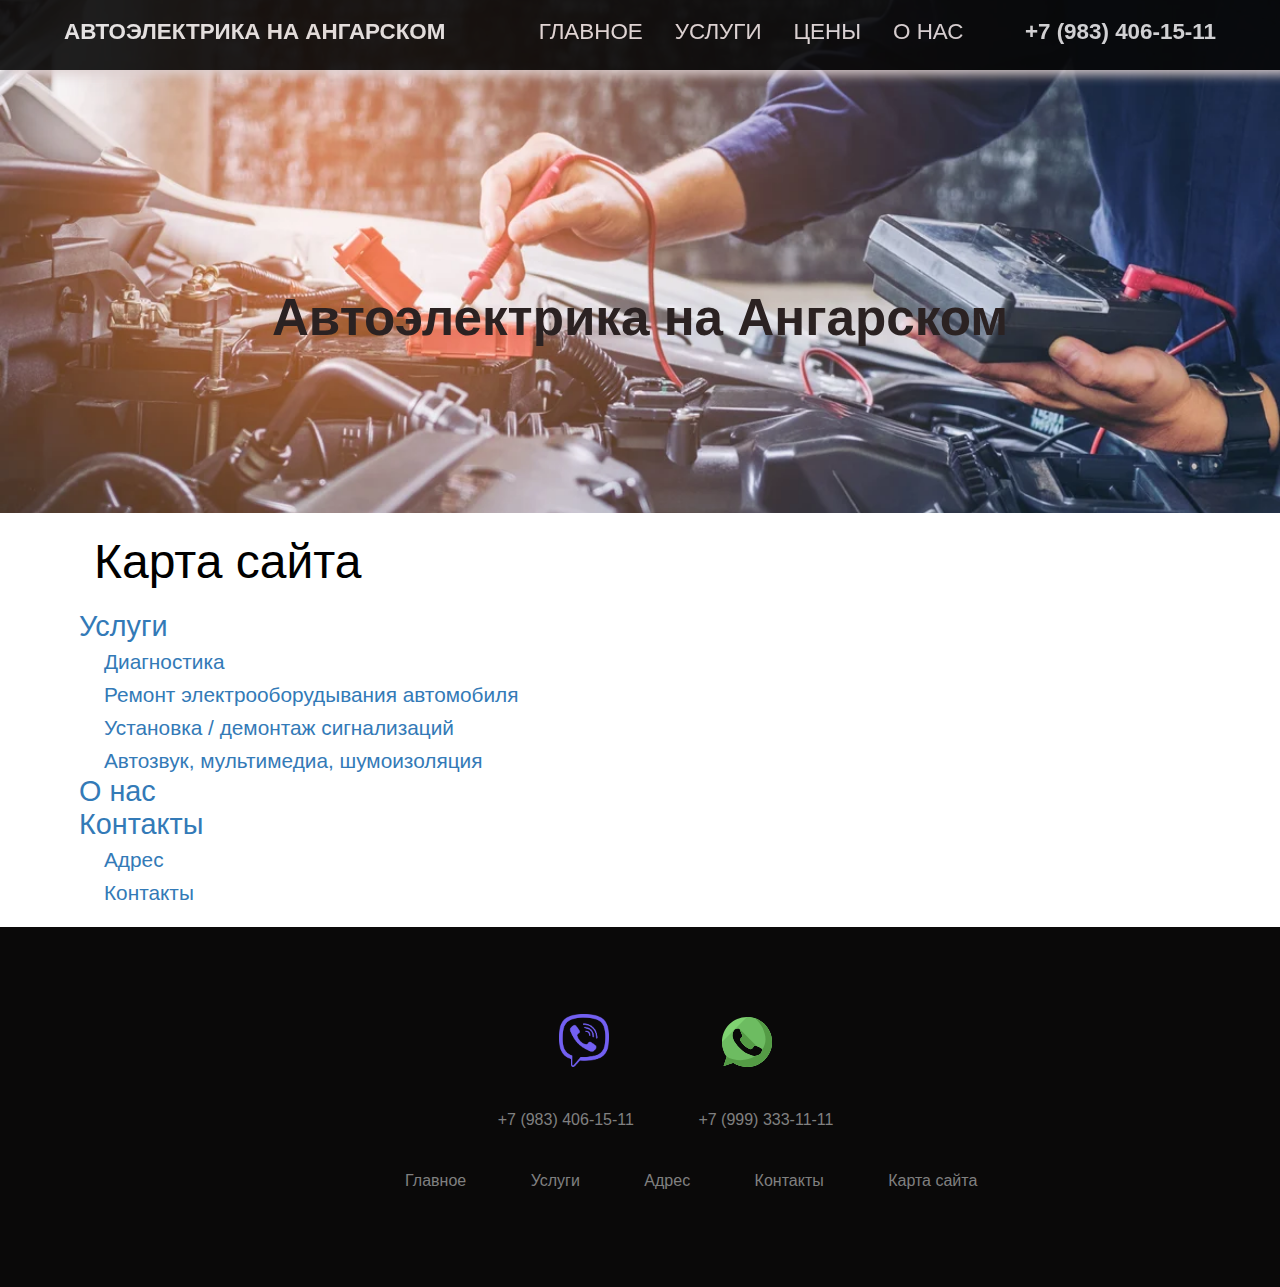
<file: 7.html>
<html lang="en">
<html lang="ru">
  <head>
    <meta charset="UTF-8" />
    <meta http-equiv="X-UA-Compatible" content="IE=edge" />
    <meta name="viewport" content="width=device-width, initial-scale=1.0" />
    <title>Автоэлектрика на Ангарском</title>
    <link rel="stylesheet" href="css/main.css">
    <link rel="shortcut icon" href="img/fav.png" type="image/png">
    <link
      rel="stylesheet"
      href="https://cdnjs.cloudflare.com/ajax/libs/font-awesome/5.15.3/css/all.min.css"
      integrity="sha512-iBBXm8fW90+nuLcSKlbmrPcLa0OT92xO1BIsZ+ywDWZCvqsWgccV3gFoRBv0z+8dLJgyAHIhR35VZc2oM/gI1w=="
      crossorigin="anonymous"
      referrerpolicy="no-referrer"/>
      <script src="http://ajax.googleapis.com/ajax/libs/jquery/3.6.1/jquery.min.js"></script>
      <script type="text/javascript">
        $(document).ready(function() {
          $(window).scroll(function() {
            if ($(this).scrollTop() > 100) {
               $('.scrollup').fadeIn();
            }
            else {
               $('.scrollup').fadeOut();
            }
          });
      
          $('.scrollup').click(function() {
            $("html, body").animate({ scrollTop: 0 }, 600);
            return false;
          });
        });
      </script>
       <style>
        .scrollup {
          width:40px;
          height:40px;
          opacity:0.3;
          position:fixed;
          bottom:50px;
          right:100px;
          display:none;
          text-indent:-9999px;
          background: url('img/icon_top.png') no-repeat;
        }
      </style>
  </head>
  <body>
    <div class="wrapper">
      <nav class="header">
        <div class="header-container container">
            <input type="checkbox" name="" id="">
            <div class="hamburger-lines">
                <span class="line line1"></span>
                <span class="line line2"></span>
                <span class="line line3"></span>
            </div>
            <h1 class="logo1"><a>АВТОЭЛЕКТРИКА НА АНГАРСКОМ</a></h1>
            
            <ul class="menu-items">
                <li class="menu__list-item">
                  <a class="menu__list-link" href="index.html">ГЛАВНОЕ</a>
                </li>
                <li class="menu__list-item">
                  <a class="menu__list-link" href="2.html">УСЛУГИ</a>
                </li>
                <li class="menu__list-item">
                  <a class="menu__list-link" >ЦЕНЫ</a>
                  <ul class="submenu">
                    <li><a href="9.html">Диагностика</a>
                    <li><a href="8.html">Ремонт электрооборудования автомобиля</a></li>
                    <li><a href="10.html">Установка / демонтаж сигнализаций</a>
                      
                    </li>
                    <li><a href="12.html">Автозвук, мультимедиа, шумоизоляция</a></li>
                </ul>
              </li>
                <li class="menu__list-item">
                  <a class="menu__list-link" href="3.html">О НАС</a>
                    <ul class="submenu">
                      <li><a href="6.html">КОНТАКТЫ</a></li>
                      <li><a href="4.html">АДРЕС</a></li>
                    </ul>
                </li>
           </ul>

           <h1 class="logo"> <a href="tel:+79834061511" class="track_number">+7 (983) 406-15-11</a> </h1>
        </div>
      </nav>


      <section class="showcase-area" id="showcase">
        <div class="showcase-container">
          <h1 class="main-title" id="home">Автоэлектрика на Ангарском</h1>

        </div>
    
    
        <div class="auto-container">
    
          
        <div class="vc_row wpb_row vc_row-fluid">
          <div class="container"><div class="wpb_column vc_column_container vc_col-sm-12">
            <div class="vc_column-inner "><div class="wpb_wrapper">
              <div class="wpb_raw_code wpb_content_element wpb_raw_html" >
                <div class="wpb_wrapper">
                  <div class="col-md-12">
                      <h1>Карта сайта</h1>
                      <ul>
                        <li><a href="2.html" title="Услуги">Услуги</a>
                          <ul><div class="wertyu">
                          <li><a2 href="9.html" title="Диагностика двигателя, ABS, SRS, ESP и др.">   Диагностика</a2></li>
                          <li><a2 href="8.html" title="Ремонт электрооборудывания автомобиля">   Ремонт электрооборудывания автомобиля</a2></li>
                          <li><a2 href="10.html" title="Установка, демонтаж сигнализаций, иммобилайзеров">   Установка / демонтаж сигнализаций</a2>
                          </div><ul>

                            </ul></li>
                          <li><a2 href="12.html" title="Автозвук, мультимедиа, шумоизоляция">   Автозвук, мультимедиа, шумоизоляция</a2></li>
                        </li>
                        <li><a href="3.html" title="О нас">О нас</a>
                          <ul>
                            <li><a href="6.html" title="Контакты">Контакты</a></li>
                          </ul>
                          <ul>
                            <li><a2 href="4.html" title="Адрес">Адрес</a2></li>
                          </ul>
                        </li>
                        <li><a2 href="6.html" title="Контакты">Контакты</a2></li>
                      </ul>
                  </div>
                </div>
              </div>
          </div>
       </div>
      </div>
    </div>
</div>
    
    
  
      <footer id="footer">
        <div class="footer">
          <div class="row">
            <div class="footer_contact">
              <div class="callback-block">	
                <li class="vibericon"> <a href="viber://chat?number=+79834061511">
                  <img src="img/Viber.png"></a>
                </li>
                <li class="mywhatsappicon"> <a href="https://wa.me/79834061511"><img src="img/whatsapp.svg"/></a></li>
                <div class="telnom">
                  <li><span class="phones__item"><a href="tel:+79834061511" class="track_number">+7 (983) 406-15-11</a></span></li>
                  <li><span class="phones__item"><a href="tel:+73445677878">+7 (999) 333-11-11</a></span></li>
                </div>
              </div>
           </div>
            <div class="row">
              <ul>
                <li><a href="index.html">Главное</a></li>
                <li><a href="2.html">Услуги</a></li>
                <li><a href="4.html">Адрес</a></li>
                <li><a href="6.html">Контакты</a></li>
                <li><a href="7.html">Карта сайта</a></li>
              </ul>
            </div>
          </div>
        </div>  
      </footer>
    </div>
  </body>
  <!-- 
    .................../ JS Code for smooth scrolling /...................... -->

  <script src="https://ajax.googleapis.com/ajax/libs/jquery/3.3.1/jquery.min.js"></script>
  <script>
    $(document).ready(function () {
      // Add smooth scrolling to all links
      $("a").on("click", function (event) {
        // Make sure this.hash has a value before overriding default behavior
        if (this.hash !== "") {
          // Prevent default anchor click behavior
          event.preventDefault();

          // Store hash
          var hash = this.hash;

          // Using jQuery's animate() method to add smooth page scroll
          // The optional number (800) specifies the number of milliseconds it takes to scroll to the specified area
          $("html, body").animate(
            {
              scrollTop: $(hash).offset().top,
            },
            800,
            function () {
              // Add hash (#) to URL when done scrolling (default click behavior)
              window.location.hash = hash;
            }
          );
        } // End if
      });
    });
  </script>
</html>
</html>
</file>
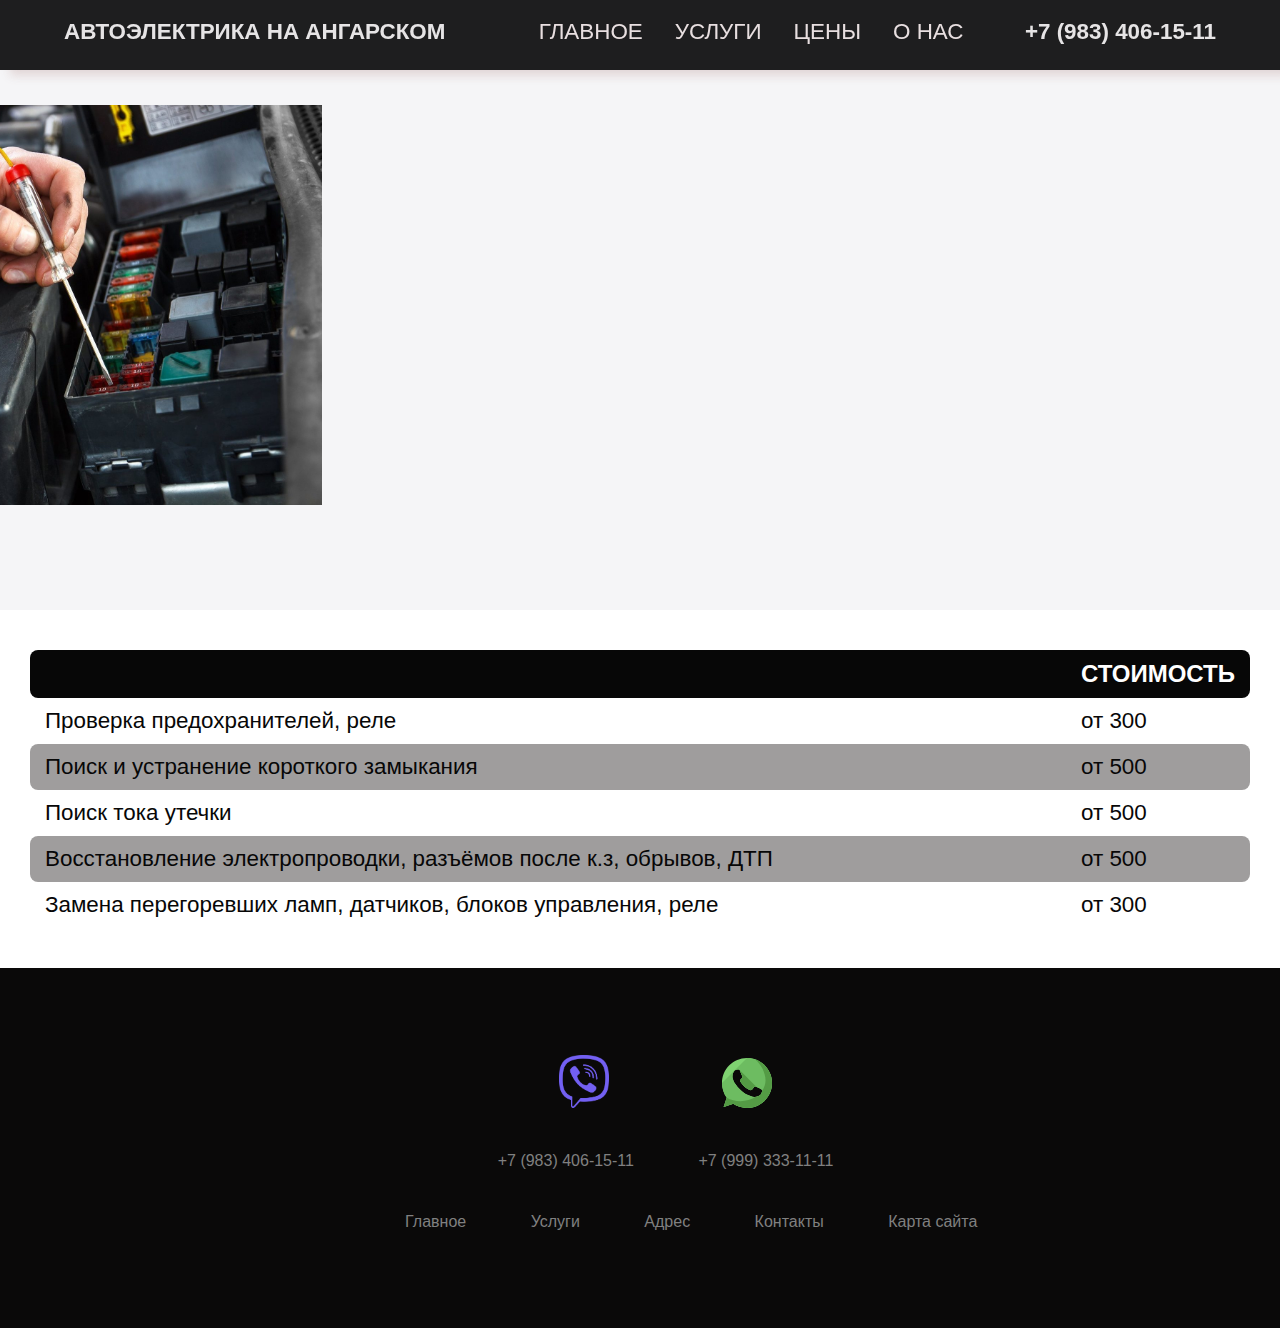
<file: 8.html>
<html lang="en">
<html lang="ru">
  <head>
    <meta charset="UTF-8" />
    <meta http-equiv="X-UA-Compatible" content="IE=edge" />
    <meta name="viewport" content="width=device-width, initial-scale=1.0" />
    <title>Автоэлектрика на Ангарском</title>
    <link rel="stylesheet" href="css/main.css">
    <link rel="shortcut icon" href="img/fav.png" type="image/png">
    <link
      rel="stylesheet"
      href="https://cdnjs.cloudflare.com/ajax/libs/font-awesome/5.15.3/css/all.min.css"
      integrity="sha512-iBBXm8fW90+nuLcSKlbmrPcLa0OT92xO1BIsZ+ywDWZCvqsWgccV3gFoRBv0z+8dLJgyAHIhR35VZc2oM/gI1w=="
      crossorigin="anonymous"
      referrerpolicy="no-referrer"/>
      <script src="http://ajax.googleapis.com/ajax/libs/jquery/3.6.1/jquery.min.js"></script>
      <script type="text/javascript">
        $(document).ready(function() {
          $(window).scroll(function() {
            if ($(this).scrollTop() > 100) {
               $('.scrollup').fadeIn();
            }
            else {
               $('.scrollup').fadeOut();
            }
          });
      
          $('.scrollup').click(function() {
            $("html, body").animate({ scrollTop: 0 }, 600);
            return false;
          });
        });
      </script>
       <style>
        .scrollup {
          width:40px;
          height:40px;
          opacity:0.3;
          position:fixed;
          bottom:50px;
          right:100px;
          display:none;
          text-indent:-9999px;
          background: url('img/icon_top.png') no-repeat;
        }
      </style>
  </head>

  <body>
    <div class="wrapper">
      <nav class="header">
        <div class="header-container container">
            <input type="checkbox" name="" id="">
            <div class="hamburger-lines">
                <span class="line line1"></span>
                <span class="line line2"></span>
                <span class="line line3"></span>
            </div>
            <h1 class="logo1"><a>АВТОЭЛЕКТРИКА НА АНГАРСКОМ</a></h1>
            
            <ul class="menu-items">
                <li class="menu__list-item">
                  <a class="menu__list-link" href="index.html">ГЛАВНОЕ</a>
                </li>
                <li class="menu__list-item">
                  <a class="menu__list-link" href="2.html">УСЛУГИ</a>
                </li>
                <li class="menu__list-item">
                  <a class="menu__list-link" >ЦЕНЫ</a>
                  <ul class="submenu">
                    <li><a href="9.html">Диагностика</a>
                    <li><a href="8.html">Ремонт электрооборудования автомобиля</a></li>
                    <li><a href="10.html">Установка / демонтаж сигнализаций</a>
                      
                    </li>
                    <li><a href="12.html">Автозвук, мультимедиа, шумоизоляция</a></li>
                </ul>
              </li>
                <li class="menu__list-item">
                  <a class="menu__list-link" href="3.html">О НАС</a>
                    <ul class="submenu">
                      <li><a href="6.html">КОНТАКТЫ</a></li>
                      <li><a href="4.html">АДРЕС</a></li>
                    </ul>
                </li>
           </ul>

           <h1 class="logo"> <a href="tel:+79834061511" class="track_number">+7 (983) 406-15-11</a> </h1>
        </div>
      </nav>


      <section id="about">
        <div class="about-wrapper container">
          <div class="about-text">
            <p class="small"></p>
            <h2>Ремонт электрооборудования автомобиля</h2>
          </div>
          <div class="about-img">
            <img src="img/a4.jpg" alt="" />
          </div>
        </div>
      </section>
      <div class="tablichka">
        <table class="table">
          <thead>
            <tr>
              <th>       </th>
              <th>Стоимость</th>
            </tr>
          </thead>
          <tbody>
            <tr>
              <td><a>Проверка предохранителей, реле</a></td>
              <td><a>от 300</a></td>
            </tr>
            <tr>
              <td><a>Поиск и устранение короткого замыкания</a></td>
              <td><a>от 500</a></td>
            </tr>
            <tr>
              <td><a>Поиск тока утечки</a></td>
              <td><a>от 500</a></td>
            </tr>
            <tr>
              <td><a>Восстановление электропроводки, разъёмов после к.з, обрывов, ДТП</a></td>
              <td><a>от 500</a></td>
            </tr>
            <tr>
              <td><a>Замена перегоревших ламп, датчиков, блоков управления, реле</a></td>
              <td><a>от 300</a></td>
            </tr>
          </tbody>
        </table>
      </div>
      
    </div>
         
      <footer id="footer">
        <div class="footer">
          <div class="row">
            <div class="footer_contact">
              <div class="callback-block">	
                <li class="vibericon"> <a href="viber://chat?number=+79834061511">
                  <img src="img/Viber.png"></a>
                </li>
                <li class="mywhatsappicon"> <a href="https://wa.me/79834061511"><img src="img/whatsapp.svg"/></a></li>
                <div class="telnom">
                  <li><span class="phones__item"><a href="tel:+79834061511" class="track_number">+7 (983) 406-15-11</a></span></li>
                  <li><span class="phones__item"><a href="tel:+73445677878">+7 (999) 333-11-11</a></span></li>
                </div>
              </div>
           </div>
            <div class="row">
              <ul>
                <li><a href="index.html">Главное</a></li>
                <li><a href="2.html">Услуги</a></li>
                <li><a href="4.html">Адрес</a></li>
                <li><a href="6.html">Контакты</a></li>
                <li><a href="7.html">Карта сайта</a></li>
              </ul>
            </div>
          </div>
        </div>  
      </footer>
      <a href="#" class="scrollup">Наверх</a>
    
  </body>
  <!-- 
    .................../ JS Code for smooth scrolling /...................... -->

  <script src="https://ajax.googleapis.com/ajax/libs/jquery/3.3.1/jquery.min.js"></script>
  <script>
    $(document).ready(function () {
      // Add smooth scrolling to all links
      $("a").on("click", function (event) {
        // Make sure this.hash has a value before overriding default behavior
        if (this.hash !== "") {
          // Prevent default anchor click behavior
          event.preventDefault();

          // Store hash
          var hash = this.hash;

          // Using jQuery's animate() method to add smooth page scroll
          // The optional number (800) specifies the number of milliseconds it takes to scroll to the specified area
          $("html, body").animate(
            {
              scrollTop: $(hash).offset().top,
            },
            800,
            function () {
              // Add hash (#) to URL when done scrolling (default click behavior)
              window.location.hash = hash;
            }
          );
        } // End if
      });
    });
  </script>
</html>
</html>
</file>
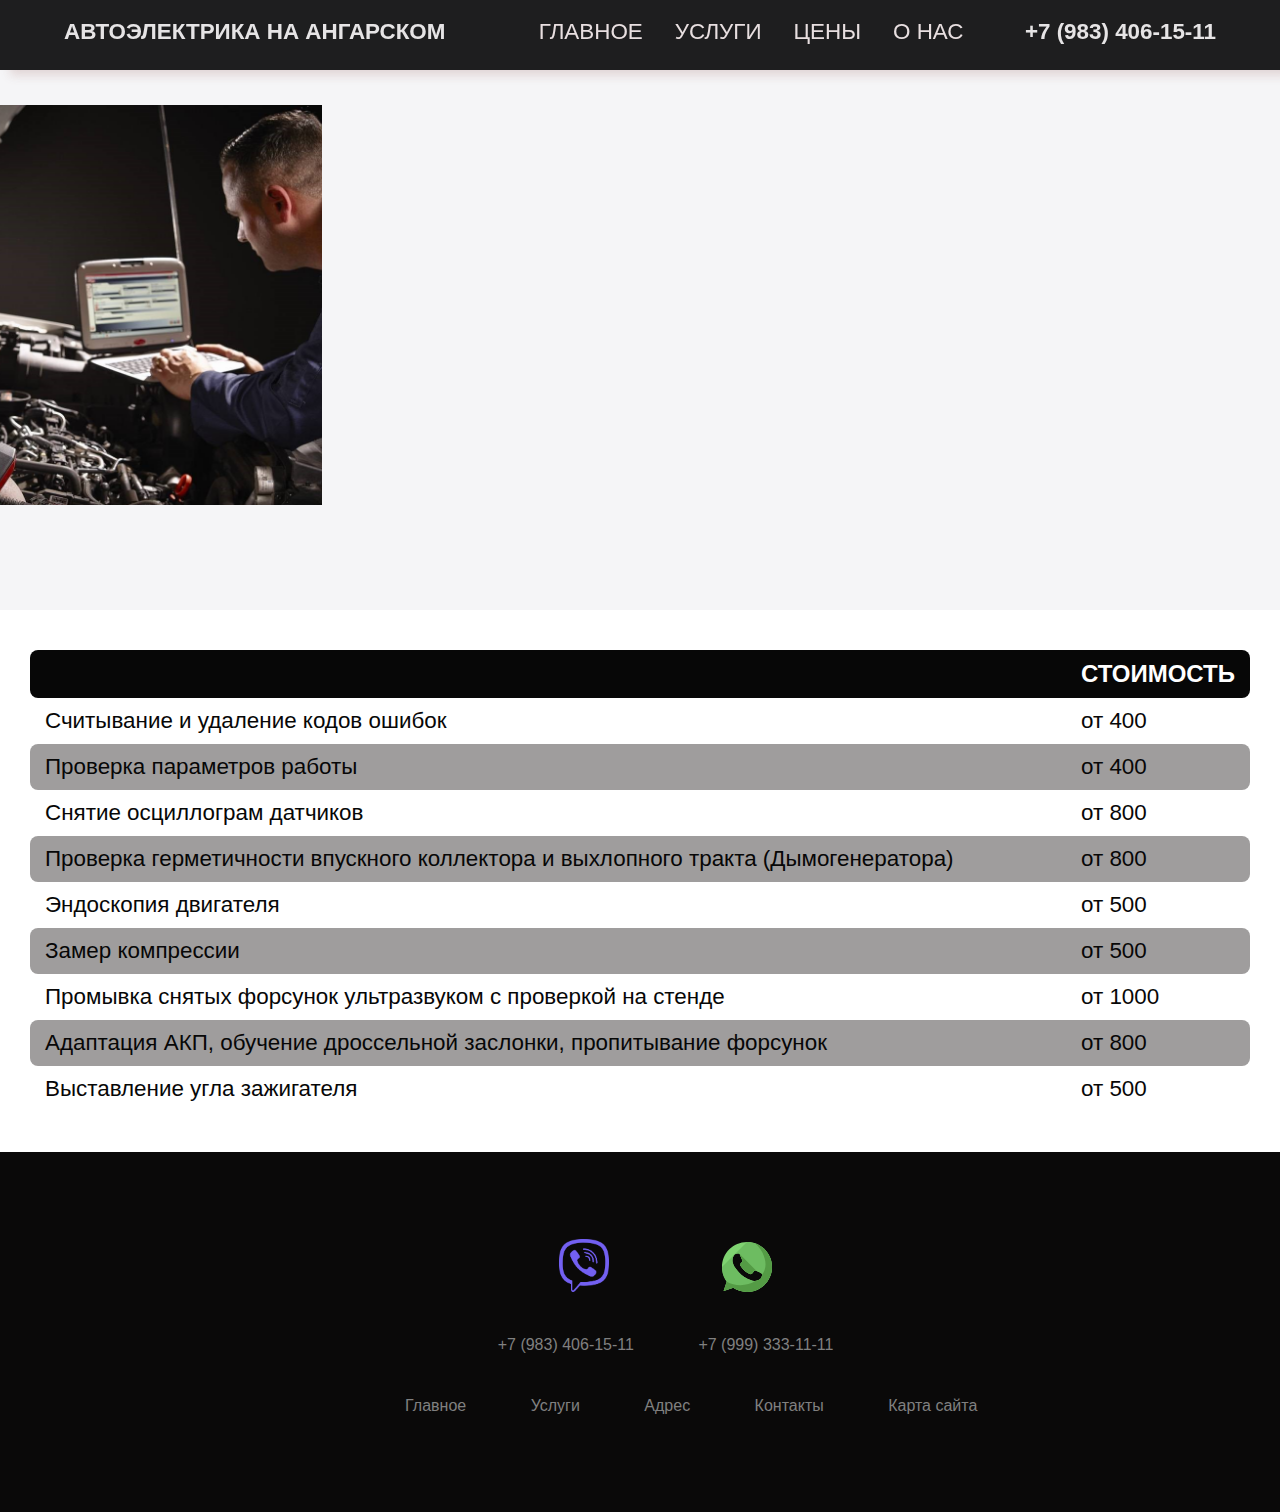
<file: 9.html>
<html lang="en">
<html lang="ru">
  <head>
    <meta charset="UTF-8" />
    <meta http-equiv="X-UA-Compatible" content="IE=edge" />
    <meta name="viewport" content="width=device-width, initial-scale=1.0" />
    <title>Автоэлектрика на Ангарском</title>
    <link rel="stylesheet" href="css/main.css">
    <link rel="shortcut icon" href="img/fav.png" type="image/png">
    <link
      rel="stylesheet"
      href="https://cdnjs.cloudflare.com/ajax/libs/font-awesome/5.15.3/css/all.min.css"
      integrity="sha512-iBBXm8fW90+nuLcSKlbmrPcLa0OT92xO1BIsZ+ywDWZCvqsWgccV3gFoRBv0z+8dLJgyAHIhR35VZc2oM/gI1w=="
      crossorigin="anonymous"
      referrerpolicy="no-referrer"/>
      <script src="http://ajax.googleapis.com/ajax/libs/jquery/3.6.1/jquery.min.js"></script>
      <script type="text/javascript">
        $(document).ready(function() {
          $(window).scroll(function() {
            if ($(this).scrollTop() > 100) {
               $('.scrollup').fadeIn();
            }
            else {
               $('.scrollup').fadeOut();
            }
          });
      
          $('.scrollup').click(function() {
            $("html, body").animate({ scrollTop: 0 }, 600);
            return false;
          });
        });
      </script>
       <style>
        .scrollup {
          width:40px;
          height:40px;
          opacity:0.3;
          position:fixed;
          bottom:50px;
          right:100px;
          display:none;
          text-indent:-9999px;
          background: url('img/icon_top.png') no-repeat;
        }
      </style>
  </head>

  <body>
    <div class="wrapper">
      <nav class="header">
        <div class="header-container container">
            <input type="checkbox" name="" id="">
            <div class="hamburger-lines">
                <span class="line line1"></span>
                <span class="line line2"></span>
                <span class="line line3"></span>
            </div>
            <h1 class="logo1"><a>АВТОЭЛЕКТРИКА НА АНГАРСКОМ</a></h1>
            
            <ul class="menu-items">
                <li class="menu__list-item">
                  <a class="menu__list-link" href="index.html">ГЛАВНОЕ</a>
                </li>
                <li class="menu__list-item">
                  <a class="menu__list-link" href="2.html">УСЛУГИ</a>
                </li>
                <li class="menu__list-item">
                  <a class="menu__list-link" >ЦЕНЫ</a>
                  <ul class="submenu">
                    <li><a href="9.html">Диагностика</a>
                    <li><a href="8.html">Ремонт электрооборудования автомобиля</a></li>
                    <li><a href="10.html">Установка / демонтаж сигнализаций</a>
                      
                    </li>
                    <li><a href="12.html">Автозвук, мультимедиа, шумоизоляция</a></li>
                </ul>
              </li>
                <li class="menu__list-item">
                  <a class="menu__list-link" href="3.html">О НАС</a>
                    <ul class="submenu">
                      <li><a href="6.html">КОНТАКТЫ</a></li>
                      <li><a href="4.html">АДРЕС</a></li>
                    </ul>
                </li>
           </ul>

           <h1 class="logo"> <a href="tel:+79834061511" class="track_number">+7 (983) 406-15-11</a> </h1>
        </div>
      </nav>
  

      <section id="about">
        <div class="about-wrapper container">
          <div class="about-text">
            <p class="small"></p>
            <h2>Диагностика двигателя, ABS, SRS, ESP и др.</h2>
          </div>
          <div class="about-img">
            <img src="img/a5.jpg" alt="" />
          </div>
        </div>
      </section>
      <div class="tablichka">
        <table class="table">
          <thead>
            <tr>
              <th>       </th>
              <th>Стоимость</th>
            </tr>
          </thead>
          <tbody>
            <tr>
              <td><a>Считывание и удаление  кодов ошибок</a></td>
              <td><a>от 400</a></td>
            </tr>
            <tr>
              <td><a>Проверка параметров работы</a></td>
              <td><a>от 400</a></td>
            </tr>
            <tr>
              <td><a>Снятие осциллограм датчиков</a></td>
              <td><a>от 800</a></td>
            </tr>
            <tr>
              <td><a>Проверка герметичности впускного коллектора и выхлопного тракта (Дымогенератора)</a></td>
              <td><a>от 800</a></td>
            </tr>
            <tr>
              <td><a>Эндоскопия двигателя</a></td>
              <td><a>от 500</a></td>
            </tr>
            <tr>
              <td><a>Замер компрессии</a></td>
              <td><a>от 500</a></td>
            </tr>
            <tr>
              <td><a>Промывка снятых форсунок ультразвуком с проверкой на стенде</a> </td>
              <td><a>от 1000</a></td>
            </tr>
            <tr>
              <td><a>Адаптация АКП, обучение дроссельной заслонки, пропитывание форсунок</a> </td>
              <td><a>от 800</a></td>
            </tr>
            <tr>
              <td><a>Выставление угла зажигателя</a> </td>
              <td><a>от 500</a></td>
            </tr>
          </tbody>
        </table>
      </div>
      
    </div>
         
      <footer id="footer">
        <div class="footer">
          <div class="row">
            <div class="footer_contact">
              <div class="callback-block">	
                <li class="vibericon"> <a href="viber://chat?number=+79834061511">
                  <img src="img/Viber.png"></a>
                </li>
                <li class="mywhatsappicon"> <a href="https://wa.me/79834061511"><img src="img/whatsapp.svg"/></a></li>
                <div class="telnom">
                  <li><span class="phones__item"><a href="tel:+79834061511" class="track_number">+7 (983) 406-15-11</a></span></li>
                  <li><span class="phones__item"><a href="tel:+73445677878">+7 (999) 333-11-11</a></span></li>
                </div>
              </div>
           </div>
            <div class="row">
              <ul>
                <li><a href="index.html">Главное</a></li>
                <li><a href="2.html">Услуги</a></li>
                <li><a href="4.html">Адрес</a></li>
                <li><a href="6.html">Контакты</a></li>
                <li><a href="7.html">Карта сайта</a></li>
              </ul>
            </div>
          </div>
        </div>  
      </footer>
      <a href="#" class="scrollup">Наверх</a>
    
  </body>
  <!-- 
    .................../ JS Code for smooth scrolling /...................... -->

  <script src="https://ajax.googleapis.com/ajax/libs/jquery/3.3.1/jquery.min.js"></script>
  <script>
    $(document).ready(function () {
      // Add smooth scrolling to all links
      $("a").on("click", function (event) {
        // Make sure this.hash has a value before overriding default behavior
        if (this.hash !== "") {
          // Prevent default anchor click behavior
          event.preventDefault();

          // Store hash
          var hash = this.hash;

          // Using jQuery's animate() method to add smooth page scroll
          // The optional number (800) specifies the number of milliseconds it takes to scroll to the specified area
          $("html, body").animate(
            {
              scrollTop: $(hash).offset().top,
            },
            800,
            function () {
              // Add hash (#) to URL when done scrolling (default click behavior)
              window.location.hash = hash;
            }
          );
        } // End if
      });
    });
  </script>
</html>
</html>
</file>
<file: css/main.css>
@import url("https://fonts.googleapis.com/css2?family=Poppins:ital,wght@0,300;0,400;0,500;0,600;0,700;0,800;0,900;1,200;1,300;1,400;1,500;1,600;1,700;1,800;1,900&display=swap");
.html {
  font-size: 62.5%;
  box-sizing: border-box;
}


  *,
  *::after,
  *::before {
    box-sizing: border-box;
    padding: 0;
    margin: 0;
  }
  a{
    text-decoration: none;
    color: inherit;
  }
  
  body {
    font-family: "Poppins", sans-serif;
  }
  /* ///////////..utility classes../////////// */
  .container {
    max-width: 1200px;
    width: 90%;
    margin: auto;
  }
  
  .btn {
    display: inline-block;
    padding: 0.5em 1.5em;
    text-decoration: none;
    border-radius: 50px;
    cursor: pointer;
    outline: none;
    margin-top: 1em;
    text-transform: uppercase;
    font-weight: small;
  }
  
  .btn-primary {
    color: #fff;
    background: #ff0000;
  }
  
  .btn-primary:hover {
    background: #d62000;
    transition: background 0.3s ease-in-out;
  }
  
  /* ............/header/............ *
  
  /* desktop mode............/// */
  
  .header input[type="checkbox"],
  .header .hamburger-lines {
    display: none;
  }
  
  .header {
    box-shadow: 10px 5px 10px 0px #ded0d0;
    position: fixed;
    width: 100%;
    background: #070707;
    color: #000;
    opacity: 0.9;
    height: 70px;
    z-index: 12;
  }
  .submenu{
    margin: 0;
    max-width: 200px;
    position: absolute;
    z-index: 5;
    transform-origin: 0 0;
    transform: rotateX(-90deg);
    transition: .3s linear;
    visibility: hidden;
    opacity:0;
  }
  .submenu .submenu{
    position: absolute;
    top: 0;
    left:100%;
    transition: .3s linear;
  }
  .submenu a{ 
    border-bottom: 1px solid #ffffff;
    padding: 12px 18px;
    background-color: #111111 ;
    font-size: 14px;
    display: block;
    color: #ddd;
  }
  .menu-items .submenu li{
    position: relative;
    margin: 0;
    margin-top: 0;
    margin-left: 0;
    white-space: normal;
  }
  .header li:hover >.submenu{
    opacity: 1;
    visibility: visible;
    transform: rotateX(0deg);
  }
  .header-container {
    display: flex;
    justify-content: space-between;
    height: 64px;
    align-items: center;
  }
  
  .menu-items {
    order: 1;
    display: flex;
    margin-left: 3rem;
    white-space: nowrap;
    margin-right: 3rem;
  }
  .menu__list-link{
    white-space: nowrap;
  }
  .menu-items li {
    list-style: none;
    margin-left: 2rem;
    margin-bottom: 0.5rem;
    margin-top: 0.5rem;
    font-size: 1.4rem;
    white-space: normal;
  }
  
  .menu-items a {
    text-decoration: none;
    color: #e7dddd;
    font-weight: 500;
    transition: color 0.3s ease-in-out;
  }
  
  .menu-items a:hover {
    color: #b10404;
    transition: color 0.3s ease-in-out;
  }
  
  .logo {
    order: 1;
    font-size: 1.4rem;
    margin-top: 0.5rem;
    margin-bottom: 0.5rem;
    color: #e5e3e3;
    white-space: nowrap;
  }
  .logo1 {
    order: 1;
    font-size: 1.4rem;
    margin-top: 0.5rem;
    margin-bottom: 0.5rem;
    color: #e5e3e3;
  }
  .header__phone {
    display: block;
    font-weight: 700;
    font-size: 22px;
    color: #f6e7e7;
    text-decoration: none;
    white-space: nowrap;
    
    
  }
  /* ............//// Showcase styling ////......... */
  
  .showcase-area {
    height: 57vh;
    background: 
      url('../img/1.jpg');
    background-size: cover;
    background-position: center;
    background-repeat: no-repeat;
  }
  
  .showcase-container {
    display: flex;
    flex-direction: column;
    align-items: center;
    justify-content: center;
    height: 100%;
    font-size: 1.6rem;
    text-align: center;
  }
  
  .main-title{
    
    margin-top: 2.4em;
    color: #2b2222;
    font-weight: bold;
   
  }
  
  /* ......//about us//...... */
  
  #about {
    padding: 75px 0;
    background: #f5f5f7;
  }
  
  .about-wrapper {
    display: flex;
    flex-wrap: wrap;
  }
  
  #about h2 {
    font-size: 2.3rem;
  }
  
  #about p {
    font-size: 1.2rem;
    color: #121212;
  }
  
  #about .small {
    font-size: 1.2rem;
    color: #1b1b1b;
    font-weight: 600;
  }
  
  .about-img {
    flex: 1 1 400px;
    padding: 30px;
    transform: translateX(-150%);
    animation: about-img-animation 1s ease-in-out forwards;
  }
  
  @keyframes about-img-animation {
    100% {
      transform: translate(0);
    }
  }
  
  .about-text {
    flex: 1 1 400px;
    padding: 30px;
    margin: auto;
    transform: translate(-150%);
    animation: about-text-animation 1s ease-in-out forwards;
  }
  
  @keyframes about-text-animation {
    100% {
      transform: translate(0);
    }
  }
  
  .about-img img {
    display: block;
    height: 400px;
    max-width: 100%;
    margin: auto;
    object-fit: cover;
    object-position: right;
  }
  
  
  
  #usl {
    padding: 5rem 0 7rem 0;
  }
  

  #usl3 {
    padding: 5rem 0 4rem 0;
  } 
  #usl3 h2 {
    text-align: center;
    font-size: 2.5rem;
    font-weight: 400;
    margin-bottom: 2rem;

    text-transform: uppercase;
    color: #1c1c1c;
    margin-top: 2rem;
  }
  

  .usl-container {
    margin: auto;
  }
  
  .usl-container img {
    display: block;
    width: 100%;
    margin: auto;
    max-height: 500px;
    object-fit: cover;
    object-position: center;
    margin-bottom: 5%;
  }
  
  .img-container {
    margin: 0 1rem;
    position: relative;
  }
  
  .img-content {
    position: absolute;
    top: 70%;
    left: 50%;
    transform: translate(-50%, -50%);
    opacity: 0;
    z-index: 2;
    text-align: center;
    transition: all 0.3s ease-in-out 0.1s;
  }
  
  .img-content h3 {
    color: #fff;
    font-size: 2rem;
  }
  
  .img-content a {
    font-size: 1.2rem;
  }
  
  .img-container::after {
    content: "";
    display: block;
    position: absolute;
    top: 0;
    left: 0;
    width: 100%;
    height: 100%;
    background: rgba(0, 0, 0, 0.871);
    opacity: 0;
    z-index: 1;
  
    transform: scaleY(0);
    transform-origin: 100% 100%;
    transition: all 0.3s ease-in-out;
  }
  
  .img-container:hover::after {
    opacity: 1;
    transform: scaleY(1);
  }
  
  .img-container:hover .img-content {
    opacity: 1;
    top: 40%;
  }
  
  /* ...........//............ */
  
  .usl-menu-heading {
    text-align: center;
    font-size: 3.4rem;
    font-weight: 400;
    color: #232323;
    margin-top: 20px;
  }
  
  .usl{
    display: center;
    font-size: 3.4rem;
    font-weight: 400;
    color: #282828;
    margin-top: 70px;
  }
  .usl3{
    display: center;
    font-size: 3.4rem;
    font-weight: 400;
    color: #282828;
    margin-top: 70px;
  }
  
  .usl-menu-container {
    display: flex;
    flex-wrap: wrap;
    padding: 50px 0px 30px 0px;
  }
  
  .usl-menu-container img {
    display: block;
    width: 250px;
    height: 250px;
    border-radius: 10%;
    object-fit: cover;
    object-position: center;
  }
  
  .usl-menu-item {
    display: flex;   
    justify-content: space-evenly;
    margin-bottom: 3rem;
  }
  
  .usl-description {
    margin: auto 1.5rem;
  }
  
  .usl-title {
    font-size: 1.8rem;
    font-weight: 400;
    color: #444;
  }
  
  .usl-description p {
    font-size: 1.4rem;
    color: #555;
    font-weight: 500;
  }
  
  .usl-description .food-price {
    color: #ff0000;
    font-weight: 700;
  }

  .containervid{
    text-align: center;
    margin-bottom: 2%;
    border-left: 10px;
  }
  /* FOOTER*/
  .footer{
    background:#0a0909;
    padding:30px 0px;
    font-family: 'Play', sans-serif;
    text-align:center;
    margin-top: 20px;
    }
    
    .footer .row{
    width:100%;
    margin:2% 2%;
    padding:0.6% 0%;
    color:gray;
    font-size:1em;
    text-decoration: none ;
    
    }
    
    .footer .row a{
    text-decoration:none;
    color:gray;
    transition:0.5s;
    }
    
    .footer .row a:hover{
    color:#fff;
    }
    
    .footer .row ul{
    width:100%;
    }
    
    .footer .row ul li{
    display:inline-block;
    margin:0px 30px;
    
    }
    
    .footer .row a i{
    font-size:2em;
    margin:1% 2%;
    }
    
    @media (max-width:720px){
    .footer{
    text-align:left;
    padding:5%;
    }
    .footer .row ul li{
    display:block;
    margin:10px 0px;
    text-align:left;
    }
    .footer .row a i{
    margin:0% 3%;
    }
    }
    .phones_nav-bar__phones{

      margin:10px 10px;
      
    }
    .footer_contact li{
      display: inline-block;
      margin:0px 30px 10px;
      text-align: center;

    }
    .telnom li{
      text-align: center;
      margin-top: 10px;
    }
    .mywhatsappicon img{
      width: 50px;
    }
    .vibericon img{
      width: 50px;
    }
    .footer .vibericon img {
      width: 50px;
      margin: 1.5rem;
  }
  .footer .mywhatsappicon img {
    width: 50px;
    margin: 1.5rem;
}

  /* ........./ Testimonial /.......... */
  
  #testimonials {
    padding: 5rem 0;
    background: rgb(144, 151, 220);

    width: 35%;
  }
  
  .testimonial-title {
    text-align: center;
    font-size: 2rem;
    font-weight: 400;
    color: #555;
  }
  
  .testimonial-container {
    /*display: flex; */
    justify-content: space-between;
    font-size: 1.4rem;
    padding: 1rem;
  }
  
  .testimonial-box .checked {
    color: #ff9529;
  }
  
  .testimonial-box .testimonial-text {
    margin: 1rem 0;
    color: #444;
    margin: 2rem;
    font-size: 2rem;
    
  }
  
  .testimonial-box {
    text-align: center;
    padding: 1rem;
  }
  
  .customer-photo img {
    display: block;
    width: 65%;
    object-fit: cover;
    object-position: center;
    border-radius: 50%;
    margin: auto;
  }
  
  /* ........ Contact Us........... */
  
  #contact {
    padding: 5rem 0;
    background-color: #9c9c9c;
    width: 65%;
  }
  
  .contact-container {
    display: flex;
    flex-direction: row;
    text-align: center;
    justify-content: space-evenly;
  }
  
  .contact-container p{
    font-size: 1.5rem;;
    color:#1b1b1b;
    margin-bottom: 1rem;
    margin-top: 5%;
  }
  
  .contact-img1 a {
    display: block;
    margin: 0.3rem;;
  font-size: 1.5rem;
  white-space: nowrap;
}
.contact-img1
  {
    display: flex;
    flex-direction: column;
}
.contact-img2
  {
    display: flex;
    flex-direction: column;
}


  .nomer1{
    display: block;
    margin: 2rem;;
    font-size: 1.5rem;
    justify-content: center;

  }
 
  .contact-img img {
    display: block;
    height: 400px;
    width: 100%;
    object-position: center;
    object-fit: cover;
  }
  
  .form-container {
    padding: 1rem;
    width: 50%;
    margin: auto;
  }
  
  .form-container input {
    display: block;
    width: 100%;
    border: none;
    border-bottom: 2px solid #ddd;
    padding: 1rem 0;
    box-shadow: none;
    outline: none;
    margin-bottom: 1rem;
    color: #444;
    font-weight: 500;
  }
  
  .form-container textarea {
    display: block;
    width: 100%;
    border: none;
    border-bottom: 2px solid #ddd;
    color: #444;
    outline: none;
    padding: 1rem 0;
    resize: none;
  }
  
  .form-container h2 {
    font-size: 2.7rem;
    font-weight: 500;
    color: #444;
    margin-bottom: 1rem;
    margin-top: -1.2rem;
  }
  
  .form-container a {
    font-size: 1.3rem;
  }
  

  .contact3{
    display: flex;
    justify-content: center;
  }
  .footcontact{
    margin-top: -15rem;
  }
  
  /* ......../ media query /.......... */
  
  @media (max-width: 768px) {
    .header {
      opacity: 0.95;
    }
  
    .header-container input[type="checkbox"],
    .header-container .hamburger-lines {
      display: block;
    }
  
    .header-container {
      display: block;
      position: relative;
      height: 64px;
    }
  
    .header-container input[type="checkbox"] {
      position: absolute;
      display: block;
      height: 32px;
      width: 30px;
      top: 20px;
      left: 20px;
      z-index: 5;
      opacity: 0;
    }
  
    .header-container .hamburger-lines {
      display: block;
      height: 23px;
      width: 35px;
      position: absolute;
      top: 17px;
      left: 20px;
      z-index: 2;
      display: flex;
      flex-direction: column;
      justify-content: space-between;
    }
  
    .header-container .hamburger-lines .line {
      display: block;
      height: 4px;
      width: 100%;
      border-radius: 10px;
      background: #e6dede;
    }
  
    .header-container .hamburger-lines .line1 {
      transform-origin: 0% 0%;
      transition: transform 0.4s ease-in-out;
    }
  
    .header-container .hamburger-lines .line2 {
      transition: transform 0.2s ease-in-out;
    }
  
    .header-container .hamburger-lines .line3 {
      transform-origin: 0% 100%;
      transition: transform 0.4s ease-in-out;
    }
  
    .header .menu-items {
      padding-top: 100px;
      background: #0b0b0b;
      height: 100vh;
      max-width: 340px;
      transform: translate(-170%);
      display: flex;
      flex-direction: column;
      margin-left: -40px;
      padding-left: 50px;
      transition: transform 0.5s ease-in-out;
      box-shadow: 5px 0px 10px 0px #aaa;
    }
    
    .header .menu-items li {
      margin-bottom: 2rem;
      font-size: 1.3rem;
      font-weight: 500;
    }
    .header .menu-items .submenu li {
      margin-bottom: 0;
      font-size: 1.3rem;
      font-weight: 500;
      margin-left: 0;
      margin-top: 0;

    }
    .logo  {
      display:block;
      position: absolute;
      top:17px;
      right: 5%;
      font-size: 1.3rem;
      
      white-space: nowrap;
    }
    .logo1 {
      display: none;
    }
  
  
    .header-container input[type="checkbox"]:checked ~ .menu-items {
      transform: translateX(0);
    }
  
    .header-container input[type="checkbox"]:checked ~ .hamburger-lines .line1 {
      transform: rotate(35deg);
    }
  
    .header-container input[type="checkbox"]:checked ~ .hamburger-lines .line2 {
      transform: scaleY(0);
    }
  
    .header-container input[type="checkbox"]:checked ~ .hamburger-lines .line3 {
      transform: rotate(-35deg);
    }
    .submenu{
      padding: 0 0;
    }
  
  
    .usl-container {
      flex-direction: column;
      align-items: stretch;
    }
  
    .usl-type:not(:last-child) {
      margin-bottom: 3rem;
    }
  
    .usl-type {
      box-shadow: 5px 5px 10px 0 #aaa;
    }
  
    .img-container {
      margin: 0;
    }
  }
  
  @media (max-width: 500px) {
    html {
      font-size: 65%;
    }
  
    .header .menu-items li{
        font-size: 1.6rem;
    }
  
    .testimonial-container {
      flex-direction: column;
      text-align: center;
    }
  
    .usl-menu-container img {
      margin: auto;
    }
  
    .usl-menu-item {
      flex-direction: column;
      text-align: center;
    }
  
    .form-container {
      width: 90%;
    }
  
    .contact-container {
      display: flex;
      flex-direction: column;
    }
  
    .contact-img {
      width: 90%;
      margin: 3rem auto;
    }
  
    .logo {
      display:block;
      position: absolute;
      top: 06px;
      right: 15px;
      font-size: 3rem;
      display: none;
      white-space: nowrap;
    }
    .logo1 {
      display: none;
    }
  
    .header .menu-items li {
      margin-bottom: 2.5rem;
      font-size: 1.8rem;
      font-weight: 500;
    }
    .header .menu-items .submenu li {
      margin:0;
      font-size: 2.1rem;
      font-weight: 500;
    }
   
  }
  
  @media (max-width: 1100px){
    .logo1{
      display: none;
    }

  }
  @media (min-width: 769px) and (max-width: 1200px) {
    
    .img-container h3 {
      font-size: 2rem;
    }
  
    .img-container .btn {
      font-size: 1rem;
    }
  }
  
  @media (orientation: landscape) and (max-height: 500px) {
    .showcase-area {
      height: 50vmax;
    }

    
  }
  @media (orientation: landscape) and (max-height: 350px) {
    .showcase-container .main-title{
      display: none;
      margin-left: 5%;
    }
  }
  .scrollup {
    width:40px;
    height:40px;
    opacity:0.3;
    position:fixed;
    bottom:50px;
    right:100px;
    display:none;
    text-indent:-9999px;
    background: url('img/icon_top.png') no-repeat;
  }
  
  /* ТАБЛИЦА............................\\\\\\\\\\\\\\\\\\\\\\\\\\\\\\\\\\\\\\\\\\\\\\\\\\\\...............................*/
  .global-fld-table-desc thead th {
    vertical-align: middle;
  }
  .global-fld-table-desc th {
    padding: 0.7rem 1rem;
  }
  .tab-content{
    margin: 10%;
    font-size: 1rem;
  }
  .tab-content tr{
    margin: 10%;
    font-size: 3rem;

  }
  
    .caption-top {
      caption-side: top;
  }
  .global-fld-table-desc {
    border-radius: 15px;
    overflow: hidden;
    background-color: #fff;
  }
  table {
    caption-side: bottom;
    border-collapse: collapse;
  }
  tr {
    display: table-row;
    vertical-align: inherit;
    border-color: inherit;
  }
  .global-fld-table-desc thead {
    background: #f90008;
    color: #fff;
  }
  .tabble-responsive th {
    padding: 0.7rem 1rem;
  }
  .tabble-responsive {
    border-color: inherit;
    border-style: solid;
    border-width: 0;
    text-align: center;
  
    vertical-align: middle;
  }
  .table h1{
    font-size: 30px;
    color: #fff;
    text-transform: uppercase;
    font-weight: 300;
    text-align: center;
    margin-bottom: 15px;
  }
 

  th{
    padding: 20px 15px;
    text-align: left;
    font-weight: 500;
    font-size: 12px;
    color: #fff;
    text-transform: uppercase;
    
  }

  
  
  /* demo styles */
  
  body{
   
    font-family: 'Roboto', sans-serif;
  }
  
  /* follow me template */
  .made-with-love {
    margin-top: 40px;
    padding: 10px;
    clear: left;
    text-align: center;
    font-size: 10px;
    font-family: arial;
    color: #fff;
  }
  .made-with-love i {
    font-style: normal;
    color: #F50057;
    font-size: 14px;
    position: relative;
    top: 2px;
  }
  .made-with-love a {
    color: #fff;
    text-decoration: none;
  }
  .made-with-love a:hover {
    text-decoration: underline;
  }
  
  
  /* for custom scrollbar for webkit browser*/
  
  ::-webkit-scrollbar {
      width: 6px;
  } 
  ::-webkit-scrollbar-track {
      -webkit-box-shadow: inset 0 0 6px rgba(0,0,0,0.3); 
  } 
  ::-webkit-scrollbar-thumb {
      -webkit-box-shadow: inset 0 0 6px rgba(0,0,0,0.3); 
  }
/* СТРАНИЧКА С КАРТОЙ.....................*/
.map{
  padding-top: 30px;
  margin-left: auto;
  margin-right: auto;
  height: 500px;;
  width:750px;
  display: flex;
  justify-content: center;
  margin-bottom: 50px;
  
}
.map-baza{
  font-size: 18px ;
  margin-top: 10%;
}
.map {
  padding-top: 30px;
  margin-left: auto;
  margin-right: auto;
  height: 500px;
  width: 90%;
  display: flex;
  justify-content: center;
}
.locate-block{

font-size: 1.6rem;
font-family: 'Roboto' sans-serif;
}
.locate-block__title h1{
  font-family: 'Roboto' sans-serif;
  color: #353535;
  text-align: center;
  margin: 20px;
  font-size: 2rem;
  
}
.locate-block__elem p{
  font-size:1.rem ;
  text-align: center;
  color: #383838;
  margin-bottom: 0.5rem;
}
.locate-block__elem {
  font-size:1.5rem ;
  margin: 2rem;
}

.contacts__title p{
  font-size: 1.6rem;
  color: #1c1b1b;
  margin:3rem;
}
.contacts__title img{
  width: 40px;
  margin: 0;
  padding: 0;
}


/*  СТРАНИЧКА С КОНТАКТАМИ.............................................................*/


.pum-text{
  font-family: 'Roboto', sans-serif;
}
.baza__right{
  margin-left: auto;
  width: 20vw;
  
  }
  .tizery-vr{
  padding: 5px; /* Внутренний отступ со всех сторон от края сайдбара (виджета). Если не требуется - удаляем строку */
  }
  .tizery-vr img {
  height: 100%; /* Установили принудительно высоту картинки в 100px, на случай если у вас будут все разного размера */
  margin: 0 10px 0 0; /* Внешний отступ картинки. Сверху 0px, справа 10 px (чтобы не сливалось с текстом), снизу и слева 0 */
  padding: 5px 0 0 0; /* Внутренний отступ картинки. Сделали сверху 5px, чтобы стало ровно по верхней границе с текстом (не было лесенки) */
  max-width: 100%;
  }
  .tizery-vr a {
  display:block; /* Позиционирование каждого блока с тизером. Оставляем как есть */
  margin: 10px 0;
  text-align: center;}

.address_item{
  margin-left: 10%;
  margin-right: 10%;
}

.contacts__row {
  display: flex;
  align-items: center;
  margin-bottom: 10px;
}
.contacts__marker svg {
  width: 12px;
  height: 16px;
}

 /*-------------ТАБЛИЦЫ----=====================--*/
  .table {
    width: 100%;
    border: none;
    margin-bottom: 20px;
  }
  .table thead th {
    font-weight: bold;
    text-align: left;
    border: none;
    padding: 10px 15px;
    background: #070707;
    font-size: 1.5rem;
  }
  .table thead tr th:first-child {
    border-radius: 8px 0 0 8px;
  }
  .table thead tr th:last-child {
    border-radius: 0 8px 8px 0;
  }
  .table tbody td {
    text-align: left ;
    border: none;
    padding: 10px 15px;
    font-size: 1.4rem;
      
  }
.tablichka{
  margin: 40px 30px 40px 30px;
}
  .table tbody td a {
    color: #070707;
  
  }
  .table tbody tr:nth-child(even){
    background: #9f9d9d;
  }
  .table tbody tr td:first-child {
    border-radius: 8px 0 0 8px;
  }
  .table tbody tr td:last-child {
    border-radius: 0 8px 8px 0;
  }
  .table tbody tr td:first-child {
    width: 85%;
  }
  .table tbody tr td:last-child {
    width: 15%;
  }

  /*=============КАРТА САЙТА==========================*/

 .col-md-12 h1 {
    position: relative;
    font-family: 'Open Sans', sans-serif;
    font-weight: normal;
    margin: 15px;
    background: none;
    font-size: 3rem;
    line-height: 1.4em;
 }
 

 .col-md-12 a:hover, a:focus, a:visited {
    text-decoration: none;
    outline: none;
}
.col-md-12  {
    text-decoration: none;
    font-size: 1.8rem;
    margin: 0.5rem;
    cursor: pointer;
    margin: 15px;
}

.col-md-12 a {
    color: #337ab7;
    text-decoration: none;

}
.col-md-12  li a2{
  font-size: 1.3rem;
  color: #337ab7;
  margin-left: 25px;
  list-style: disc;

}
.col-md-12 a3{
  font-size: 1.1rem;
  color: #337ab7;
  margin-left: 60px;

}

.col-md-12 ul, li {
    list-style: none;
    padding: 0px;
    margin: 0px;
    

}

/*=============РЕКЛАМА=========================*/


/*.content1{

  width: 75%;
  height: 100%;
}
.parent1{
  display: block;
  width: 25%;
  height: 100%;
}
.float1{
  background: #ff3c00;
  color: #fff;
  margin: 10px;
  padding: 10px;
  position: sticky;
  top: 0;
}

.header{

  width: 100%;
  height: 100px;
  text-align: center;
  margin-bottom: 10px;
}
.snp-wrap-content{
  display: flex;
  width: 100%;
  
}*/


/*============КРАСИВАЯ ШТУКА С УСЛУГАМИ=========================*/
*{
  margin: 0;
  padding: 0;
  -webkit-box-sizing: border-box;
          box-sizing: border-box;
}

.wrapper1 h1{
  font-size: 2.5rem;
  font-weight: normal;
  color: #444;
  text-align: center;
  margin: 2rem 0;
}

.wrapper2{
  font-size: 4rem;
  font-weight: normal;
  color: #1c1b1b;
  text-align: center;
  margin-top: 10rem ;
}
.wrapper1{
  width: 80%;
  margin: 0 auto;
  max-width: 80rem;
}

.cols{
  display: -webkit-box;
  display: -ms-flexbox;
  display: flex;
  -ms-flex-wrap: wrap;
      flex-wrap: wrap;
  -webkit-box-pack: center;
      -ms-flex-pack: center;
          justify-content: center;
}

.col{
  
  margin: 1rem;
  cursor: pointer;
}

.container1{
  -webkit-transform-style: preserve-3d;
          transform-style: preserve-3d;
	-webkit-perspective: 1000px;
	        perspective: 1000px;
}
.innerimg{
  margin-top: 3rem;
}
.front,
.back{
  background-size: cover;
  box-shadow: 0 4px 8px 0 rgba(0,0,0,0.25);
  border-radius: 10px;
	background-position: center;
	-webkit-transition: -webkit-transform 1.2s cubic-bezier(0.4, 0.2, 0.2, 1);
	transition: -webkit-transform 1.2s cubic-bezier(0.4, 0.2, 0.2, 1);
	-o-transition: transform 1.2s cubic-bezier(0.4, 0.2, 0.2, 1);
	transition: transform 1.2s cubic-bezier(0.4, 0.2, 0.2, 1);
	transition: transform 1.2s cubic-bezier(0.4, 0.2, 0.2, 1), -webkit-transform 1.2s cubic-bezier(0.4, 0.2, 0.2, 1);
	-webkit-backface-visibility: hidden;
	        backface-visibility: hidden;
	text-align: center;
	min-height: 47vh;
	height: auto;
	border-radius: 10px;
	color: #fff;
	font-size: 1.rem;
}

.back{
  background: #cedce7;
  background: -webkit-linear-gradient(45deg,  #cedce7 0%,#596a72 100%);
  background: -o-linear-gradient(45deg,  #e7cece 0%,#596a72 100%);
  background: linear-gradient(45deg,  #592626 0%,#383e41 100%);
}
.back li{
  list-style: disc;
  margin-left: 1rem;
  text-align: left;

}
.front:after{
	position: absolute;
    top: 0;
    left: 0;
    z-index: 1;
    width: 100%;
    height: 100%;
    content: '';
    display: block;
    opacity: .6;
    background-color: #000;
    -webkit-backface-visibility: hidden;
            backface-visibility: hidden;
    border-radius: 10px;
}

.front1{
  background-image: url('../img/a5.jpg');
}

.front2{
  background-image: url('../img/a4.jpg');
}
.front3{
  background-image: url('../img/a8.jpg');
}
.front4{
  background-image: url('../img/a7.jpg');
}
.container1:hover .front,
.container1:hover .back{
    -webkit-transition: -webkit-transform 0.7s cubic-bezier(0.4, 0.2, 0.2, 1);
    transition: -webkit-transform 0.7s cubic-bezier(0.4, 0.2, 0.2, 1);
    -o-transition: transform 0.7s cubic-bezier(0.4, 0.2, 0.2, 1);
    transition: transform 0.7s cubic-bezier(0.4, 0.2, 0.2, 1);
    transition: transform 0.7s cubic-bezier(0.4, 0.2, 0.2, 1), -webkit-transform 1.2s cubic-bezier(0.4, 0.2, 0.2, 1);
}

.back{
    position: absolute;
    top: 0;
    left: 0;
    width: 100%;
}

.inner{
    -webkit-transform: translateY(-50%) translateZ(60px) scale(0.94);
            transform: translateY(-50%) translateZ(60px) scale(0.94);
    top: 50%;
    position: absolute;
    left: 0;
    width: 100%;
    padding: 2rem;
    -webkit-box-sizing: border-box;
            box-sizing: border-box;
    outline: 1px solid transparent;
    -webkit-perspective: inherit;
            perspective: inherit;
    z-index: 2;
    font-size: 1.3rem;
}
.inner p{
  margin:0.7rem;
}
.container1 .back{
    -webkit-transform: rotateY(180deg);
            transform: rotateY(180deg);
    -webkit-transform-style: preserve-3d;
            transform-style: preserve-3d;
}

.container1 .front{
    -webkit-transform: rotateY(0deg);
            transform: rotateY(0deg);
    -webkit-transform-style: preserve-3d;
            transform-style: preserve-3d;
}

.container1:hover .back{
  -webkit-transform: rotateY(0deg);
          transform: rotateY(0deg);
  -webkit-transform-style: preserve-3d;
          transform-style: preserve-3d;
}

.container1:hover .front{
  -webkit-transform: rotateY(-180deg);
          transform: rotateY(-180deg);
  -webkit-transform-style: preserve-3d;
          transform-style: preserve-3d;
}

.front .inner p{
  font-size: 2rem;
  margin-bottom: 2rem;
  position: relative;
}

.front .inner p:after{
  content: '';
  width: 4rem;
  height: 2px;
  position: absolute;
  background: #C6D4DF;
  display: block;
  left: 0;
  right: 0;
  margin: 0 auto;
  bottom: -.75rem;
}

.front .inner span{
  color: rgba(255,255,255,0.7);
  font-weight: 300;
}


.map{
  position: relative
}
.default-map-with-contacts--contacts-inner{
  position: absolute;
  right: 50px;
    top: 80px;
}
@media screen and (min-width:1800px){
  .col{
    width: 45%;
    /*height: 280px;*/
    margin-bottom: vh;
    .inner p{
      margin:0.8rem;
    }
    
  }
  .cols{
    margin-bottom: 3.5vh;
  }
  .back .inner{
    font-size: 1.2rem;
  }

}
@media screen and (max-width: 1800px){
  .col{
    width: 45%;
    /*height: 280px;*/
    margin-bottom: vh;
    .inner p{
      margin:0.8rem;
    }
    
  }
  .cols{
    margin-bottom: 3.5vh;
  }
  .back .inner{
    font-size: 1.2rem;
  }

}

@media screen and (max-width: 1200px){
  .col{
    width: 100%;
    margin-bottom: 7vh ;
  /* height: 650px; */
  }
}

@media screen and (max-width: 800px){
  .col{
    width: 100%;
    margin-bottom: 2vh;
    /* height: 300px; */
  }
  .back .inner{
    font-size: 1.15rem;
  }
}
@media screen and (max-width: 500px){
  .col{
    width: 100%;
    margin-bottom:1vh ;
    /* height: 200px; */

  }
  .back .inner{
    font-size: 1.6rem;
  }
}
@media screen and (max-width: 370px){
  .col{
    width: 100%;
    margin-bottom:2vh ;
    /* height: 200px; */
  }
  .poiuy{
    width: 95%;
    margin-left: 2rem;
  }
  .back .inner{
    font-size: 1.2rem;
  }
}
.default-map-with-contacts.center-right .default-map-with-contacts--contacts-inner {
  -webkit-box-align: center;
  -ms-flex-align: center;
  -webkit-align-items: center;
  -moz-align-items: center;
  align-items: center;
  -webkit-box-pack: end;
  -ms-flex-pack: end;
  -webkit-justify-content: flex-end;
  -moz-justify-content: flex-end;
  justify-content: flex-end;
}

.default-map-with-contacts--contacts-inner {
  display: -moz-box;
  display: -webkit-box;
  display: -webkit-flex;
  display: -moz-flex;
  display: -ms-flexbox;
  display: flex;
  -webkit-flex-wrap: wrap;
  -moz-flex-wrap: wrap;
  -ms-flex-wrap: wrap;
  flex-wrap: wrap;
   height: 100px;
  box-sizing: border-box;
}
@media (max-width:500px){
  .default-map-with-contacts--contacts-inner {
    display: -moz-box;
    display: -webkit-box;
    display: -webkit-flex;
    display: -moz-flex;
    display: -ms-flexbox;
    display: flex;
    -webkit-flex-wrap: wrap;
    -moz-flex-wrap: wrap;
    -ms-flex-wrap: wrap;
    flex-wrap: wrap;
    min-height: 150px;
    height: 100px;
    box-sizing: border-box;
    width: 170px;
    font-size: 1rem;
  
  }}

@media (min-width: 641px){
.default-map-with-contacts--contacts {
    max-width: 330px;
    text-align: left;
    padding: 30px 35px;
}}
.default-map-with-contacts--contacts {
    position: relative;
    z-index: 2;
    border-radius: 6px;
    padding: 20px;
    background: rgba(0, 0, 0, 0.5);
    color: #fff;
    text-align: center;
    font-family: 'Roboto', Arial, sans-serif;
}
@media (min-width: 641px){
.default-map-with-contacts--contacts {
    max-width: 330px;
    text-align: left;
    padding: 30px 35px;
}
}
.default-map-with-contacts--address {
  font-size: 1.2rem;
  line-height: 1.35;
  padding-bottom: 12px;
}
.default-map-with-contacts--phones {
  font-size: 1.3rem;
  color: #fff;
  padding-bottom: 8px;
  font-weight: 500;
}
.default-map-with-contacts {
  padding: 60px 20px 20px;
  position: relative;
}
@media (min-width: 641px){
.default-map-with-contacts--all-map a {
    display: none;
}}

.default-map-with-contacts--all-map a {
    display: inline-block;
    background: rgba(255, 255, 255, 0.7);
    color: #333;
    font-size: 16px;
    text-decoration: none;
    padding: 14px 20px;
    border-radius: 5px;
}

@media (max-width: 1200px){
  .cnp_wrap_slider{
    display: none;
  }
}
.contact-container li {
  width :50px;
  height: 50px;
  margin: 2rem;
}
.callback-block1 {
  display:flex;
  justify-content: center;
  margin-top: 1rem;
}
.usl3-items{
  display:flex;
  justify-content: center;
}
@media (max-width: 800px){
  .usl3-items{
    display:flex;
    flex-direction: column; 
  }
  .customer-photo img {
    
    width: 50%;
    
}

  #contact{
    width: 100%;
  }
  #testimonials{
    width: 100%;
  }
  }

  .button-one1 {
    background-color: #969696;
    transform: translateY(0);
    margin-bottom: 2rem;
  }
  
  .button-one1 .nomer1 {
    display: block;
    margin: 0;
    font-size: 1.5rem;
  }
  .button-one1::before {
    background: linear-gradient(to right, #191919, #6c1313);
    -webkit-transform: scaleY(0);
    transform: scaleX(0);
    -webkit-transform-origin: 50% 100%;
    transform-origin: 100% 0%;
    transition: 0.4s cubic-bezier(.86, .01, .15, .99);
  }
  
  .button-one1:hover::before {
    transform: scaleX(1.1) scaleY(1.1);
  }
  
  .button-one1:hover {
    color: #b40202;
  }
  button {
    font-size: 30px;
    padding: 10px 30px;
    margin: 10px;
    border: 0;
    cursor: pointer;
    color: black;
    text-transform: lowercase;
    border-radius: 10px;
    display: inline-block;
    overflow: hidden;
    transition: all 0.4s cubic-bezier(.86, .01, .15, .99);
  }
  
  button::before {
    content: "";
    position: absolute;
    z-index: -1;
    top: 0px;
    left: 0px;
    right: 0px;
    bottom: 0;
  }
  
  
  
  button.gradient:hover {
    color: white;
    box-shadow: 0 5px 35px rgba(0, 0, 0, 0.6);
    transform: translateY(-5px);
  }
  

  .poiuy{
    margin: 1.5rem;
    margin-top: 4rem;
    width: 90%;
    text-align: center;
  }
  .poiuy h1 {
  color: hsla(0, 0%, 0%, .9);
  font: normal 1.6rem Varela Round, sans-serif;

  left: 0;
  letter-spacing: 2px;

  text-align: center;
  text-transform: uppercase;
  width: 100%;
  animation: move linear 5000ms infinite;  
}


/*============РАЗНОЦВЕТНЫЙ ТЕКСТ========================*/
@keyframes move {
  0% {
    text-shadow:
      0.1px -0.1px 0 hsla(0, 100%, 50%, 1), 
      0.3px -0.3px 0 hsla(0, 100%, 50%, 1), 
      0.2px -0.2px 0 hsla(0, 100%, 50%, 1), 
      0.1px -0.1px 0 hsla(0, 100%, 50%, 1),
      -0.4px 0.4px 0 hsla(180, 100%, 50%, 1), 
      -0.3px 0.3px 0 hsla(180, 100%, 50%, 1), 
      -0.2px 0.2px 0 hsla(180, 100%, 50%, 1), 
      -0.1px 0.1px 0 hsla(180, 100%, 50%, 1)
    ;
  }
  25% {    
    text-shadow:      
      -0.4px -0.4px 0 hsla(18, 100%, 50%, 1), 
      -0.3px -0.3px 0 hsla(18, 100%, 50%, 1), 
      -0.2px -0.2px 0 hsla(18, 100%, 50%, 1), 
      -0.1px -1px 0 hsla(18, 100%, 50%, 1),
      0.4px 4px 0 hsla(0, 100%, 50%, 1), 
      0.3px 3px 0 hsla(0, 100%, 50%, 1), 
      0.2px 2px 0 hsla(0, 100%, 50%, 1), 
      0.1px 1px 0 hsla(0, 100%, 50%, 1)      
    ;
  }
  50% {
    text-shadow:
      -0.4px 0.4px 0 hsla(0, 100%, 5%, 1), 
      -0.3px 0.3px 0 hsla(0, 100%, 5%, 1), 
      -0.2px 0.2px 0 hsla(0, 100%, 5%, 1), 
      -0.1px 0.1px 0 hsla(0, 10%, 5%, 1),
      0.4px -0.4px 0 hsla(180, 100%, 5%, 1), 
     0.3px -0.3px 0 hsla(180, 100%, 5%, 1), 
      0.2px -0.2px 0 hsla(180, 100%, 5%, 1), 
      0.1px -0.1px 0 hsla(180, 100%, 5%, 1)
    ;
  }
  75% {
    text-shadow:
     0.4px 0.4px 0 hsla(180, 100%, 50%, 1), 
      0.3px 0.3px 0 hsla(180, 100%, 50%, 1), 
     0.2px 0.2px 0 hsla(180, 100%, 50%, 1), 
      0.1px 0.1px 0 hsla(180, 100%, 50%, 1),
      -0.4px -0.4px 0 hsla(0, 100%, 50%, 1), 
      -0.3px -0.3px 0 hsla(0, 100%, 50%, 1), 
      -0.2px -0.2px 0 hsla(0, 100%, 50%, 1), 
      -0.1px -0.1px 0 hsla(0, 100%, 50%, 1)      
    ;
  }
  100% {
    text-shadow:
      0.4px -0.4px 0 hsla(0, 100%, 50%, 1), 
      0.3px -0.3px 0 hsla(0, 100%, 50%, 1), 
     0.2px -0.2px 0 hsla(0, 100%, 50%, 1), 
     0.1px -0.1px 0 hsla(0, 100%, 50%, 1),
      -0.4px 0.4px 0 hsla(180, 100%, 50%, 1), 
      -0.3px 0.3px 0 hsla(180, 100%, 50%, 1), 
      -0.2px 0.2px 0 hsla(180, 100%, 50%, 1), 
      -0.1px 0.1px 0 hsla(180, 100%, 50%, 1)
    ;
  }  
}


/* Slider */
#slider{
  width:100%;
  height:40%;
  position:relative;
  overflow:hidden;
}
@keyframes load{
  from{left:-100%;}
  to{left:0;}
}
.slides{
  width:400%;
  height:400px;
  position:relative;
  -webkit-animation:slide 30s infinite;
  -moz-animation:slide 30s infinite;
  animation:slide 30s infinite;
}
.slider{
  width:25%;
  height:100%;
  float:left;
  position:relative;
  z-index:1;
  overflow:hidden;
}
.slide img{
  width:100%;
  height:100%;
}
.slide img{
  width:100%;
  height:100%;
}
.image{
  width:100%;
  height:100%;
}
.image img{
  width:100%;
  height:auto;
  margin-top: 3.5vh;
}




/*============СЛАЙДЕР С КАРТИНКАМИТ========================*/

.switch{
  width:120px;
  height:10px;
  position:absolute;
  bottom:50px;
  z-index:99;
  left:30px;
}
.switch > ul{
  list-style:none;
}
.switch > ul > li{
  width:10px;
  height:10px;
  border-radius:50%;
  background:#333;
  float:left;
  margin-right:5px;
  cursor:pointer;
}
.switch ul{
  overflow:hidden;
}
.on{
  width:100%;
  height:100%;
  border-radius:50%;
  background:#f39c12;
  position:relative;
  -webkit-animation:on 30s infinite;
  -moz-animation:on 30s infinite;
  animation:on 30s infinite;
}

/* Animation */
@-webkit-keyframes slide{
  0%,100%{
    margin-left:0%;
  }
  21%{
    margin-left:0%;
  }
  25%{
    margin-left:-100%;
  }
  46%{
    margin-left:-100%;
  }
  50%{
    margin-left:-200%;
  }
  71%{
    margin-left:-200%;
  }
  75%{
    margin-left:-300%;
  }
  96%{
    margin-left:-300%;
  }
}
@-moz-keyframes slide{
  0%,100%{
    margin-left:0%;
  }
  21%{
    margin-left:0%;
  }
  25%{
    margin-left:-100%;
  }
  46%{
    margin-left:-100%;
  }
  50%{
    margin-left:-200%;
  }
  71%{
    margin-left:-200%;
  }
  75%{
    margin-left:-300%;
  }
  96%{
    margin-left:-300%;
  }
}
@keyframes slide{
  0%,100%{
    margin-left:0%;
  }
  21%{
    margin-left:0%;
  }
  25%{
    margin-left:-100%;
  }
  46%{
    margin-left:-100%;
  }
  50%{
    margin-left:-200%;
  }
  71%{
    margin-left:-200%;
  }
  75%{
    margin-left:-300%;
  }
  96%{
    margin-left:-300%;
  }
}

@-webkit-keyframes content-s{
  0%{left:-420px;}
  10%{left:0px;}
  30%{left:0px;}
  40%{left:0px;}
  50%{left:0px;}
  60%{left:0px;}
  70%{left:0;}
  80%{left:-420px;}
  90%{left:-420px;}
  100%{left:-420px;}
}
@-moz-keyframes content-s{
  0%{left:-420px;}
  10%{left:0px;}
  30%{left:0px;}
  40%{left:0px;}
  50%{left:0px;}
  60%{left:0px;}
  70%{left:0;}
  80%{left:-420px;}
  90%{left:-420px;}
  100%{left:-420px;}
}
@keyframes content-s{
  0%{left:-420px;}
  10%{left:20px;}
  15%{left:0px;}
  30%{left:0px;}
  40%{left:0px;}
  50%{left:0px;}
  60%{left:0px;}
  70%{left:0;}
  80%{left:-420px;}
  90%{left:-420px;}
  100%{left:-420px;}
}

@-webkit-keyframes on{
  0%,100%{
    margin-left:0%;
  }
  21%{
    margin-left:0%;
  }
  25%{
    margin-left:15px;
  }
  46%{
    margin-left:15px;
  }
  50%{
    margin-left:30px;
  }
  71%{
    margin-left:30px;
  }
  75%{
    margin-left:45px;
  }
  96%{
    margin-left:45px;
  }
}

@-moz-keyframes on{
  0%,100%{
    margin-left:0%;
  }
  21%{
    margin-left:0%;
  }
  25%{
    margin-left:15px;
  }
  46%{
    margin-left:15px;
  }
  50%{
    margin-left:30px;
  }
  71%{
    margin-left:30px;
  }
  75%{
    margin-left:45px;
  }
  96%{
    margin-left:45px;
  }
}

@keyframes on{
  0%,100%{
    margin-left:0%;
  }
  21%{
    margin-left:0%;
  }
  25%{
    margin-left:15px;
  }
  46%{
    margin-left:15px;
  }
  50%{
    margin-left:30px;
  }
  71%{
    margin-left:30px;
  }
  75%{
    margin-left:45px;
  }
  96%{
    margin-left:45px;
  }
}


@media screen and (max-width: 1800px){
  .slides {
    width: 400%;
    height: 400px;
  }

}

@media screen and (max-width: 1200px){
  .slides {
    width: 400%;
    height: 350px;
}}

@media screen and (max-width: 800px){
  .slides {
    width: 400%;
    height: 230px;
}}
@media screen and (max-width: 500px){
  .slides {
    width: 400%;
    height: 190px;
}
#contact {
    padding: 3rem 0 1rem;
}
.contact-text {
  margin: 0;
  
}}
@media screen and (max-width: 370px){
  .slides {
    width: 400%;
    height: 190px;
}}

@media (max-width: 1200px){

  #contact{
    width: 60%;
  }
  #testimonials{
    width: 40%;
  }
  }
  

@media (max-width: 950px){
  .usl3-items{
    display:flex;
    flex-direction: column; 
  }
  .customer-photo img {
    
    width: 50%;
    
}
#usl3{
  padding: 3rem 0;
}
  #contact{
    width: 100%;
  }
  #testimonials{
    width: 100%;
    padding: 0;
  }
  }

.contact-text{
  margin: 0 4rem 3rem;
  font-size: 1.5rem;
  text-align: justify;
}
@media (max-width: 500px){
  #usl3{
    padding: 5rem 0;
   }
}
@media screen and (max-width: 500px){
 .contact-text {
  margin: 1rem 3.5rem ;
  
}}

  .switch > ul > li {
    background: #000000ce;
    
}
</file>
